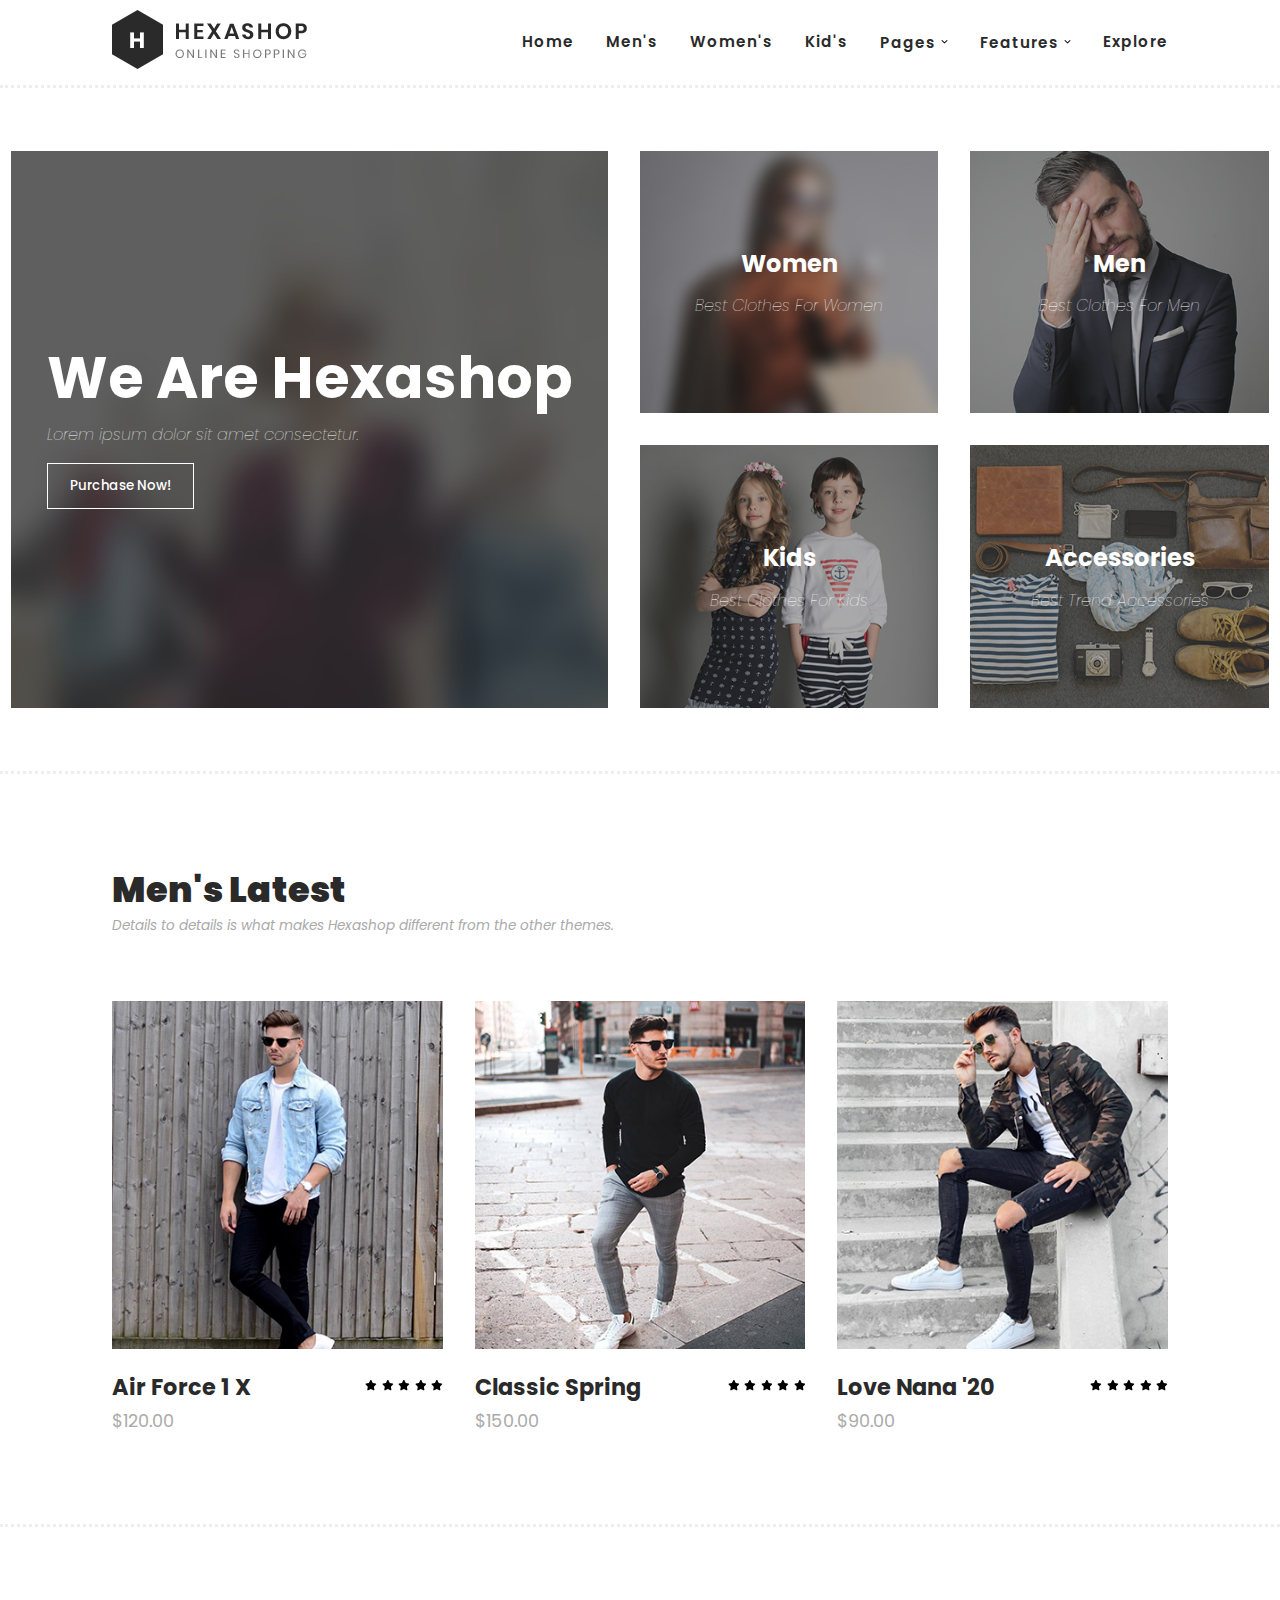
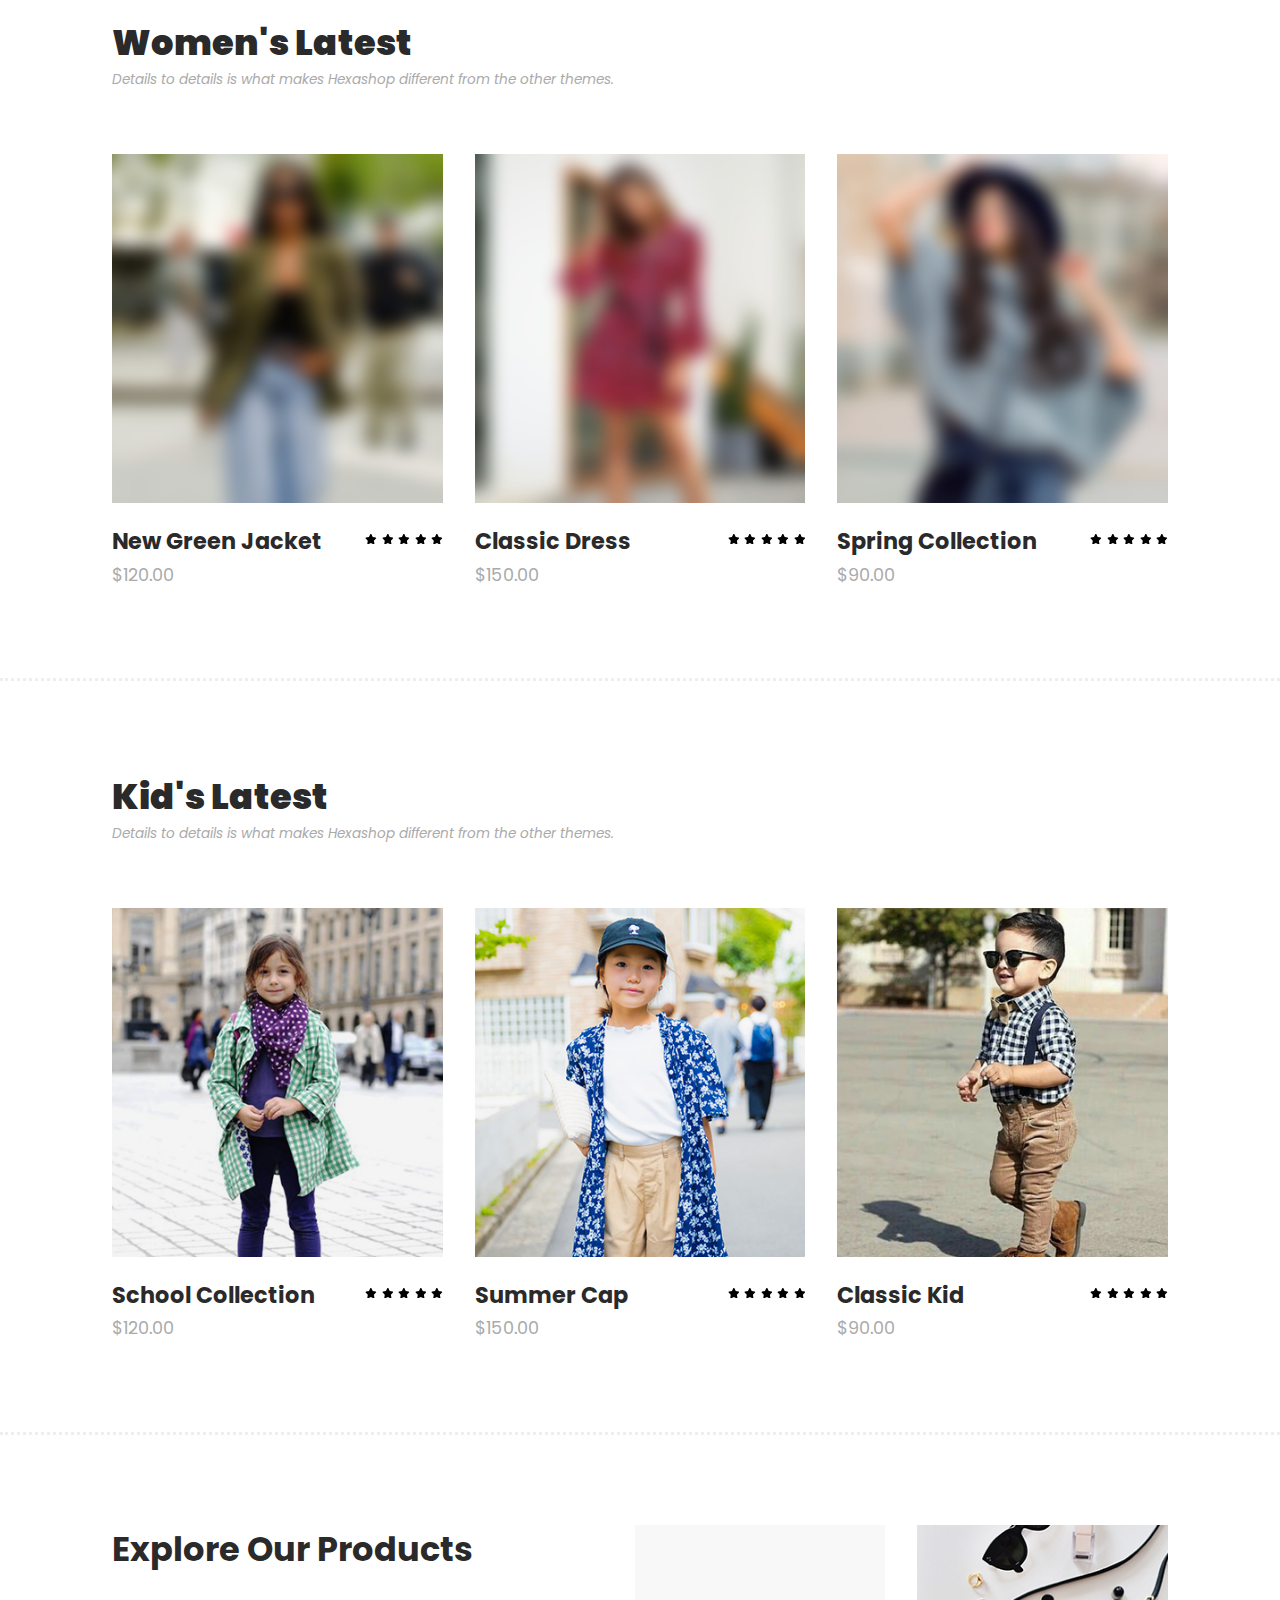
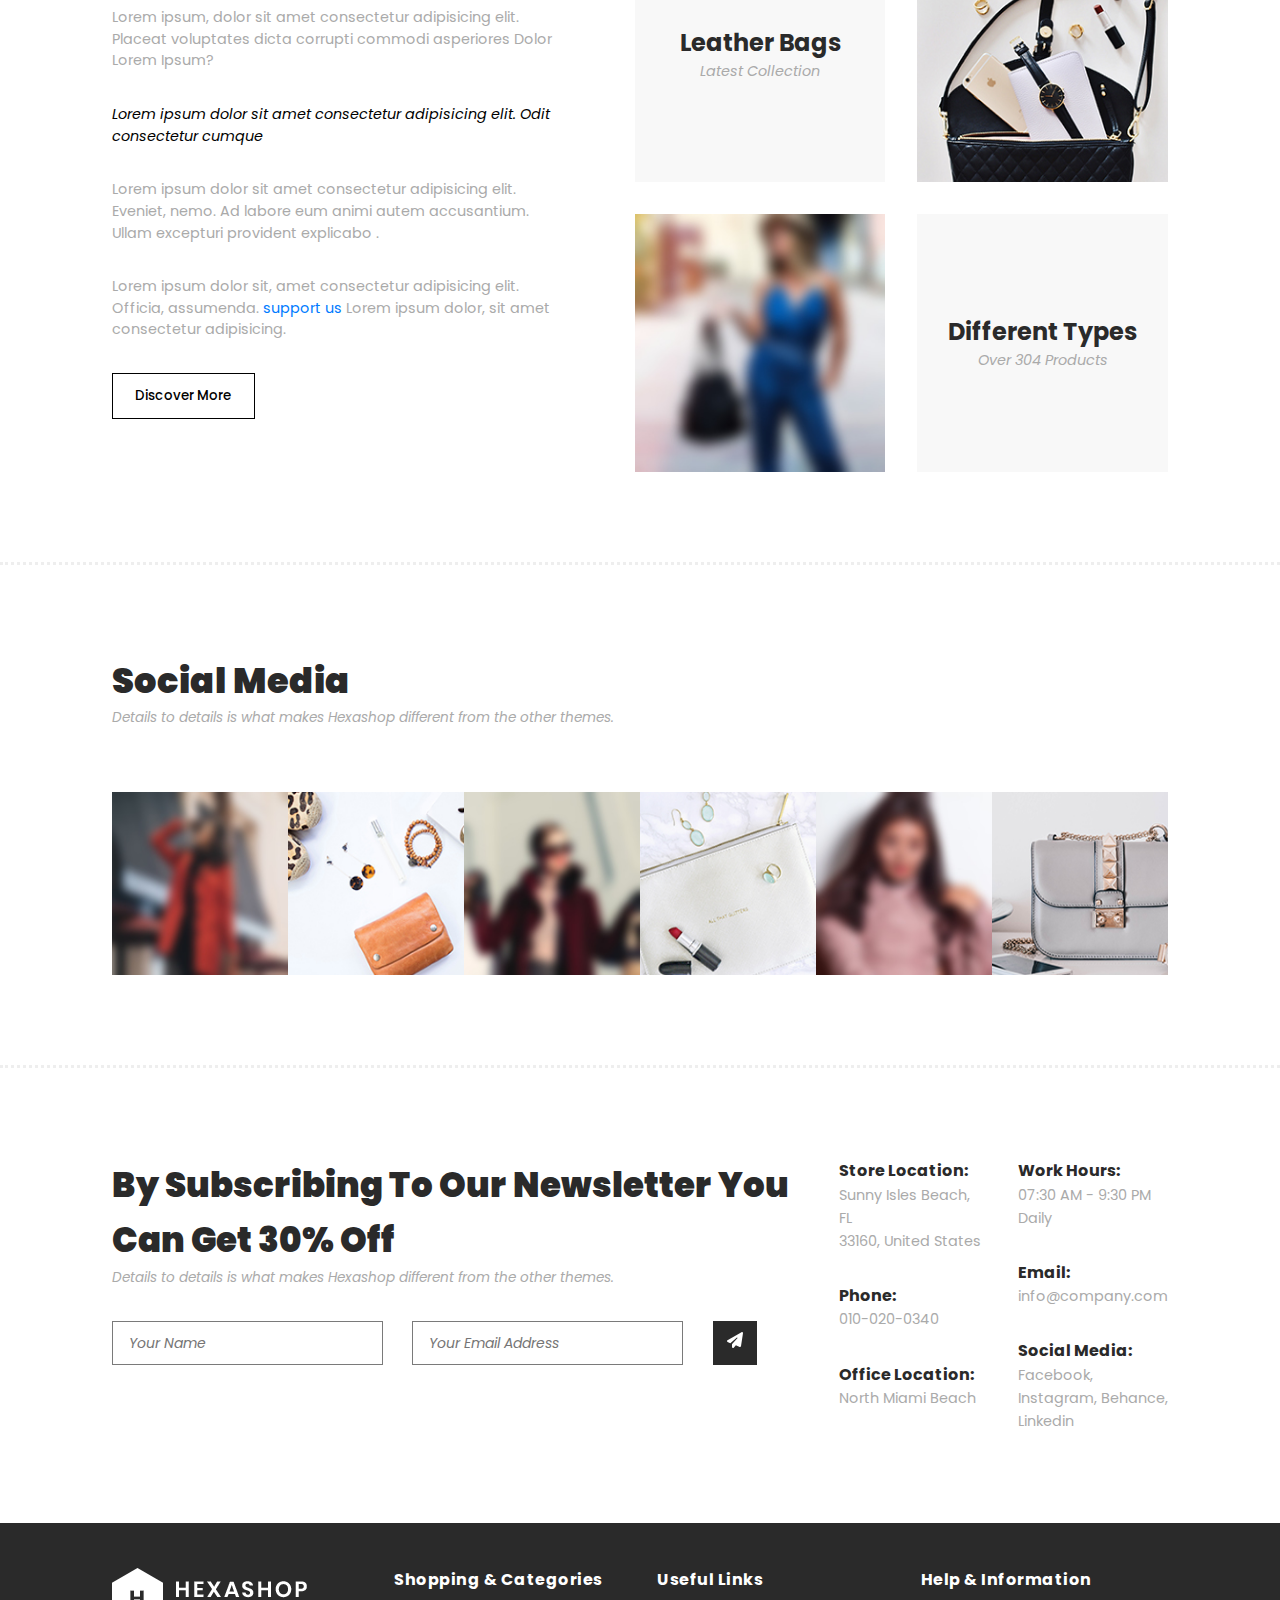
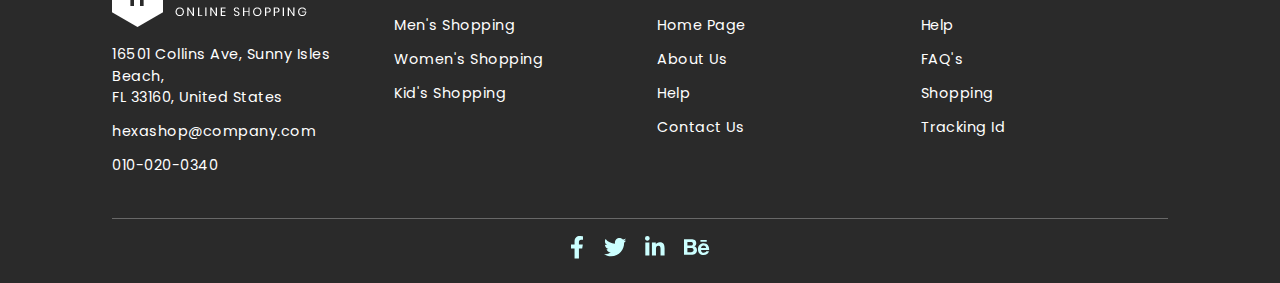
<file: index.html>
<!DOCTYPE html>
<html lang="en">
<head>
    <meta charset="UTF-8">
    <meta name="viewport" content="width=device-width, initial-scale=1.0">

    <link rel="preconnect" href="https://fonts.googleapis.com">
    <link rel="preconnect" href="https://fonts.gstatic.com" crossorigin>
    <link href="https://fonts.googleapis.com/css2?family=Poppins:wght@500&display=swap" rel="stylesheet">

    <link rel="stylesheet" href="style.css">
    <link rel="stylesheet" href="Font Awesome/all.min.css">

    <title>Hexashop Ecommerce</title>
</head>
<body class="dotted-flow-content">
    <div class="container">
        <section>
        <header class="header-section d-flex">
            <a href="#">
                <img src="images/logo.png" alt="Hexashop">
            </a>

            <ul class="header-nav d-flex">
                <li><a href="index.html">Home</a></li>
                <li><a href="#">Men's</a></li>
                <li><a href="#">Women's</a></li>
                <li><a href="#">Kid's</a></li>
                <li>
                    <div class="dropdown">
                        <button class="dropbtn d-flex">Pages<svg xmlns="http://www.w3.org/2000/svg" height="1em" viewBox="0 0 448 512"><!--! Font Awesome Free 6.4.2 by @fontawesome - https://fontawesome.com License - https://fontawesome.com/license (Commercial License) Copyright 2023 Fonticons, Inc. --><path d="M201.4 342.6c12.5 12.5 32.8 12.5 45.3 0l160-160c12.5-12.5 12.5-32.8 0-45.3s-32.8-12.5-45.3 0L224 274.7 86.6 137.4c-12.5-12.5-32.8-12.5-45.3 0s-12.5 32.8 0 45.3l160 160z"/></svg></button>
                        <div class="dropdown-content">
                          <a href="#">About Us</a>
                          <a href="our products.html">Products</a>
                          <a href="#">Single Product</a>
                          <a href="contact us.html">Contact Us</a>
                        </div>
                    </div>
                </li>
                <li>
                    <div class="dropdown">
                        <button class="dropbtn d-flex">Features <svg xmlns="http://www.w3.org/2000/svg" height="1em" viewBox="0 0 448 512"><!--! Font Awesome Free 6.4.2 by @fontawesome - https://fontawesome.com License - https://fontawesome.com/license (Commercial License) Copyright 2023 Fonticons, Inc. --><path d="M201.4 342.6c12.5 12.5 32.8 12.5 45.3 0l160-160c12.5-12.5 12.5-32.8 0-45.3s-32.8-12.5-45.3 0L224 274.7 86.6 137.4c-12.5-12.5-32.8-12.5-45.3 0s-12.5 32.8 0 45.3l160 160z"/></svg></button>
                        <div class="dropdown-content">
                          <a href="#">Features Page 1</a>
                          <a href="#">Features Page 2</a>
                          <a href="#">Features Page 3</a>
                          <a href="#">Features Page 4</a>
                        </div>
                    </div>
                </li>
                <li><a href="#">Explore</a></li>
            </ul>
        </header>
    </section>
    </div>

    <section class="banner-section-grid">
        <div class="banner main-banner">
            <img src="images/left-banner-image.jpg" alt="">
            <div class="banner-content">
                <div class="banner-flow-content">
                    <h1>We Are Hexashop</h1>
                    <p>Lorem ipsum dolor sit amet consectetur.</p>
                    <button class="btn btn-trans">Purchase Now!</button>
                </div> 
            </div> 
        </div>

        <div class="banner side-banner">
            <img src="images/baner-right-image-01.jpg" alt="">
            <div class="banner-content banner-flow-content t-center">
                <h2>Women</h2>
                <p>Best Clothes For Women</p>
            </div>

            <div class="side-banner-hover banner-flow-content t-center">
                    <h2>Women</h2>
                    <p>Lorem ipsum dolor sit amet, conservisii ctetur adipiscing elit incid.</p>
                    <button class="btn btn-trans">Discover More</button>  
            </div>
            
        </div>

        <div class="banner side-banner">
            <img src="images/baner-right-image-02.jpg" alt="">
            <div class="banner-content banner-flow-content t-center">
                <h2>Men</h2>
                <p>Best Clothes For Men</p>
            </div>
            <div class="side-banner-hover banner-flow-content t-center">
                <h2>Men</h2>
                <p>Lorem ipsum dolor sit amet, conservisii ctetur adipiscing elit incid.</p>
                <button class="btn btn-trans">Discover More</button>
            </div> 
        </div>

        <div class="banner side-banner">
            <img src="images/baner-right-image-03.jpg" alt="">
            <div class="banner-content banner-flow-content t-center">
                <h2>Kids</h2>
                <p>Best Clothes For Kids</p>
            </div> 
            <div class="side-banner-hover banner-flow-content t-center">
                <h2>Kids</h2>
                <p>Lorem ipsum dolor sit amet, conservisii ctetur adipiscing elit incid.</p>
                <button class="btn btn-trans">Discover More</button>
            </div>
        </div>

        <div class="banner side-banner">
            <img src="images/baner-right-image-04.jpg" alt="">
            <div class="banner-content banner-flow-content t-center">
                <h2>Accessories</h2>
                <p>Best Trend Accessories</p>
            </div>
            <div class="side-banner-hover banner-flow-content t-center">
                <h2>Accessories</h2>
                <p>Lorem ipsum dolor sit amet, conservisii ctetur adipiscing elit incid.</p>
                <button class="btn btn-trans">Discover More</button>
            </div> 
        </div>
    </section>

    <div class="container">
        <section class="men-clothing-section">
            <div class="men-clothing-heading">
                <h2 class="men-clothing-title">Men's Latest</h2>
                <p class="men-clothing-desc">Details to details is what makes Hexashop different from the other themes.</p>
            </div>
            
            <div class="men-clothing-cards d-flex">
                <div class="men-clothing-card">
                    <div class="men-clothing-card-visiual">
                        <img src="images/men-02.jpg" alt="">
                        <div class="men-clothing-card-visiual-links d-flex">
                            <a class="clothing-card-link" href="#">
                                <svg xmlns="http://www.w3.org/2000/svg" height="1em" viewBox="0 0 576 512"><!--! Font Awesome Free 6.4.2 by @fontawesome - https://fontawesome.com License - https://fontawesome.com/license (Commercial License) Copyright 2023 Fonticons, Inc. --><path d="M288 80c-65.2 0-118.8 29.6-159.9 67.7C89.6 183.5 63 226 49.4 256c13.6 30 40.2 72.5 78.6 108.3C169.2 402.4 222.8 432 288 432s118.8-29.6 159.9-67.7C486.4 328.5 513 286 526.6 256c-13.6-30-40.2-72.5-78.6-108.3C406.8 109.6 353.2 80 288 80zM95.4 112.6C142.5 68.8 207.2 32 288 32s145.5 36.8 192.6 80.6c46.8 43.5 78.1 95.4 93 131.1c3.3 7.9 3.3 16.7 0 24.6c-14.9 35.7-46.2 87.7-93 131.1C433.5 443.2 368.8 480 288 480s-145.5-36.8-192.6-80.6C48.6 356 17.3 304 2.5 268.3c-3.3-7.9-3.3-16.7 0-24.6C17.3 208 48.6 156 95.4 112.6zM288 336c44.2 0 80-35.8 80-80s-35.8-80-80-80c-.7 0-1.3 0-2 0c1.3 5.1 2 10.5 2 16c0 35.3-28.7 64-64 64c-5.5 0-10.9-.7-16-2c0 .7 0 1.3 0 2c0 44.2 35.8 80 80 80zm0-208a128 128 0 1 1 0 256 128 128 0 1 1 0-256z"/></svg>
                            </a>
                            <a class="clothing-card-link" href="#">
                                <svg xmlns="http://www.w3.org/2000/svg" height="1em" viewBox="0 0 576 512"><!--! Font Awesome Free 6.4.2 by @fontawesome - https://fontawesome.com License - https://fontawesome.com/license (Commercial License) Copyright 2023 Fonticons, Inc. --><path d="M316.9 18C311.6 7 300.4 0 288.1 0s-23.4 7-28.8 18L195 150.3 51.4 171.5c-12 1.8-22 10.2-25.7 21.7s-.7 24.2 7.9 32.7L137.8 329 113.2 474.7c-2 12 3 24.2 12.9 31.3s23 8 33.8 2.3l128.3-68.5 128.3 68.5c10.8 5.7 23.9 4.9 33.8-2.3s14.9-19.3 12.9-31.3L438.5 329 542.7 225.9c8.6-8.5 11.7-21.2 7.9-32.7s-13.7-19.9-25.7-21.7L381.2 150.3 316.9 18z"/></svg>
                            </a>
                            <a class="clothing-card-link" href="#">
                                <svg xmlns="http://www.w3.org/2000/svg" height="1em" viewBox="0 0 576 512"><!--! Font Awesome Free 6.4.2 by @fontawesome - https://fontawesome.com License - https://fontawesome.com/license (Commercial License) Copyright 2023 Fonticons, Inc. --><path d="M0 24C0 10.7 10.7 0 24 0H69.5c22 0 41.5 12.8 50.6 32h411c26.3 0 45.5 25 38.6 50.4l-41 152.3c-8.5 31.4-37 53.3-69.5 53.3H170.7l5.4 28.5c2.2 11.3 12.1 19.5 23.6 19.5H488c13.3 0 24 10.7 24 24s-10.7 24-24 24H199.7c-34.6 0-64.3-24.6-70.7-58.5L77.4 54.5c-.7-3.8-4-6.5-7.9-6.5H24C10.7 48 0 37.3 0 24zM128 464a48 48 0 1 1 96 0 48 48 0 1 1 -96 0zm336-48a48 48 0 1 1 0 96 48 48 0 1 1 0-96z"/></svg>
                            </a>
                        </div>
                    </div>
                    <div class="men-clothing-card-details d-flex">
                        <div class="name-price d-flex">
                            <h3>Air Force 1 X</h3>
                            <p>$120.00</p>
                        </div>

                        <div class="rating d-flex">
                            <svg xmlns="http://www.w3.org/2000/svg" height="1em" viewBox="0 0 576 512"><!--! Font Awesome Free 6.4.2 by @fontawesome - https://fontawesome.com License - https://fontawesome.com/license (Commercial License) Copyright 2023 Fonticons, Inc. --><path d="M316.9 18C311.6 7 300.4 0 288.1 0s-23.4 7-28.8 18L195 150.3 51.4 171.5c-12 1.8-22 10.2-25.7 21.7s-.7 24.2 7.9 32.7L137.8 329 113.2 474.7c-2 12 3 24.2 12.9 31.3s23 8 33.8 2.3l128.3-68.5 128.3 68.5c10.8 5.7 23.9 4.9 33.8-2.3s14.9-19.3 12.9-31.3L438.5 329 542.7 225.9c8.6-8.5 11.7-21.2 7.9-32.7s-13.7-19.9-25.7-21.7L381.2 150.3 316.9 18z"/></svg>
                            <svg xmlns="http://www.w3.org/2000/svg" height="1em" viewBox="0 0 576 512"><!--! Font Awesome Free 6.4.2 by @fontawesome - https://fontawesome.com License - https://fontawesome.com/license (Commercial License) Copyright 2023 Fonticons, Inc. --><path d="M316.9 18C311.6 7 300.4 0 288.1 0s-23.4 7-28.8 18L195 150.3 51.4 171.5c-12 1.8-22 10.2-25.7 21.7s-.7 24.2 7.9 32.7L137.8 329 113.2 474.7c-2 12 3 24.2 12.9 31.3s23 8 33.8 2.3l128.3-68.5 128.3 68.5c10.8 5.7 23.9 4.9 33.8-2.3s14.9-19.3 12.9-31.3L438.5 329 542.7 225.9c8.6-8.5 11.7-21.2 7.9-32.7s-13.7-19.9-25.7-21.7L381.2 150.3 316.9 18z"/></svg>
                            <svg xmlns="http://www.w3.org/2000/svg" height="1em" viewBox="0 0 576 512"><!--! Font Awesome Free 6.4.2 by @fontawesome - https://fontawesome.com License - https://fontawesome.com/license (Commercial License) Copyright 2023 Fonticons, Inc. --><path d="M316.9 18C311.6 7 300.4 0 288.1 0s-23.4 7-28.8 18L195 150.3 51.4 171.5c-12 1.8-22 10.2-25.7 21.7s-.7 24.2 7.9 32.7L137.8 329 113.2 474.7c-2 12 3 24.2 12.9 31.3s23 8 33.8 2.3l128.3-68.5 128.3 68.5c10.8 5.7 23.9 4.9 33.8-2.3s14.9-19.3 12.9-31.3L438.5 329 542.7 225.9c8.6-8.5 11.7-21.2 7.9-32.7s-13.7-19.9-25.7-21.7L381.2 150.3 316.9 18z"/></svg>
                            <svg xmlns="http://www.w3.org/2000/svg" height="1em" viewBox="0 0 576 512"><!--! Font Awesome Free 6.4.2 by @fontawesome - https://fontawesome.com License - https://fontawesome.com/license (Commercial License) Copyright 2023 Fonticons, Inc. --><path d="M316.9 18C311.6 7 300.4 0 288.1 0s-23.4 7-28.8 18L195 150.3 51.4 171.5c-12 1.8-22 10.2-25.7 21.7s-.7 24.2 7.9 32.7L137.8 329 113.2 474.7c-2 12 3 24.2 12.9 31.3s23 8 33.8 2.3l128.3-68.5 128.3 68.5c10.8 5.7 23.9 4.9 33.8-2.3s14.9-19.3 12.9-31.3L438.5 329 542.7 225.9c8.6-8.5 11.7-21.2 7.9-32.7s-13.7-19.9-25.7-21.7L381.2 150.3 316.9 18z"/></svg>
                            <svg xmlns="http://www.w3.org/2000/svg" height="1em" viewBox="0 0 576 512"><!--! Font Awesome Free 6.4.2 by @fontawesome - https://fontawesome.com License - https://fontawesome.com/license (Commercial License) Copyright 2023 Fonticons, Inc. --><path d="M316.9 18C311.6 7 300.4 0 288.1 0s-23.4 7-28.8 18L195 150.3 51.4 171.5c-12 1.8-22 10.2-25.7 21.7s-.7 24.2 7.9 32.7L137.8 329 113.2 474.7c-2 12 3 24.2 12.9 31.3s23 8 33.8 2.3l128.3-68.5 128.3 68.5c10.8 5.7 23.9 4.9 33.8-2.3s14.9-19.3 12.9-31.3L438.5 329 542.7 225.9c8.6-8.5 11.7-21.2 7.9-32.7s-13.7-19.9-25.7-21.7L381.2 150.3 316.9 18z"/></svg>
                        </div>
                    </div>
                </div>
                <div class="men-clothing-card">
                    <div class="men-clothing-card-visiual">
                        <img src="images/men-03.jpg" alt="">
                        <div class="men-clothing-card-visiual-links d-flex">
                            <a class="clothing-card-link" href="#">
                                <svg xmlns="http://www.w3.org/2000/svg" height="1em" viewBox="0 0 576 512"><!--! Font Awesome Free 6.4.2 by @fontawesome - https://fontawesome.com License - https://fontawesome.com/license (Commercial License) Copyright 2023 Fonticons, Inc. --><path d="M288 80c-65.2 0-118.8 29.6-159.9 67.7C89.6 183.5 63 226 49.4 256c13.6 30 40.2 72.5 78.6 108.3C169.2 402.4 222.8 432 288 432s118.8-29.6 159.9-67.7C486.4 328.5 513 286 526.6 256c-13.6-30-40.2-72.5-78.6-108.3C406.8 109.6 353.2 80 288 80zM95.4 112.6C142.5 68.8 207.2 32 288 32s145.5 36.8 192.6 80.6c46.8 43.5 78.1 95.4 93 131.1c3.3 7.9 3.3 16.7 0 24.6c-14.9 35.7-46.2 87.7-93 131.1C433.5 443.2 368.8 480 288 480s-145.5-36.8-192.6-80.6C48.6 356 17.3 304 2.5 268.3c-3.3-7.9-3.3-16.7 0-24.6C17.3 208 48.6 156 95.4 112.6zM288 336c44.2 0 80-35.8 80-80s-35.8-80-80-80c-.7 0-1.3 0-2 0c1.3 5.1 2 10.5 2 16c0 35.3-28.7 64-64 64c-5.5 0-10.9-.7-16-2c0 .7 0 1.3 0 2c0 44.2 35.8 80 80 80zm0-208a128 128 0 1 1 0 256 128 128 0 1 1 0-256z"/></svg>
                            </a>
                            <a class="clothing-card-link" href="#">
                                <svg xmlns="http://www.w3.org/2000/svg" height="1em" viewBox="0 0 576 512"><!--! Font Awesome Free 6.4.2 by @fontawesome - https://fontawesome.com License - https://fontawesome.com/license (Commercial License) Copyright 2023 Fonticons, Inc. --><path d="M316.9 18C311.6 7 300.4 0 288.1 0s-23.4 7-28.8 18L195 150.3 51.4 171.5c-12 1.8-22 10.2-25.7 21.7s-.7 24.2 7.9 32.7L137.8 329 113.2 474.7c-2 12 3 24.2 12.9 31.3s23 8 33.8 2.3l128.3-68.5 128.3 68.5c10.8 5.7 23.9 4.9 33.8-2.3s14.9-19.3 12.9-31.3L438.5 329 542.7 225.9c8.6-8.5 11.7-21.2 7.9-32.7s-13.7-19.9-25.7-21.7L381.2 150.3 316.9 18z"/></svg>
                            </a>
                            <a class="clothing-card-link" href="#">
                                <svg xmlns="http://www.w3.org/2000/svg" height="1em" viewBox="0 0 576 512"><!--! Font Awesome Free 6.4.2 by @fontawesome - https://fontawesome.com License - https://fontawesome.com/license (Commercial License) Copyright 2023 Fonticons, Inc. --><path d="M0 24C0 10.7 10.7 0 24 0H69.5c22 0 41.5 12.8 50.6 32h411c26.3 0 45.5 25 38.6 50.4l-41 152.3c-8.5 31.4-37 53.3-69.5 53.3H170.7l5.4 28.5c2.2 11.3 12.1 19.5 23.6 19.5H488c13.3 0 24 10.7 24 24s-10.7 24-24 24H199.7c-34.6 0-64.3-24.6-70.7-58.5L77.4 54.5c-.7-3.8-4-6.5-7.9-6.5H24C10.7 48 0 37.3 0 24zM128 464a48 48 0 1 1 96 0 48 48 0 1 1 -96 0zm336-48a48 48 0 1 1 0 96 48 48 0 1 1 0-96z"/></svg>
                            </a>
                        </div>
                    </div>
                    <div class="men-clothing-card-details d-flex">
                        <div class="name-price d-flex">
                            <h3>Classic Spring</h3>
                            <p>$150.00</p>
                        </div>

                        <div class="rating d-flex">
                            <svg xmlns="http://www.w3.org/2000/svg" height="1em" viewBox="0 0 576 512"><!--! Font Awesome Free 6.4.2 by @fontawesome - https://fontawesome.com License - https://fontawesome.com/license (Commercial License) Copyright 2023 Fonticons, Inc. --><path d="M316.9 18C311.6 7 300.4 0 288.1 0s-23.4 7-28.8 18L195 150.3 51.4 171.5c-12 1.8-22 10.2-25.7 21.7s-.7 24.2 7.9 32.7L137.8 329 113.2 474.7c-2 12 3 24.2 12.9 31.3s23 8 33.8 2.3l128.3-68.5 128.3 68.5c10.8 5.7 23.9 4.9 33.8-2.3s14.9-19.3 12.9-31.3L438.5 329 542.7 225.9c8.6-8.5 11.7-21.2 7.9-32.7s-13.7-19.9-25.7-21.7L381.2 150.3 316.9 18z"/></svg>
                            <svg xmlns="http://www.w3.org/2000/svg" height="1em" viewBox="0 0 576 512"><!--! Font Awesome Free 6.4.2 by @fontawesome - https://fontawesome.com License - https://fontawesome.com/license (Commercial License) Copyright 2023 Fonticons, Inc. --><path d="M316.9 18C311.6 7 300.4 0 288.1 0s-23.4 7-28.8 18L195 150.3 51.4 171.5c-12 1.8-22 10.2-25.7 21.7s-.7 24.2 7.9 32.7L137.8 329 113.2 474.7c-2 12 3 24.2 12.9 31.3s23 8 33.8 2.3l128.3-68.5 128.3 68.5c10.8 5.7 23.9 4.9 33.8-2.3s14.9-19.3 12.9-31.3L438.5 329 542.7 225.9c8.6-8.5 11.7-21.2 7.9-32.7s-13.7-19.9-25.7-21.7L381.2 150.3 316.9 18z"/></svg>
                            <svg xmlns="http://www.w3.org/2000/svg" height="1em" viewBox="0 0 576 512"><!--! Font Awesome Free 6.4.2 by @fontawesome - https://fontawesome.com License - https://fontawesome.com/license (Commercial License) Copyright 2023 Fonticons, Inc. --><path d="M316.9 18C311.6 7 300.4 0 288.1 0s-23.4 7-28.8 18L195 150.3 51.4 171.5c-12 1.8-22 10.2-25.7 21.7s-.7 24.2 7.9 32.7L137.8 329 113.2 474.7c-2 12 3 24.2 12.9 31.3s23 8 33.8 2.3l128.3-68.5 128.3 68.5c10.8 5.7 23.9 4.9 33.8-2.3s14.9-19.3 12.9-31.3L438.5 329 542.7 225.9c8.6-8.5 11.7-21.2 7.9-32.7s-13.7-19.9-25.7-21.7L381.2 150.3 316.9 18z"/></svg>
                            <svg xmlns="http://www.w3.org/2000/svg" height="1em" viewBox="0 0 576 512"><!--! Font Awesome Free 6.4.2 by @fontawesome - https://fontawesome.com License - https://fontawesome.com/license (Commercial License) Copyright 2023 Fonticons, Inc. --><path d="M316.9 18C311.6 7 300.4 0 288.1 0s-23.4 7-28.8 18L195 150.3 51.4 171.5c-12 1.8-22 10.2-25.7 21.7s-.7 24.2 7.9 32.7L137.8 329 113.2 474.7c-2 12 3 24.2 12.9 31.3s23 8 33.8 2.3l128.3-68.5 128.3 68.5c10.8 5.7 23.9 4.9 33.8-2.3s14.9-19.3 12.9-31.3L438.5 329 542.7 225.9c8.6-8.5 11.7-21.2 7.9-32.7s-13.7-19.9-25.7-21.7L381.2 150.3 316.9 18z"/></svg>
                            <svg xmlns="http://www.w3.org/2000/svg" height="1em" viewBox="0 0 576 512"><!--! Font Awesome Free 6.4.2 by @fontawesome - https://fontawesome.com License - https://fontawesome.com/license (Commercial License) Copyright 2023 Fonticons, Inc. --><path d="M316.9 18C311.6 7 300.4 0 288.1 0s-23.4 7-28.8 18L195 150.3 51.4 171.5c-12 1.8-22 10.2-25.7 21.7s-.7 24.2 7.9 32.7L137.8 329 113.2 474.7c-2 12 3 24.2 12.9 31.3s23 8 33.8 2.3l128.3-68.5 128.3 68.5c10.8 5.7 23.9 4.9 33.8-2.3s14.9-19.3 12.9-31.3L438.5 329 542.7 225.9c8.6-8.5 11.7-21.2 7.9-32.7s-13.7-19.9-25.7-21.7L381.2 150.3 316.9 18z"/></svg>
                        </div>
                    </div>
                </div>

                <div class="men-clothing-card">
                    <div class="men-clothing-card-visiual">
                        <img src="images/men-01.jpg" alt="">
                        <div class="men-clothing-card-visiual-links d-flex">
                            <a class="clothing-card-link" href="#">
                                <svg xmlns="http://www.w3.org/2000/svg" height="1em" viewBox="0 0 576 512"><!--! Font Awesome Free 6.4.2 by @fontawesome - https://fontawesome.com License - https://fontawesome.com/license (Commercial License) Copyright 2023 Fonticons, Inc. --><path d="M288 80c-65.2 0-118.8 29.6-159.9 67.7C89.6 183.5 63 226 49.4 256c13.6 30 40.2 72.5 78.6 108.3C169.2 402.4 222.8 432 288 432s118.8-29.6 159.9-67.7C486.4 328.5 513 286 526.6 256c-13.6-30-40.2-72.5-78.6-108.3C406.8 109.6 353.2 80 288 80zM95.4 112.6C142.5 68.8 207.2 32 288 32s145.5 36.8 192.6 80.6c46.8 43.5 78.1 95.4 93 131.1c3.3 7.9 3.3 16.7 0 24.6c-14.9 35.7-46.2 87.7-93 131.1C433.5 443.2 368.8 480 288 480s-145.5-36.8-192.6-80.6C48.6 356 17.3 304 2.5 268.3c-3.3-7.9-3.3-16.7 0-24.6C17.3 208 48.6 156 95.4 112.6zM288 336c44.2 0 80-35.8 80-80s-35.8-80-80-80c-.7 0-1.3 0-2 0c1.3 5.1 2 10.5 2 16c0 35.3-28.7 64-64 64c-5.5 0-10.9-.7-16-2c0 .7 0 1.3 0 2c0 44.2 35.8 80 80 80zm0-208a128 128 0 1 1 0 256 128 128 0 1 1 0-256z"/></svg>
                            </a>
                            <a class="clothing-card-link" href="#">
                                <svg xmlns="http://www.w3.org/2000/svg" height="1em" viewBox="0 0 576 512"><!--! Font Awesome Free 6.4.2 by @fontawesome - https://fontawesome.com License - https://fontawesome.com/license (Commercial License) Copyright 2023 Fonticons, Inc. --><path d="M316.9 18C311.6 7 300.4 0 288.1 0s-23.4 7-28.8 18L195 150.3 51.4 171.5c-12 1.8-22 10.2-25.7 21.7s-.7 24.2 7.9 32.7L137.8 329 113.2 474.7c-2 12 3 24.2 12.9 31.3s23 8 33.8 2.3l128.3-68.5 128.3 68.5c10.8 5.7 23.9 4.9 33.8-2.3s14.9-19.3 12.9-31.3L438.5 329 542.7 225.9c8.6-8.5 11.7-21.2 7.9-32.7s-13.7-19.9-25.7-21.7L381.2 150.3 316.9 18z"/></svg>
                            </a>
                            <a class="clothing-card-link" href="#">
                                <svg xmlns="http://www.w3.org/2000/svg" height="1em" viewBox="0 0 576 512"><!--! Font Awesome Free 6.4.2 by @fontawesome - https://fontawesome.com License - https://fontawesome.com/license (Commercial License) Copyright 2023 Fonticons, Inc. --><path d="M0 24C0 10.7 10.7 0 24 0H69.5c22 0 41.5 12.8 50.6 32h411c26.3 0 45.5 25 38.6 50.4l-41 152.3c-8.5 31.4-37 53.3-69.5 53.3H170.7l5.4 28.5c2.2 11.3 12.1 19.5 23.6 19.5H488c13.3 0 24 10.7 24 24s-10.7 24-24 24H199.7c-34.6 0-64.3-24.6-70.7-58.5L77.4 54.5c-.7-3.8-4-6.5-7.9-6.5H24C10.7 48 0 37.3 0 24zM128 464a48 48 0 1 1 96 0 48 48 0 1 1 -96 0zm336-48a48 48 0 1 1 0 96 48 48 0 1 1 0-96z"/></svg>
                            </a>
                        </div>
                    </div>

                    <div class="men-clothing-card-details d-flex">
                        <div class="name-price d-flex">
                            <h3>Love Nana '20</h3>
                            <p>$90.00</p>
                        </div>

                        <div class="rating d-flex">
                            <svg xmlns="http://www.w3.org/2000/svg" height="1em" viewBox="0 0 576 512"><!--! Font Awesome Free 6.4.2 by @fontawesome - https://fontawesome.com License - https://fontawesome.com/license (Commercial License) Copyright 2023 Fonticons, Inc. --><path d="M316.9 18C311.6 7 300.4 0 288.1 0s-23.4 7-28.8 18L195 150.3 51.4 171.5c-12 1.8-22 10.2-25.7 21.7s-.7 24.2 7.9 32.7L137.8 329 113.2 474.7c-2 12 3 24.2 12.9 31.3s23 8 33.8 2.3l128.3-68.5 128.3 68.5c10.8 5.7 23.9 4.9 33.8-2.3s14.9-19.3 12.9-31.3L438.5 329 542.7 225.9c8.6-8.5 11.7-21.2 7.9-32.7s-13.7-19.9-25.7-21.7L381.2 150.3 316.9 18z"/></svg>
                            <svg xmlns="http://www.w3.org/2000/svg" height="1em" viewBox="0 0 576 512"><!--! Font Awesome Free 6.4.2 by @fontawesome - https://fontawesome.com License - https://fontawesome.com/license (Commercial License) Copyright 2023 Fonticons, Inc. --><path d="M316.9 18C311.6 7 300.4 0 288.1 0s-23.4 7-28.8 18L195 150.3 51.4 171.5c-12 1.8-22 10.2-25.7 21.7s-.7 24.2 7.9 32.7L137.8 329 113.2 474.7c-2 12 3 24.2 12.9 31.3s23 8 33.8 2.3l128.3-68.5 128.3 68.5c10.8 5.7 23.9 4.9 33.8-2.3s14.9-19.3 12.9-31.3L438.5 329 542.7 225.9c8.6-8.5 11.7-21.2 7.9-32.7s-13.7-19.9-25.7-21.7L381.2 150.3 316.9 18z"/></svg>
                            <svg xmlns="http://www.w3.org/2000/svg" height="1em" viewBox="0 0 576 512"><!--! Font Awesome Free 6.4.2 by @fontawesome - https://fontawesome.com License - https://fontawesome.com/license (Commercial License) Copyright 2023 Fonticons, Inc. --><path d="M316.9 18C311.6 7 300.4 0 288.1 0s-23.4 7-28.8 18L195 150.3 51.4 171.5c-12 1.8-22 10.2-25.7 21.7s-.7 24.2 7.9 32.7L137.8 329 113.2 474.7c-2 12 3 24.2 12.9 31.3s23 8 33.8 2.3l128.3-68.5 128.3 68.5c10.8 5.7 23.9 4.9 33.8-2.3s14.9-19.3 12.9-31.3L438.5 329 542.7 225.9c8.6-8.5 11.7-21.2 7.9-32.7s-13.7-19.9-25.7-21.7L381.2 150.3 316.9 18z"/></svg>
                            <svg xmlns="http://www.w3.org/2000/svg" height="1em" viewBox="0 0 576 512"><!--! Font Awesome Free 6.4.2 by @fontawesome - https://fontawesome.com License - https://fontawesome.com/license (Commercial License) Copyright 2023 Fonticons, Inc. --><path d="M316.9 18C311.6 7 300.4 0 288.1 0s-23.4 7-28.8 18L195 150.3 51.4 171.5c-12 1.8-22 10.2-25.7 21.7s-.7 24.2 7.9 32.7L137.8 329 113.2 474.7c-2 12 3 24.2 12.9 31.3s23 8 33.8 2.3l128.3-68.5 128.3 68.5c10.8 5.7 23.9 4.9 33.8-2.3s14.9-19.3 12.9-31.3L438.5 329 542.7 225.9c8.6-8.5 11.7-21.2 7.9-32.7s-13.7-19.9-25.7-21.7L381.2 150.3 316.9 18z"/></svg>
                            <svg xmlns="http://www.w3.org/2000/svg" height="1em" viewBox="0 0 576 512"><!--! Font Awesome Free 6.4.2 by @fontawesome - https://fontawesome.com License - https://fontawesome.com/license (Commercial License) Copyright 2023 Fonticons, Inc. --><path d="M316.9 18C311.6 7 300.4 0 288.1 0s-23.4 7-28.8 18L195 150.3 51.4 171.5c-12 1.8-22 10.2-25.7 21.7s-.7 24.2 7.9 32.7L137.8 329 113.2 474.7c-2 12 3 24.2 12.9 31.3s23 8 33.8 2.3l128.3-68.5 128.3 68.5c10.8 5.7 23.9 4.9 33.8-2.3s14.9-19.3 12.9-31.3L438.5 329 542.7 225.9c8.6-8.5 11.7-21.2 7.9-32.7s-13.7-19.9-25.7-21.7L381.2 150.3 316.9 18z"/></svg>
                        </div>
                    </div>
                </div>
            </div>
        </section>
        
    </div>

    <div class="container">
        <section class="women-clothing-section">
            <div class="women-clothing-heading">
                <h2 class="women-clothing-title">Women's Latest</h2>
                <p class="women-clothing-desc">Details to details is what makes Hexashop different from the other themes.</p>
            </div>
            
            <div class="women-clothing-cards d-flex">
                <div class="women-clothing-card">
                    <div class="women-clothing-card-visiual">
                        <img src="images/women-01.jpg" alt="">
                        <div class="women-clothing-card-visiual-links d-flex">
                            <a class="clothing-card-link" href="#">
                                <svg xmlns="http://www.w3.org/2000/svg" height="1em" viewBox="0 0 576 512"><!--! Font Awesome Free 6.4.2 by @fontawesome - https://fontawesome.com License - https://fontawesome.com/license (Commercial License) Copyright 2023 Fonticons, Inc. --><path d="M288 80c-65.2 0-118.8 29.6-159.9 67.7C89.6 183.5 63 226 49.4 256c13.6 30 40.2 72.5 78.6 108.3C169.2 402.4 222.8 432 288 432s118.8-29.6 159.9-67.7C486.4 328.5 513 286 526.6 256c-13.6-30-40.2-72.5-78.6-108.3C406.8 109.6 353.2 80 288 80zM95.4 112.6C142.5 68.8 207.2 32 288 32s145.5 36.8 192.6 80.6c46.8 43.5 78.1 95.4 93 131.1c3.3 7.9 3.3 16.7 0 24.6c-14.9 35.7-46.2 87.7-93 131.1C433.5 443.2 368.8 480 288 480s-145.5-36.8-192.6-80.6C48.6 356 17.3 304 2.5 268.3c-3.3-7.9-3.3-16.7 0-24.6C17.3 208 48.6 156 95.4 112.6zM288 336c44.2 0 80-35.8 80-80s-35.8-80-80-80c-.7 0-1.3 0-2 0c1.3 5.1 2 10.5 2 16c0 35.3-28.7 64-64 64c-5.5 0-10.9-.7-16-2c0 .7 0 1.3 0 2c0 44.2 35.8 80 80 80zm0-208a128 128 0 1 1 0 256 128 128 0 1 1 0-256z"/></svg>
                            </a>
                            <a class="clothing-card-link" href="#">
                                <svg xmlns="http://www.w3.org/2000/svg" height="1em" viewBox="0 0 576 512"><!--! Font Awesome Free 6.4.2 by @fontawesome - https://fontawesome.com License - https://fontawesome.com/license (Commercial License) Copyright 2023 Fonticons, Inc. --><path d="M316.9 18C311.6 7 300.4 0 288.1 0s-23.4 7-28.8 18L195 150.3 51.4 171.5c-12 1.8-22 10.2-25.7 21.7s-.7 24.2 7.9 32.7L137.8 329 113.2 474.7c-2 12 3 24.2 12.9 31.3s23 8 33.8 2.3l128.3-68.5 128.3 68.5c10.8 5.7 23.9 4.9 33.8-2.3s14.9-19.3 12.9-31.3L438.5 329 542.7 225.9c8.6-8.5 11.7-21.2 7.9-32.7s-13.7-19.9-25.7-21.7L381.2 150.3 316.9 18z"/></svg>
                            </a>
                            <a class="clothing-card-link" href="#">
                                <svg xmlns="http://www.w3.org/2000/svg" height="1em" viewBox="0 0 576 512"><!--! Font Awesome Free 6.4.2 by @fontawesome - https://fontawesome.com License - https://fontawesome.com/license (Commercial License) Copyright 2023 Fonticons, Inc. --><path d="M0 24C0 10.7 10.7 0 24 0H69.5c22 0 41.5 12.8 50.6 32h411c26.3 0 45.5 25 38.6 50.4l-41 152.3c-8.5 31.4-37 53.3-69.5 53.3H170.7l5.4 28.5c2.2 11.3 12.1 19.5 23.6 19.5H488c13.3 0 24 10.7 24 24s-10.7 24-24 24H199.7c-34.6 0-64.3-24.6-70.7-58.5L77.4 54.5c-.7-3.8-4-6.5-7.9-6.5H24C10.7 48 0 37.3 0 24zM128 464a48 48 0 1 1 96 0 48 48 0 1 1 -96 0zm336-48a48 48 0 1 1 0 96 48 48 0 1 1 0-96z"/></svg>
                            </a>
                        </div>
                    </div>
                    <div class="women-clothing-card-details d-flex">
                        <div class="name-price d-flex">
                            <h3>New Green Jacket</h3>
                            <p>$120.00</p>
                        </div>

                        <div class="rating d-flex">
                            <svg xmlns="http://www.w3.org/2000/svg" height="1em" viewBox="0 0 576 512"><!--! Font Awesome Free 6.4.2 by @fontawesome - https://fontawesome.com License - https://fontawesome.com/license (Commercial License) Copyright 2023 Fonticons, Inc. --><path d="M316.9 18C311.6 7 300.4 0 288.1 0s-23.4 7-28.8 18L195 150.3 51.4 171.5c-12 1.8-22 10.2-25.7 21.7s-.7 24.2 7.9 32.7L137.8 329 113.2 474.7c-2 12 3 24.2 12.9 31.3s23 8 33.8 2.3l128.3-68.5 128.3 68.5c10.8 5.7 23.9 4.9 33.8-2.3s14.9-19.3 12.9-31.3L438.5 329 542.7 225.9c8.6-8.5 11.7-21.2 7.9-32.7s-13.7-19.9-25.7-21.7L381.2 150.3 316.9 18z"/></svg>
                            <svg xmlns="http://www.w3.org/2000/svg" height="1em" viewBox="0 0 576 512"><!--! Font Awesome Free 6.4.2 by @fontawesome - https://fontawesome.com License - https://fontawesome.com/license (Commercial License) Copyright 2023 Fonticons, Inc. --><path d="M316.9 18C311.6 7 300.4 0 288.1 0s-23.4 7-28.8 18L195 150.3 51.4 171.5c-12 1.8-22 10.2-25.7 21.7s-.7 24.2 7.9 32.7L137.8 329 113.2 474.7c-2 12 3 24.2 12.9 31.3s23 8 33.8 2.3l128.3-68.5 128.3 68.5c10.8 5.7 23.9 4.9 33.8-2.3s14.9-19.3 12.9-31.3L438.5 329 542.7 225.9c8.6-8.5 11.7-21.2 7.9-32.7s-13.7-19.9-25.7-21.7L381.2 150.3 316.9 18z"/></svg>
                            <svg xmlns="http://www.w3.org/2000/svg" height="1em" viewBox="0 0 576 512"><!--! Font Awesome Free 6.4.2 by @fontawesome - https://fontawesome.com License - https://fontawesome.com/license (Commercial License) Copyright 2023 Fonticons, Inc. --><path d="M316.9 18C311.6 7 300.4 0 288.1 0s-23.4 7-28.8 18L195 150.3 51.4 171.5c-12 1.8-22 10.2-25.7 21.7s-.7 24.2 7.9 32.7L137.8 329 113.2 474.7c-2 12 3 24.2 12.9 31.3s23 8 33.8 2.3l128.3-68.5 128.3 68.5c10.8 5.7 23.9 4.9 33.8-2.3s14.9-19.3 12.9-31.3L438.5 329 542.7 225.9c8.6-8.5 11.7-21.2 7.9-32.7s-13.7-19.9-25.7-21.7L381.2 150.3 316.9 18z"/></svg>
                            <svg xmlns="http://www.w3.org/2000/svg" height="1em" viewBox="0 0 576 512"><!--! Font Awesome Free 6.4.2 by @fontawesome - https://fontawesome.com License - https://fontawesome.com/license (Commercial License) Copyright 2023 Fonticons, Inc. --><path d="M316.9 18C311.6 7 300.4 0 288.1 0s-23.4 7-28.8 18L195 150.3 51.4 171.5c-12 1.8-22 10.2-25.7 21.7s-.7 24.2 7.9 32.7L137.8 329 113.2 474.7c-2 12 3 24.2 12.9 31.3s23 8 33.8 2.3l128.3-68.5 128.3 68.5c10.8 5.7 23.9 4.9 33.8-2.3s14.9-19.3 12.9-31.3L438.5 329 542.7 225.9c8.6-8.5 11.7-21.2 7.9-32.7s-13.7-19.9-25.7-21.7L381.2 150.3 316.9 18z"/></svg>
                            <svg xmlns="http://www.w3.org/2000/svg" height="1em" viewBox="0 0 576 512"><!--! Font Awesome Free 6.4.2 by @fontawesome - https://fontawesome.com License - https://fontawesome.com/license (Commercial License) Copyright 2023 Fonticons, Inc. --><path d="M316.9 18C311.6 7 300.4 0 288.1 0s-23.4 7-28.8 18L195 150.3 51.4 171.5c-12 1.8-22 10.2-25.7 21.7s-.7 24.2 7.9 32.7L137.8 329 113.2 474.7c-2 12 3 24.2 12.9 31.3s23 8 33.8 2.3l128.3-68.5 128.3 68.5c10.8 5.7 23.9 4.9 33.8-2.3s14.9-19.3 12.9-31.3L438.5 329 542.7 225.9c8.6-8.5 11.7-21.2 7.9-32.7s-13.7-19.9-25.7-21.7L381.2 150.3 316.9 18z"/></svg>
                        </div>
                    </div>
                </div>
                <div class="women-clothing-card">
                    <div class="women-clothing-card-visiual">
                        <img src="images/women-02.jpg" alt="">
                        <div class="women-clothing-card-visiual-links d-flex">
                            <a class="clothing-card-link" href="#">
                                <svg xmlns="http://www.w3.org/2000/svg" height="1em" viewBox="0 0 576 512"><!--! Font Awesome Free 6.4.2 by @fontawesome - https://fontawesome.com License - https://fontawesome.com/license (Commercial License) Copyright 2023 Fonticons, Inc. --><path d="M288 80c-65.2 0-118.8 29.6-159.9 67.7C89.6 183.5 63 226 49.4 256c13.6 30 40.2 72.5 78.6 108.3C169.2 402.4 222.8 432 288 432s118.8-29.6 159.9-67.7C486.4 328.5 513 286 526.6 256c-13.6-30-40.2-72.5-78.6-108.3C406.8 109.6 353.2 80 288 80zM95.4 112.6C142.5 68.8 207.2 32 288 32s145.5 36.8 192.6 80.6c46.8 43.5 78.1 95.4 93 131.1c3.3 7.9 3.3 16.7 0 24.6c-14.9 35.7-46.2 87.7-93 131.1C433.5 443.2 368.8 480 288 480s-145.5-36.8-192.6-80.6C48.6 356 17.3 304 2.5 268.3c-3.3-7.9-3.3-16.7 0-24.6C17.3 208 48.6 156 95.4 112.6zM288 336c44.2 0 80-35.8 80-80s-35.8-80-80-80c-.7 0-1.3 0-2 0c1.3 5.1 2 10.5 2 16c0 35.3-28.7 64-64 64c-5.5 0-10.9-.7-16-2c0 .7 0 1.3 0 2c0 44.2 35.8 80 80 80zm0-208a128 128 0 1 1 0 256 128 128 0 1 1 0-256z"/></svg>
                            </a>
                            <a class="clothing-card-link" href="#">
                                <svg xmlns="http://www.w3.org/2000/svg" height="1em" viewBox="0 0 576 512"><!--! Font Awesome Free 6.4.2 by @fontawesome - https://fontawesome.com License - https://fontawesome.com/license (Commercial License) Copyright 2023 Fonticons, Inc. --><path d="M316.9 18C311.6 7 300.4 0 288.1 0s-23.4 7-28.8 18L195 150.3 51.4 171.5c-12 1.8-22 10.2-25.7 21.7s-.7 24.2 7.9 32.7L137.8 329 113.2 474.7c-2 12 3 24.2 12.9 31.3s23 8 33.8 2.3l128.3-68.5 128.3 68.5c10.8 5.7 23.9 4.9 33.8-2.3s14.9-19.3 12.9-31.3L438.5 329 542.7 225.9c8.6-8.5 11.7-21.2 7.9-32.7s-13.7-19.9-25.7-21.7L381.2 150.3 316.9 18z"/></svg>
                            </a>
                            <a class="clothing-card-link" href="#">
                                <svg xmlns="http://www.w3.org/2000/svg" height="1em" viewBox="0 0 576 512"><!--! Font Awesome Free 6.4.2 by @fontawesome - https://fontawesome.com License - https://fontawesome.com/license (Commercial License) Copyright 2023 Fonticons, Inc. --><path d="M0 24C0 10.7 10.7 0 24 0H69.5c22 0 41.5 12.8 50.6 32h411c26.3 0 45.5 25 38.6 50.4l-41 152.3c-8.5 31.4-37 53.3-69.5 53.3H170.7l5.4 28.5c2.2 11.3 12.1 19.5 23.6 19.5H488c13.3 0 24 10.7 24 24s-10.7 24-24 24H199.7c-34.6 0-64.3-24.6-70.7-58.5L77.4 54.5c-.7-3.8-4-6.5-7.9-6.5H24C10.7 48 0 37.3 0 24zM128 464a48 48 0 1 1 96 0 48 48 0 1 1 -96 0zm336-48a48 48 0 1 1 0 96 48 48 0 1 1 0-96z"/></svg>
                            </a>
                        </div>
                    </div>
                    <div class="women-clothing-card-details d-flex">
                        <div class="name-price d-flex">
                            <h3>Classic Dress</h3>
                            <p>$150.00</p>
                        </div>

                        <div class="rating d-flex">
                            <svg xmlns="http://www.w3.org/2000/svg" height="1em" viewBox="0 0 576 512"><!--! Font Awesome Free 6.4.2 by @fontawesome - https://fontawesome.com License - https://fontawesome.com/license (Commercial License) Copyright 2023 Fonticons, Inc. --><path d="M316.9 18C311.6 7 300.4 0 288.1 0s-23.4 7-28.8 18L195 150.3 51.4 171.5c-12 1.8-22 10.2-25.7 21.7s-.7 24.2 7.9 32.7L137.8 329 113.2 474.7c-2 12 3 24.2 12.9 31.3s23 8 33.8 2.3l128.3-68.5 128.3 68.5c10.8 5.7 23.9 4.9 33.8-2.3s14.9-19.3 12.9-31.3L438.5 329 542.7 225.9c8.6-8.5 11.7-21.2 7.9-32.7s-13.7-19.9-25.7-21.7L381.2 150.3 316.9 18z"/></svg>
                            <svg xmlns="http://www.w3.org/2000/svg" height="1em" viewBox="0 0 576 512"><!--! Font Awesome Free 6.4.2 by @fontawesome - https://fontawesome.com License - https://fontawesome.com/license (Commercial License) Copyright 2023 Fonticons, Inc. --><path d="M316.9 18C311.6 7 300.4 0 288.1 0s-23.4 7-28.8 18L195 150.3 51.4 171.5c-12 1.8-22 10.2-25.7 21.7s-.7 24.2 7.9 32.7L137.8 329 113.2 474.7c-2 12 3 24.2 12.9 31.3s23 8 33.8 2.3l128.3-68.5 128.3 68.5c10.8 5.7 23.9 4.9 33.8-2.3s14.9-19.3 12.9-31.3L438.5 329 542.7 225.9c8.6-8.5 11.7-21.2 7.9-32.7s-13.7-19.9-25.7-21.7L381.2 150.3 316.9 18z"/></svg>
                            <svg xmlns="http://www.w3.org/2000/svg" height="1em" viewBox="0 0 576 512"><!--! Font Awesome Free 6.4.2 by @fontawesome - https://fontawesome.com License - https://fontawesome.com/license (Commercial License) Copyright 2023 Fonticons, Inc. --><path d="M316.9 18C311.6 7 300.4 0 288.1 0s-23.4 7-28.8 18L195 150.3 51.4 171.5c-12 1.8-22 10.2-25.7 21.7s-.7 24.2 7.9 32.7L137.8 329 113.2 474.7c-2 12 3 24.2 12.9 31.3s23 8 33.8 2.3l128.3-68.5 128.3 68.5c10.8 5.7 23.9 4.9 33.8-2.3s14.9-19.3 12.9-31.3L438.5 329 542.7 225.9c8.6-8.5 11.7-21.2 7.9-32.7s-13.7-19.9-25.7-21.7L381.2 150.3 316.9 18z"/></svg>
                            <svg xmlns="http://www.w3.org/2000/svg" height="1em" viewBox="0 0 576 512"><!--! Font Awesome Free 6.4.2 by @fontawesome - https://fontawesome.com License - https://fontawesome.com/license (Commercial License) Copyright 2023 Fonticons, Inc. --><path d="M316.9 18C311.6 7 300.4 0 288.1 0s-23.4 7-28.8 18L195 150.3 51.4 171.5c-12 1.8-22 10.2-25.7 21.7s-.7 24.2 7.9 32.7L137.8 329 113.2 474.7c-2 12 3 24.2 12.9 31.3s23 8 33.8 2.3l128.3-68.5 128.3 68.5c10.8 5.7 23.9 4.9 33.8-2.3s14.9-19.3 12.9-31.3L438.5 329 542.7 225.9c8.6-8.5 11.7-21.2 7.9-32.7s-13.7-19.9-25.7-21.7L381.2 150.3 316.9 18z"/></svg>
                            <svg xmlns="http://www.w3.org/2000/svg" height="1em" viewBox="0 0 576 512"><!--! Font Awesome Free 6.4.2 by @fontawesome - https://fontawesome.com License - https://fontawesome.com/license (Commercial License) Copyright 2023 Fonticons, Inc. --><path d="M316.9 18C311.6 7 300.4 0 288.1 0s-23.4 7-28.8 18L195 150.3 51.4 171.5c-12 1.8-22 10.2-25.7 21.7s-.7 24.2 7.9 32.7L137.8 329 113.2 474.7c-2 12 3 24.2 12.9 31.3s23 8 33.8 2.3l128.3-68.5 128.3 68.5c10.8 5.7 23.9 4.9 33.8-2.3s14.9-19.3 12.9-31.3L438.5 329 542.7 225.9c8.6-8.5 11.7-21.2 7.9-32.7s-13.7-19.9-25.7-21.7L381.2 150.3 316.9 18z"/></svg>
                        </div>
                    </div>
                </div>

                <div class="women-clothing-card">
                    <div class="women-clothing-card-visiual">
                        <img src="images/women-03.jpg" alt="">
                        <div class="women-clothing-card-visiual-links d-flex">
                            <a class="clothing-card-link" href="#">
                                <svg xmlns="http://www.w3.org/2000/svg" height="1em" viewBox="0 0 576 512"><!--! Font Awesome Free 6.4.2 by @fontawesome - https://fontawesome.com License - https://fontawesome.com/license (Commercial License) Copyright 2023 Fonticons, Inc. --><path d="M288 80c-65.2 0-118.8 29.6-159.9 67.7C89.6 183.5 63 226 49.4 256c13.6 30 40.2 72.5 78.6 108.3C169.2 402.4 222.8 432 288 432s118.8-29.6 159.9-67.7C486.4 328.5 513 286 526.6 256c-13.6-30-40.2-72.5-78.6-108.3C406.8 109.6 353.2 80 288 80zM95.4 112.6C142.5 68.8 207.2 32 288 32s145.5 36.8 192.6 80.6c46.8 43.5 78.1 95.4 93 131.1c3.3 7.9 3.3 16.7 0 24.6c-14.9 35.7-46.2 87.7-93 131.1C433.5 443.2 368.8 480 288 480s-145.5-36.8-192.6-80.6C48.6 356 17.3 304 2.5 268.3c-3.3-7.9-3.3-16.7 0-24.6C17.3 208 48.6 156 95.4 112.6zM288 336c44.2 0 80-35.8 80-80s-35.8-80-80-80c-.7 0-1.3 0-2 0c1.3 5.1 2 10.5 2 16c0 35.3-28.7 64-64 64c-5.5 0-10.9-.7-16-2c0 .7 0 1.3 0 2c0 44.2 35.8 80 80 80zm0-208a128 128 0 1 1 0 256 128 128 0 1 1 0-256z"/></svg>
                            </a>
                            <a class="clothing-card-link" href="#">
                                <svg xmlns="http://www.w3.org/2000/svg" height="1em" viewBox="0 0 576 512"><!--! Font Awesome Free 6.4.2 by @fontawesome - https://fontawesome.com License - https://fontawesome.com/license (Commercial License) Copyright 2023 Fonticons, Inc. --><path d="M316.9 18C311.6 7 300.4 0 288.1 0s-23.4 7-28.8 18L195 150.3 51.4 171.5c-12 1.8-22 10.2-25.7 21.7s-.7 24.2 7.9 32.7L137.8 329 113.2 474.7c-2 12 3 24.2 12.9 31.3s23 8 33.8 2.3l128.3-68.5 128.3 68.5c10.8 5.7 23.9 4.9 33.8-2.3s14.9-19.3 12.9-31.3L438.5 329 542.7 225.9c8.6-8.5 11.7-21.2 7.9-32.7s-13.7-19.9-25.7-21.7L381.2 150.3 316.9 18z"/></svg>
                            </a>
                            <a class="clothing-card-link" href="#">
                                <svg xmlns="http://www.w3.org/2000/svg" height="1em" viewBox="0 0 576 512"><!--! Font Awesome Free 6.4.2 by @fontawesome - https://fontawesome.com License - https://fontawesome.com/license (Commercial License) Copyright 2023 Fonticons, Inc. --><path d="M0 24C0 10.7 10.7 0 24 0H69.5c22 0 41.5 12.8 50.6 32h411c26.3 0 45.5 25 38.6 50.4l-41 152.3c-8.5 31.4-37 53.3-69.5 53.3H170.7l5.4 28.5c2.2 11.3 12.1 19.5 23.6 19.5H488c13.3 0 24 10.7 24 24s-10.7 24-24 24H199.7c-34.6 0-64.3-24.6-70.7-58.5L77.4 54.5c-.7-3.8-4-6.5-7.9-6.5H24C10.7 48 0 37.3 0 24zM128 464a48 48 0 1 1 96 0 48 48 0 1 1 -96 0zm336-48a48 48 0 1 1 0 96 48 48 0 1 1 0-96z"/></svg>
                            </a>
                        </div>
                    </div>

                    <div class="women-clothing-card-details d-flex">
                        <div class="name-price d-flex">
                            <h3>Spring Collection</h3>
                            <p>$90.00</p>
                        </div>

                        <div class="rating d-flex">
                            <svg xmlns="http://www.w3.org/2000/svg" height="1em" viewBox="0 0 576 512"><!--! Font Awesome Free 6.4.2 by @fontawesome - https://fontawesome.com License - https://fontawesome.com/license (Commercial License) Copyright 2023 Fonticons, Inc. --><path d="M316.9 18C311.6 7 300.4 0 288.1 0s-23.4 7-28.8 18L195 150.3 51.4 171.5c-12 1.8-22 10.2-25.7 21.7s-.7 24.2 7.9 32.7L137.8 329 113.2 474.7c-2 12 3 24.2 12.9 31.3s23 8 33.8 2.3l128.3-68.5 128.3 68.5c10.8 5.7 23.9 4.9 33.8-2.3s14.9-19.3 12.9-31.3L438.5 329 542.7 225.9c8.6-8.5 11.7-21.2 7.9-32.7s-13.7-19.9-25.7-21.7L381.2 150.3 316.9 18z"/></svg>
                            <svg xmlns="http://www.w3.org/2000/svg" height="1em" viewBox="0 0 576 512"><!--! Font Awesome Free 6.4.2 by @fontawesome - https://fontawesome.com License - https://fontawesome.com/license (Commercial License) Copyright 2023 Fonticons, Inc. --><path d="M316.9 18C311.6 7 300.4 0 288.1 0s-23.4 7-28.8 18L195 150.3 51.4 171.5c-12 1.8-22 10.2-25.7 21.7s-.7 24.2 7.9 32.7L137.8 329 113.2 474.7c-2 12 3 24.2 12.9 31.3s23 8 33.8 2.3l128.3-68.5 128.3 68.5c10.8 5.7 23.9 4.9 33.8-2.3s14.9-19.3 12.9-31.3L438.5 329 542.7 225.9c8.6-8.5 11.7-21.2 7.9-32.7s-13.7-19.9-25.7-21.7L381.2 150.3 316.9 18z"/></svg>
                            <svg xmlns="http://www.w3.org/2000/svg" height="1em" viewBox="0 0 576 512"><!--! Font Awesome Free 6.4.2 by @fontawesome - https://fontawesome.com License - https://fontawesome.com/license (Commercial License) Copyright 2023 Fonticons, Inc. --><path d="M316.9 18C311.6 7 300.4 0 288.1 0s-23.4 7-28.8 18L195 150.3 51.4 171.5c-12 1.8-22 10.2-25.7 21.7s-.7 24.2 7.9 32.7L137.8 329 113.2 474.7c-2 12 3 24.2 12.9 31.3s23 8 33.8 2.3l128.3-68.5 128.3 68.5c10.8 5.7 23.9 4.9 33.8-2.3s14.9-19.3 12.9-31.3L438.5 329 542.7 225.9c8.6-8.5 11.7-21.2 7.9-32.7s-13.7-19.9-25.7-21.7L381.2 150.3 316.9 18z"/></svg>
                            <svg xmlns="http://www.w3.org/2000/svg" height="1em" viewBox="0 0 576 512"><!--! Font Awesome Free 6.4.2 by @fontawesome - https://fontawesome.com License - https://fontawesome.com/license (Commercial License) Copyright 2023 Fonticons, Inc. --><path d="M316.9 18C311.6 7 300.4 0 288.1 0s-23.4 7-28.8 18L195 150.3 51.4 171.5c-12 1.8-22 10.2-25.7 21.7s-.7 24.2 7.9 32.7L137.8 329 113.2 474.7c-2 12 3 24.2 12.9 31.3s23 8 33.8 2.3l128.3-68.5 128.3 68.5c10.8 5.7 23.9 4.9 33.8-2.3s14.9-19.3 12.9-31.3L438.5 329 542.7 225.9c8.6-8.5 11.7-21.2 7.9-32.7s-13.7-19.9-25.7-21.7L381.2 150.3 316.9 18z"/></svg>
                            <svg xmlns="http://www.w3.org/2000/svg" height="1em" viewBox="0 0 576 512"><!--! Font Awesome Free 6.4.2 by @fontawesome - https://fontawesome.com License - https://fontawesome.com/license (Commercial License) Copyright 2023 Fonticons, Inc. --><path d="M316.9 18C311.6 7 300.4 0 288.1 0s-23.4 7-28.8 18L195 150.3 51.4 171.5c-12 1.8-22 10.2-25.7 21.7s-.7 24.2 7.9 32.7L137.8 329 113.2 474.7c-2 12 3 24.2 12.9 31.3s23 8 33.8 2.3l128.3-68.5 128.3 68.5c10.8 5.7 23.9 4.9 33.8-2.3s14.9-19.3 12.9-31.3L438.5 329 542.7 225.9c8.6-8.5 11.7-21.2 7.9-32.7s-13.7-19.9-25.7-21.7L381.2 150.3 316.9 18z"/></svg>
                        </div>
                    </div>
                </div>
            </div>
        </section>
        
    </div>

    <div class="container">
        <section class="kids-clothing-section">
            <div class="kids-clothing-heading">
                <h2 class="kids-clothing-title">Kid's Latest</h2>
                <p class="kids-clothing-desc">Details to details is what makes Hexashop different from the other themes.</p>
            </div>
            
            <div class="kids-clothing-cards d-flex">
                <div class="kids-clothing-card">
                    <div class="kids-clothing-card-visiual">
                        <img src="images/kid-01.jpg" alt="">
                        <div class="kids-clothing-card-visiual-links d-flex">
                            <a class="clothing-card-link" href="#">
                                <svg xmlns="http://www.w3.org/2000/svg" height="1em" viewBox="0 0 576 512"><!--! Font Awesome Free 6.4.2 by @fontawesome - https://fontawesome.com License - https://fontawesome.com/license (Commercial License) Copyright 2023 Fonticons, Inc. --><path d="M288 80c-65.2 0-118.8 29.6-159.9 67.7C89.6 183.5 63 226 49.4 256c13.6 30 40.2 72.5 78.6 108.3C169.2 402.4 222.8 432 288 432s118.8-29.6 159.9-67.7C486.4 328.5 513 286 526.6 256c-13.6-30-40.2-72.5-78.6-108.3C406.8 109.6 353.2 80 288 80zM95.4 112.6C142.5 68.8 207.2 32 288 32s145.5 36.8 192.6 80.6c46.8 43.5 78.1 95.4 93 131.1c3.3 7.9 3.3 16.7 0 24.6c-14.9 35.7-46.2 87.7-93 131.1C433.5 443.2 368.8 480 288 480s-145.5-36.8-192.6-80.6C48.6 356 17.3 304 2.5 268.3c-3.3-7.9-3.3-16.7 0-24.6C17.3 208 48.6 156 95.4 112.6zM288 336c44.2 0 80-35.8 80-80s-35.8-80-80-80c-.7 0-1.3 0-2 0c1.3 5.1 2 10.5 2 16c0 35.3-28.7 64-64 64c-5.5 0-10.9-.7-16-2c0 .7 0 1.3 0 2c0 44.2 35.8 80 80 80zm0-208a128 128 0 1 1 0 256 128 128 0 1 1 0-256z"/></svg>
                            </a>
                            <a class="clothing-card-link" href="#">
                                <svg xmlns="http://www.w3.org/2000/svg" height="1em" viewBox="0 0 576 512"><!--! Font Awesome Free 6.4.2 by @fontawesome - https://fontawesome.com License - https://fontawesome.com/license (Commercial License) Copyright 2023 Fonticons, Inc. --><path d="M316.9 18C311.6 7 300.4 0 288.1 0s-23.4 7-28.8 18L195 150.3 51.4 171.5c-12 1.8-22 10.2-25.7 21.7s-.7 24.2 7.9 32.7L137.8 329 113.2 474.7c-2 12 3 24.2 12.9 31.3s23 8 33.8 2.3l128.3-68.5 128.3 68.5c10.8 5.7 23.9 4.9 33.8-2.3s14.9-19.3 12.9-31.3L438.5 329 542.7 225.9c8.6-8.5 11.7-21.2 7.9-32.7s-13.7-19.9-25.7-21.7L381.2 150.3 316.9 18z"/></svg>
                            </a>
                            <a class="clothing-card-link" href="#">
                                <svg xmlns="http://www.w3.org/2000/svg" height="1em" viewBox="0 0 576 512"><!--! Font Awesome Free 6.4.2 by @fontawesome - https://fontawesome.com License - https://fontawesome.com/license (Commercial License) Copyright 2023 Fonticons, Inc. --><path d="M0 24C0 10.7 10.7 0 24 0H69.5c22 0 41.5 12.8 50.6 32h411c26.3 0 45.5 25 38.6 50.4l-41 152.3c-8.5 31.4-37 53.3-69.5 53.3H170.7l5.4 28.5c2.2 11.3 12.1 19.5 23.6 19.5H488c13.3 0 24 10.7 24 24s-10.7 24-24 24H199.7c-34.6 0-64.3-24.6-70.7-58.5L77.4 54.5c-.7-3.8-4-6.5-7.9-6.5H24C10.7 48 0 37.3 0 24zM128 464a48 48 0 1 1 96 0 48 48 0 1 1 -96 0zm336-48a48 48 0 1 1 0 96 48 48 0 1 1 0-96z"/></svg>
                            </a>
                        </div>
                    </div>
                    <div class="kids-clothing-card-details d-flex">
                        <div class="name-price d-flex">
                            <h3>School Collection</h3>
                            <p>$120.00</p>
                        </div>

                        <div class="rating d-flex">
                            <svg xmlns="http://www.w3.org/2000/svg" height="1em" viewBox="0 0 576 512"><!--! Font Awesome Free 6.4.2 by @fontawesome - https://fontawesome.com License - https://fontawesome.com/license (Commercial License) Copyright 2023 Fonticons, Inc. --><path d="M316.9 18C311.6 7 300.4 0 288.1 0s-23.4 7-28.8 18L195 150.3 51.4 171.5c-12 1.8-22 10.2-25.7 21.7s-.7 24.2 7.9 32.7L137.8 329 113.2 474.7c-2 12 3 24.2 12.9 31.3s23 8 33.8 2.3l128.3-68.5 128.3 68.5c10.8 5.7 23.9 4.9 33.8-2.3s14.9-19.3 12.9-31.3L438.5 329 542.7 225.9c8.6-8.5 11.7-21.2 7.9-32.7s-13.7-19.9-25.7-21.7L381.2 150.3 316.9 18z"/></svg>
                            <svg xmlns="http://www.w3.org/2000/svg" height="1em" viewBox="0 0 576 512"><!--! Font Awesome Free 6.4.2 by @fontawesome - https://fontawesome.com License - https://fontawesome.com/license (Commercial License) Copyright 2023 Fonticons, Inc. --><path d="M316.9 18C311.6 7 300.4 0 288.1 0s-23.4 7-28.8 18L195 150.3 51.4 171.5c-12 1.8-22 10.2-25.7 21.7s-.7 24.2 7.9 32.7L137.8 329 113.2 474.7c-2 12 3 24.2 12.9 31.3s23 8 33.8 2.3l128.3-68.5 128.3 68.5c10.8 5.7 23.9 4.9 33.8-2.3s14.9-19.3 12.9-31.3L438.5 329 542.7 225.9c8.6-8.5 11.7-21.2 7.9-32.7s-13.7-19.9-25.7-21.7L381.2 150.3 316.9 18z"/></svg>
                            <svg xmlns="http://www.w3.org/2000/svg" height="1em" viewBox="0 0 576 512"><!--! Font Awesome Free 6.4.2 by @fontawesome - https://fontawesome.com License - https://fontawesome.com/license (Commercial License) Copyright 2023 Fonticons, Inc. --><path d="M316.9 18C311.6 7 300.4 0 288.1 0s-23.4 7-28.8 18L195 150.3 51.4 171.5c-12 1.8-22 10.2-25.7 21.7s-.7 24.2 7.9 32.7L137.8 329 113.2 474.7c-2 12 3 24.2 12.9 31.3s23 8 33.8 2.3l128.3-68.5 128.3 68.5c10.8 5.7 23.9 4.9 33.8-2.3s14.9-19.3 12.9-31.3L438.5 329 542.7 225.9c8.6-8.5 11.7-21.2 7.9-32.7s-13.7-19.9-25.7-21.7L381.2 150.3 316.9 18z"/></svg>
                            <svg xmlns="http://www.w3.org/2000/svg" height="1em" viewBox="0 0 576 512"><!--! Font Awesome Free 6.4.2 by @fontawesome - https://fontawesome.com License - https://fontawesome.com/license (Commercial License) Copyright 2023 Fonticons, Inc. --><path d="M316.9 18C311.6 7 300.4 0 288.1 0s-23.4 7-28.8 18L195 150.3 51.4 171.5c-12 1.8-22 10.2-25.7 21.7s-.7 24.2 7.9 32.7L137.8 329 113.2 474.7c-2 12 3 24.2 12.9 31.3s23 8 33.8 2.3l128.3-68.5 128.3 68.5c10.8 5.7 23.9 4.9 33.8-2.3s14.9-19.3 12.9-31.3L438.5 329 542.7 225.9c8.6-8.5 11.7-21.2 7.9-32.7s-13.7-19.9-25.7-21.7L381.2 150.3 316.9 18z"/></svg>
                            <svg xmlns="http://www.w3.org/2000/svg" height="1em" viewBox="0 0 576 512"><!--! Font Awesome Free 6.4.2 by @fontawesome - https://fontawesome.com License - https://fontawesome.com/license (Commercial License) Copyright 2023 Fonticons, Inc. --><path d="M316.9 18C311.6 7 300.4 0 288.1 0s-23.4 7-28.8 18L195 150.3 51.4 171.5c-12 1.8-22 10.2-25.7 21.7s-.7 24.2 7.9 32.7L137.8 329 113.2 474.7c-2 12 3 24.2 12.9 31.3s23 8 33.8 2.3l128.3-68.5 128.3 68.5c10.8 5.7 23.9 4.9 33.8-2.3s14.9-19.3 12.9-31.3L438.5 329 542.7 225.9c8.6-8.5 11.7-21.2 7.9-32.7s-13.7-19.9-25.7-21.7L381.2 150.3 316.9 18z"/></svg>
                        </div>
                    </div>
                </div>
                <div class="kids-clothing-card">
                    <div class="kids-clothing-card-visiual">
                        <img src="images/kid-02.jpg" alt="">
                        <div class="kids-clothing-card-visiual-links d-flex">
                            <a class="clothing-card-link" href="#">
                                <svg xmlns="http://www.w3.org/2000/svg" height="1em" viewBox="0 0 576 512"><!--! Font Awesome Free 6.4.2 by @fontawesome - https://fontawesome.com License - https://fontawesome.com/license (Commercial License) Copyright 2023 Fonticons, Inc. --><path d="M288 80c-65.2 0-118.8 29.6-159.9 67.7C89.6 183.5 63 226 49.4 256c13.6 30 40.2 72.5 78.6 108.3C169.2 402.4 222.8 432 288 432s118.8-29.6 159.9-67.7C486.4 328.5 513 286 526.6 256c-13.6-30-40.2-72.5-78.6-108.3C406.8 109.6 353.2 80 288 80zM95.4 112.6C142.5 68.8 207.2 32 288 32s145.5 36.8 192.6 80.6c46.8 43.5 78.1 95.4 93 131.1c3.3 7.9 3.3 16.7 0 24.6c-14.9 35.7-46.2 87.7-93 131.1C433.5 443.2 368.8 480 288 480s-145.5-36.8-192.6-80.6C48.6 356 17.3 304 2.5 268.3c-3.3-7.9-3.3-16.7 0-24.6C17.3 208 48.6 156 95.4 112.6zM288 336c44.2 0 80-35.8 80-80s-35.8-80-80-80c-.7 0-1.3 0-2 0c1.3 5.1 2 10.5 2 16c0 35.3-28.7 64-64 64c-5.5 0-10.9-.7-16-2c0 .7 0 1.3 0 2c0 44.2 35.8 80 80 80zm0-208a128 128 0 1 1 0 256 128 128 0 1 1 0-256z"/></svg>
                            </a>
                            <a class="clothing-card-link" href="#">
                                <svg xmlns="http://www.w3.org/2000/svg" height="1em" viewBox="0 0 576 512"><!--! Font Awesome Free 6.4.2 by @fontawesome - https://fontawesome.com License - https://fontawesome.com/license (Commercial License) Copyright 2023 Fonticons, Inc. --><path d="M316.9 18C311.6 7 300.4 0 288.1 0s-23.4 7-28.8 18L195 150.3 51.4 171.5c-12 1.8-22 10.2-25.7 21.7s-.7 24.2 7.9 32.7L137.8 329 113.2 474.7c-2 12 3 24.2 12.9 31.3s23 8 33.8 2.3l128.3-68.5 128.3 68.5c10.8 5.7 23.9 4.9 33.8-2.3s14.9-19.3 12.9-31.3L438.5 329 542.7 225.9c8.6-8.5 11.7-21.2 7.9-32.7s-13.7-19.9-25.7-21.7L381.2 150.3 316.9 18z"/></svg>
                            </a>
                            <a class="clothing-card-link" href="#">
                                <svg xmlns="http://www.w3.org/2000/svg" height="1em" viewBox="0 0 576 512"><!--! Font Awesome Free 6.4.2 by @fontawesome - https://fontawesome.com License - https://fontawesome.com/license (Commercial License) Copyright 2023 Fonticons, Inc. --><path d="M0 24C0 10.7 10.7 0 24 0H69.5c22 0 41.5 12.8 50.6 32h411c26.3 0 45.5 25 38.6 50.4l-41 152.3c-8.5 31.4-37 53.3-69.5 53.3H170.7l5.4 28.5c2.2 11.3 12.1 19.5 23.6 19.5H488c13.3 0 24 10.7 24 24s-10.7 24-24 24H199.7c-34.6 0-64.3-24.6-70.7-58.5L77.4 54.5c-.7-3.8-4-6.5-7.9-6.5H24C10.7 48 0 37.3 0 24zM128 464a48 48 0 1 1 96 0 48 48 0 1 1 -96 0zm336-48a48 48 0 1 1 0 96 48 48 0 1 1 0-96z"/></svg>
                            </a>
                        </div>
                    </div>
                    <div class="kids-clothing-card-details d-flex">
                        <div class="name-price d-flex">
                            <h3>Summer Cap</h3>
                            <p>$150.00</p>
                        </div>

                        <div class="rating d-flex">
                            <svg xmlns="http://www.w3.org/2000/svg" height="1em" viewBox="0 0 576 512"><!--! Font Awesome Free 6.4.2 by @fontawesome - https://fontawesome.com License - https://fontawesome.com/license (Commercial License) Copyright 2023 Fonticons, Inc. --><path d="M316.9 18C311.6 7 300.4 0 288.1 0s-23.4 7-28.8 18L195 150.3 51.4 171.5c-12 1.8-22 10.2-25.7 21.7s-.7 24.2 7.9 32.7L137.8 329 113.2 474.7c-2 12 3 24.2 12.9 31.3s23 8 33.8 2.3l128.3-68.5 128.3 68.5c10.8 5.7 23.9 4.9 33.8-2.3s14.9-19.3 12.9-31.3L438.5 329 542.7 225.9c8.6-8.5 11.7-21.2 7.9-32.7s-13.7-19.9-25.7-21.7L381.2 150.3 316.9 18z"/></svg>
                            <svg xmlns="http://www.w3.org/2000/svg" height="1em" viewBox="0 0 576 512"><!--! Font Awesome Free 6.4.2 by @fontawesome - https://fontawesome.com License - https://fontawesome.com/license (Commercial License) Copyright 2023 Fonticons, Inc. --><path d="M316.9 18C311.6 7 300.4 0 288.1 0s-23.4 7-28.8 18L195 150.3 51.4 171.5c-12 1.8-22 10.2-25.7 21.7s-.7 24.2 7.9 32.7L137.8 329 113.2 474.7c-2 12 3 24.2 12.9 31.3s23 8 33.8 2.3l128.3-68.5 128.3 68.5c10.8 5.7 23.9 4.9 33.8-2.3s14.9-19.3 12.9-31.3L438.5 329 542.7 225.9c8.6-8.5 11.7-21.2 7.9-32.7s-13.7-19.9-25.7-21.7L381.2 150.3 316.9 18z"/></svg>
                            <svg xmlns="http://www.w3.org/2000/svg" height="1em" viewBox="0 0 576 512"><!--! Font Awesome Free 6.4.2 by @fontawesome - https://fontawesome.com License - https://fontawesome.com/license (Commercial License) Copyright 2023 Fonticons, Inc. --><path d="M316.9 18C311.6 7 300.4 0 288.1 0s-23.4 7-28.8 18L195 150.3 51.4 171.5c-12 1.8-22 10.2-25.7 21.7s-.7 24.2 7.9 32.7L137.8 329 113.2 474.7c-2 12 3 24.2 12.9 31.3s23 8 33.8 2.3l128.3-68.5 128.3 68.5c10.8 5.7 23.9 4.9 33.8-2.3s14.9-19.3 12.9-31.3L438.5 329 542.7 225.9c8.6-8.5 11.7-21.2 7.9-32.7s-13.7-19.9-25.7-21.7L381.2 150.3 316.9 18z"/></svg>
                            <svg xmlns="http://www.w3.org/2000/svg" height="1em" viewBox="0 0 576 512"><!--! Font Awesome Free 6.4.2 by @fontawesome - https://fontawesome.com License - https://fontawesome.com/license (Commercial License) Copyright 2023 Fonticons, Inc. --><path d="M316.9 18C311.6 7 300.4 0 288.1 0s-23.4 7-28.8 18L195 150.3 51.4 171.5c-12 1.8-22 10.2-25.7 21.7s-.7 24.2 7.9 32.7L137.8 329 113.2 474.7c-2 12 3 24.2 12.9 31.3s23 8 33.8 2.3l128.3-68.5 128.3 68.5c10.8 5.7 23.9 4.9 33.8-2.3s14.9-19.3 12.9-31.3L438.5 329 542.7 225.9c8.6-8.5 11.7-21.2 7.9-32.7s-13.7-19.9-25.7-21.7L381.2 150.3 316.9 18z"/></svg>
                            <svg xmlns="http://www.w3.org/2000/svg" height="1em" viewBox="0 0 576 512"><!--! Font Awesome Free 6.4.2 by @fontawesome - https://fontawesome.com License - https://fontawesome.com/license (Commercial License) Copyright 2023 Fonticons, Inc. --><path d="M316.9 18C311.6 7 300.4 0 288.1 0s-23.4 7-28.8 18L195 150.3 51.4 171.5c-12 1.8-22 10.2-25.7 21.7s-.7 24.2 7.9 32.7L137.8 329 113.2 474.7c-2 12 3 24.2 12.9 31.3s23 8 33.8 2.3l128.3-68.5 128.3 68.5c10.8 5.7 23.9 4.9 33.8-2.3s14.9-19.3 12.9-31.3L438.5 329 542.7 225.9c8.6-8.5 11.7-21.2 7.9-32.7s-13.7-19.9-25.7-21.7L381.2 150.3 316.9 18z"/></svg>
                        </div>
                    </div>
                </div>

                <div class="kids-clothing-card">
                    <div class="kids-clothing-card-visiual">
                        <img src="images/kid-03.jpg" alt="">
                        <div class="kids-clothing-card-visiual-links d-flex">
                            <a class="clothing-card-link" href="#">
                                <svg xmlns="http://www.w3.org/2000/svg" height="1em" viewBox="0 0 576 512"><!--! Font Awesome Free 6.4.2 by @fontawesome - https://fontawesome.com License - https://fontawesome.com/license (Commercial License) Copyright 2023 Fonticons, Inc. --><path d="M288 80c-65.2 0-118.8 29.6-159.9 67.7C89.6 183.5 63 226 49.4 256c13.6 30 40.2 72.5 78.6 108.3C169.2 402.4 222.8 432 288 432s118.8-29.6 159.9-67.7C486.4 328.5 513 286 526.6 256c-13.6-30-40.2-72.5-78.6-108.3C406.8 109.6 353.2 80 288 80zM95.4 112.6C142.5 68.8 207.2 32 288 32s145.5 36.8 192.6 80.6c46.8 43.5 78.1 95.4 93 131.1c3.3 7.9 3.3 16.7 0 24.6c-14.9 35.7-46.2 87.7-93 131.1C433.5 443.2 368.8 480 288 480s-145.5-36.8-192.6-80.6C48.6 356 17.3 304 2.5 268.3c-3.3-7.9-3.3-16.7 0-24.6C17.3 208 48.6 156 95.4 112.6zM288 336c44.2 0 80-35.8 80-80s-35.8-80-80-80c-.7 0-1.3 0-2 0c1.3 5.1 2 10.5 2 16c0 35.3-28.7 64-64 64c-5.5 0-10.9-.7-16-2c0 .7 0 1.3 0 2c0 44.2 35.8 80 80 80zm0-208a128 128 0 1 1 0 256 128 128 0 1 1 0-256z"/></svg>
                            </a>
                            <a class="clothing-card-link" href="#">
                                <svg xmlns="http://www.w3.org/2000/svg" height="1em" viewBox="0 0 576 512"><!--! Font Awesome Free 6.4.2 by @fontawesome - https://fontawesome.com License - https://fontawesome.com/license (Commercial License) Copyright 2023 Fonticons, Inc. --><path d="M316.9 18C311.6 7 300.4 0 288.1 0s-23.4 7-28.8 18L195 150.3 51.4 171.5c-12 1.8-22 10.2-25.7 21.7s-.7 24.2 7.9 32.7L137.8 329 113.2 474.7c-2 12 3 24.2 12.9 31.3s23 8 33.8 2.3l128.3-68.5 128.3 68.5c10.8 5.7 23.9 4.9 33.8-2.3s14.9-19.3 12.9-31.3L438.5 329 542.7 225.9c8.6-8.5 11.7-21.2 7.9-32.7s-13.7-19.9-25.7-21.7L381.2 150.3 316.9 18z"/></svg>
                            </a>
                            <a class="clothing-card-link" href="#">
                                <svg xmlns="http://www.w3.org/2000/svg" height="1em" viewBox="0 0 576 512"><!--! Font Awesome Free 6.4.2 by @fontawesome - https://fontawesome.com License - https://fontawesome.com/license (Commercial License) Copyright 2023 Fonticons, Inc. --><path d="M0 24C0 10.7 10.7 0 24 0H69.5c22 0 41.5 12.8 50.6 32h411c26.3 0 45.5 25 38.6 50.4l-41 152.3c-8.5 31.4-37 53.3-69.5 53.3H170.7l5.4 28.5c2.2 11.3 12.1 19.5 23.6 19.5H488c13.3 0 24 10.7 24 24s-10.7 24-24 24H199.7c-34.6 0-64.3-24.6-70.7-58.5L77.4 54.5c-.7-3.8-4-6.5-7.9-6.5H24C10.7 48 0 37.3 0 24zM128 464a48 48 0 1 1 96 0 48 48 0 1 1 -96 0zm336-48a48 48 0 1 1 0 96 48 48 0 1 1 0-96z"/></svg>
                            </a>
                        </div>
                    </div>

                    <div class="kids-clothing-card-details d-flex">
                        <div class="name-price d-flex">
                            <h3>Classic Kid</h3>
                            <p>$90.00</p>
                        </div>

                        <div class="rating d-flex">
                            <svg xmlns="http://www.w3.org/2000/svg" height="1em" viewBox="0 0 576 512"><!--! Font Awesome Free 6.4.2 by @fontawesome - https://fontawesome.com License - https://fontawesome.com/license (Commercial License) Copyright 2023 Fonticons, Inc. --><path d="M316.9 18C311.6 7 300.4 0 288.1 0s-23.4 7-28.8 18L195 150.3 51.4 171.5c-12 1.8-22 10.2-25.7 21.7s-.7 24.2 7.9 32.7L137.8 329 113.2 474.7c-2 12 3 24.2 12.9 31.3s23 8 33.8 2.3l128.3-68.5 128.3 68.5c10.8 5.7 23.9 4.9 33.8-2.3s14.9-19.3 12.9-31.3L438.5 329 542.7 225.9c8.6-8.5 11.7-21.2 7.9-32.7s-13.7-19.9-25.7-21.7L381.2 150.3 316.9 18z"/></svg>
                            <svg xmlns="http://www.w3.org/2000/svg" height="1em" viewBox="0 0 576 512"><!--! Font Awesome Free 6.4.2 by @fontawesome - https://fontawesome.com License - https://fontawesome.com/license (Commercial License) Copyright 2023 Fonticons, Inc. --><path d="M316.9 18C311.6 7 300.4 0 288.1 0s-23.4 7-28.8 18L195 150.3 51.4 171.5c-12 1.8-22 10.2-25.7 21.7s-.7 24.2 7.9 32.7L137.8 329 113.2 474.7c-2 12 3 24.2 12.9 31.3s23 8 33.8 2.3l128.3-68.5 128.3 68.5c10.8 5.7 23.9 4.9 33.8-2.3s14.9-19.3 12.9-31.3L438.5 329 542.7 225.9c8.6-8.5 11.7-21.2 7.9-32.7s-13.7-19.9-25.7-21.7L381.2 150.3 316.9 18z"/></svg>
                            <svg xmlns="http://www.w3.org/2000/svg" height="1em" viewBox="0 0 576 512"><!--! Font Awesome Free 6.4.2 by @fontawesome - https://fontawesome.com License - https://fontawesome.com/license (Commercial License) Copyright 2023 Fonticons, Inc. --><path d="M316.9 18C311.6 7 300.4 0 288.1 0s-23.4 7-28.8 18L195 150.3 51.4 171.5c-12 1.8-22 10.2-25.7 21.7s-.7 24.2 7.9 32.7L137.8 329 113.2 474.7c-2 12 3 24.2 12.9 31.3s23 8 33.8 2.3l128.3-68.5 128.3 68.5c10.8 5.7 23.9 4.9 33.8-2.3s14.9-19.3 12.9-31.3L438.5 329 542.7 225.9c8.6-8.5 11.7-21.2 7.9-32.7s-13.7-19.9-25.7-21.7L381.2 150.3 316.9 18z"/></svg>
                            <svg xmlns="http://www.w3.org/2000/svg" height="1em" viewBox="0 0 576 512"><!--! Font Awesome Free 6.4.2 by @fontawesome - https://fontawesome.com License - https://fontawesome.com/license (Commercial License) Copyright 2023 Fonticons, Inc. --><path d="M316.9 18C311.6 7 300.4 0 288.1 0s-23.4 7-28.8 18L195 150.3 51.4 171.5c-12 1.8-22 10.2-25.7 21.7s-.7 24.2 7.9 32.7L137.8 329 113.2 474.7c-2 12 3 24.2 12.9 31.3s23 8 33.8 2.3l128.3-68.5 128.3 68.5c10.8 5.7 23.9 4.9 33.8-2.3s14.9-19.3 12.9-31.3L438.5 329 542.7 225.9c8.6-8.5 11.7-21.2 7.9-32.7s-13.7-19.9-25.7-21.7L381.2 150.3 316.9 18z"/></svg>
                            <svg xmlns="http://www.w3.org/2000/svg" height="1em" viewBox="0 0 576 512"><!--! Font Awesome Free 6.4.2 by @fontawesome - https://fontawesome.com License - https://fontawesome.com/license (Commercial License) Copyright 2023 Fonticons, Inc. --><path d="M316.9 18C311.6 7 300.4 0 288.1 0s-23.4 7-28.8 18L195 150.3 51.4 171.5c-12 1.8-22 10.2-25.7 21.7s-.7 24.2 7.9 32.7L137.8 329 113.2 474.7c-2 12 3 24.2 12.9 31.3s23 8 33.8 2.3l128.3-68.5 128.3 68.5c10.8 5.7 23.9 4.9 33.8-2.3s14.9-19.3 12.9-31.3L438.5 329 542.7 225.9c8.6-8.5 11.7-21.2 7.9-32.7s-13.7-19.9-25.7-21.7L381.2 150.3 316.9 18z"/></svg>
                        </div>
                    </div>
                </div>
            </div>
        </section>
        
    </div>

    <div class="container">
        <div class="explore-our-products-main d-flex">
             <div class="explore-our-products-info">
                <h2>Explore Our Products</h2>
                <p>Lorem ipsum, dolor sit amet consectetur adipisicing elit. Placeat voluptates dicta corrupti commodi asperiores Dolor Lorem Ipsum?</p>
                <p>Lorem ipsum dolor sit amet consectetur adipisicing elit. Odit consectetur cumque</p>
                <p>Lorem ipsum dolor sit amet consectetur adipisicing elit. Eveniet, nemo. Ad labore eum animi autem accusantium. Ullam excepturi provident explicabo .</p>
                <p>Lorem ipsum dolor sit, amet consectetur adipisicing elit. Officia, assumenda. <a href="#">support us</a> Lorem ipsum dolor, sit amet consectetur adipisicing.</p>
                <button class="btn btn-light">Discover More</button>
            </div>

            <section class="explore-our-products-grid">
                <div class="grid-styling-div d-flex t-center">
                    <div>
                        <h3>Leather Bags</h3>
                        <p>Latest Collection</p>
                    </div>   
                </div>
                <div class="grid-styling-img">
                    <img src="images/explore-image-01.jpg" alt="Leather Bag">
                </div>
                <div class="grid-styling-img">
                    <img src="images/explore-image-02.jpg" alt="model holding a bag">
                </div>
                <div class="grid-styling-div d-flex t-center">
                    <div>
                        <h3>Different Types</h3>
                        <p>Over 304 Products</p>
                    </div>
                </div>
            </section>
        </div>
        
    </div>

    <div class="container">
        <section class="social-media-section">
            <div class="social-media-heading">
                <h2>Social Media</h2>
                <p>Details to details is what makes Hexashop different from the other themes.</p>
            </div>

            <div class="social-media-content-cont d-flex">
                <div class="social-media-content">
                    <img src="images/instagram-01.jpg" alt="">
                    <div class="social-media-hover d-flex">
                        <h3>Fashion</h3>
                        <svg xmlns="http://www.w3.org/2000/svg" height="1em" viewBox="0 0 448 512"><!--! Font Awesome Free 6.4.2 by @fontawesome - https://fontawesome.com License - https://fontawesome.com/license (Commercial License) Copyright 2023 Fonticons, Inc. --><path d="M224.1 141c-63.6 0-114.9 51.3-114.9 114.9s51.3 114.9 114.9 114.9S339 319.5 339 255.9 287.7 141 224.1 141zm0 189.6c-41.1 0-74.7-33.5-74.7-74.7s33.5-74.7 74.7-74.7 74.7 33.5 74.7 74.7-33.6 74.7-74.7 74.7zm146.4-194.3c0 14.9-12 26.8-26.8 26.8-14.9 0-26.8-12-26.8-26.8s12-26.8 26.8-26.8 26.8 12 26.8 26.8zm76.1 27.2c-1.7-35.9-9.9-67.7-36.2-93.9-26.2-26.2-58-34.4-93.9-36.2-37-2.1-147.9-2.1-184.9 0-35.8 1.7-67.6 9.9-93.9 36.1s-34.4 58-36.2 93.9c-2.1 37-2.1 147.9 0 184.9 1.7 35.9 9.9 67.7 36.2 93.9s58 34.4 93.9 36.2c37 2.1 147.9 2.1 184.9 0 35.9-1.7 67.7-9.9 93.9-36.2 26.2-26.2 34.4-58 36.2-93.9 2.1-37 2.1-147.8 0-184.8zM398.8 388c-7.8 19.6-22.9 34.7-42.6 42.6-29.5 11.7-99.5 9-132.1 9s-102.7 2.6-132.1-9c-19.6-7.8-34.7-22.9-42.6-42.6-11.7-29.5-9-99.5-9-132.1s-2.6-102.7 9-132.1c7.8-19.6 22.9-34.7 42.6-42.6 29.5-11.7 99.5-9 132.1-9s102.7-2.6 132.1 9c19.6 7.8 34.7 22.9 42.6 42.6 11.7 29.5 9 99.5 9 132.1s2.7 102.7-9 132.1z"/></svg>
                    </div>
                </div>
                <div class="social-media-content">
                    <img src="images/instagram-02.jpg" alt="">
                    <div class="social-media-hover d-flex">
                        <h3>New</h3>
                        <svg xmlns="http://www.w3.org/2000/svg" height="1em" viewBox="0 0 448 512"><!--! Font Awesome Free 6.4.2 by @fontawesome - https://fontawesome.com License - https://fontawesome.com/license (Commercial License) Copyright 2023 Fonticons, Inc. --><path d="M224.1 141c-63.6 0-114.9 51.3-114.9 114.9s51.3 114.9 114.9 114.9S339 319.5 339 255.9 287.7 141 224.1 141zm0 189.6c-41.1 0-74.7-33.5-74.7-74.7s33.5-74.7 74.7-74.7 74.7 33.5 74.7 74.7-33.6 74.7-74.7 74.7zm146.4-194.3c0 14.9-12 26.8-26.8 26.8-14.9 0-26.8-12-26.8-26.8s12-26.8 26.8-26.8 26.8 12 26.8 26.8zm76.1 27.2c-1.7-35.9-9.9-67.7-36.2-93.9-26.2-26.2-58-34.4-93.9-36.2-37-2.1-147.9-2.1-184.9 0-35.8 1.7-67.6 9.9-93.9 36.1s-34.4 58-36.2 93.9c-2.1 37-2.1 147.9 0 184.9 1.7 35.9 9.9 67.7 36.2 93.9s58 34.4 93.9 36.2c37 2.1 147.9 2.1 184.9 0 35.9-1.7 67.7-9.9 93.9-36.2 26.2-26.2 34.4-58 36.2-93.9 2.1-37 2.1-147.8 0-184.8zM398.8 388c-7.8 19.6-22.9 34.7-42.6 42.6-29.5 11.7-99.5 9-132.1 9s-102.7 2.6-132.1-9c-19.6-7.8-34.7-22.9-42.6-42.6-11.7-29.5-9-99.5-9-132.1s-2.6-102.7 9-132.1c7.8-19.6 22.9-34.7 42.6-42.6 29.5-11.7 99.5-9 132.1-9s102.7-2.6 132.1 9c19.6 7.8 34.7 22.9 42.6 42.6 11.7 29.5 9 99.5 9 132.1s2.7 102.7-9 132.1z"/></svg>
                    </div>
                </div>
                <div class="social-media-content">
                    <img src="images/instagram-03.jpg" alt="">
                    <div class="social-media-hover d-flex">
                        <h3>Brand</h3>
                        <svg xmlns="http://www.w3.org/2000/svg" height="1em" viewBox="0 0 448 512"><!--! Font Awesome Free 6.4.2 by @fontawesome - https://fontawesome.com License - https://fontawesome.com/license (Commercial License) Copyright 2023 Fonticons, Inc. --><path d="M224.1 141c-63.6 0-114.9 51.3-114.9 114.9s51.3 114.9 114.9 114.9S339 319.5 339 255.9 287.7 141 224.1 141zm0 189.6c-41.1 0-74.7-33.5-74.7-74.7s33.5-74.7 74.7-74.7 74.7 33.5 74.7 74.7-33.6 74.7-74.7 74.7zm146.4-194.3c0 14.9-12 26.8-26.8 26.8-14.9 0-26.8-12-26.8-26.8s12-26.8 26.8-26.8 26.8 12 26.8 26.8zm76.1 27.2c-1.7-35.9-9.9-67.7-36.2-93.9-26.2-26.2-58-34.4-93.9-36.2-37-2.1-147.9-2.1-184.9 0-35.8 1.7-67.6 9.9-93.9 36.1s-34.4 58-36.2 93.9c-2.1 37-2.1 147.9 0 184.9 1.7 35.9 9.9 67.7 36.2 93.9s58 34.4 93.9 36.2c37 2.1 147.9 2.1 184.9 0 35.9-1.7 67.7-9.9 93.9-36.2 26.2-26.2 34.4-58 36.2-93.9 2.1-37 2.1-147.8 0-184.8zM398.8 388c-7.8 19.6-22.9 34.7-42.6 42.6-29.5 11.7-99.5 9-132.1 9s-102.7 2.6-132.1-9c-19.6-7.8-34.7-22.9-42.6-42.6-11.7-29.5-9-99.5-9-132.1s-2.6-102.7 9-132.1c7.8-19.6 22.9-34.7 42.6-42.6 29.5-11.7 99.5-9 132.1-9s102.7-2.6 132.1 9c19.6 7.8 34.7 22.9 42.6 42.6 11.7 29.5 9 99.5 9 132.1s2.7 102.7-9 132.1z"/></svg>
                    </div>
                </div>
                <div class="social-media-content">
                    <img src="images/instagram-04.jpg" alt="">
                    <div class="social-media-hover d-flex">
                        <h3>Makeup</h3>
                        <svg xmlns="http://www.w3.org/2000/svg" height="1em" viewBox="0 0 448 512"><!--! Font Awesome Free 6.4.2 by @fontawesome - https://fontawesome.com License - https://fontawesome.com/license (Commercial License) Copyright 2023 Fonticons, Inc. --><path d="M224.1 141c-63.6 0-114.9 51.3-114.9 114.9s51.3 114.9 114.9 114.9S339 319.5 339 255.9 287.7 141 224.1 141zm0 189.6c-41.1 0-74.7-33.5-74.7-74.7s33.5-74.7 74.7-74.7 74.7 33.5 74.7 74.7-33.6 74.7-74.7 74.7zm146.4-194.3c0 14.9-12 26.8-26.8 26.8-14.9 0-26.8-12-26.8-26.8s12-26.8 26.8-26.8 26.8 12 26.8 26.8zm76.1 27.2c-1.7-35.9-9.9-67.7-36.2-93.9-26.2-26.2-58-34.4-93.9-36.2-37-2.1-147.9-2.1-184.9 0-35.8 1.7-67.6 9.9-93.9 36.1s-34.4 58-36.2 93.9c-2.1 37-2.1 147.9 0 184.9 1.7 35.9 9.9 67.7 36.2 93.9s58 34.4 93.9 36.2c37 2.1 147.9 2.1 184.9 0 35.9-1.7 67.7-9.9 93.9-36.2 26.2-26.2 34.4-58 36.2-93.9 2.1-37 2.1-147.8 0-184.8zM398.8 388c-7.8 19.6-22.9 34.7-42.6 42.6-29.5 11.7-99.5 9-132.1 9s-102.7 2.6-132.1-9c-19.6-7.8-34.7-22.9-42.6-42.6-11.7-29.5-9-99.5-9-132.1s-2.6-102.7 9-132.1c7.8-19.6 22.9-34.7 42.6-42.6 29.5-11.7 99.5-9 132.1-9s102.7-2.6 132.1 9c19.6 7.8 34.7 22.9 42.6 42.6 11.7 29.5 9 99.5 9 132.1s2.7 102.7-9 132.1z"/></svg>
                    </div>
                </div>
                <div class="social-media-content">
                    <img src="images/instagram-05.jpg" alt="">
                    <div class="social-media-hover d-flex">
                        <h3>Leather</h3>
                        <svg xmlns="http://www.w3.org/2000/svg" height="1em" viewBox="0 0 448 512"><!--! Font Awesome Free 6.4.2 by @fontawesome - https://fontawesome.com License - https://fontawesome.com/license (Commercial License) Copyright 2023 Fonticons, Inc. --><path d="M224.1 141c-63.6 0-114.9 51.3-114.9 114.9s51.3 114.9 114.9 114.9S339 319.5 339 255.9 287.7 141 224.1 141zm0 189.6c-41.1 0-74.7-33.5-74.7-74.7s33.5-74.7 74.7-74.7 74.7 33.5 74.7 74.7-33.6 74.7-74.7 74.7zm146.4-194.3c0 14.9-12 26.8-26.8 26.8-14.9 0-26.8-12-26.8-26.8s12-26.8 26.8-26.8 26.8 12 26.8 26.8zm76.1 27.2c-1.7-35.9-9.9-67.7-36.2-93.9-26.2-26.2-58-34.4-93.9-36.2-37-2.1-147.9-2.1-184.9 0-35.8 1.7-67.6 9.9-93.9 36.1s-34.4 58-36.2 93.9c-2.1 37-2.1 147.9 0 184.9 1.7 35.9 9.9 67.7 36.2 93.9s58 34.4 93.9 36.2c37 2.1 147.9 2.1 184.9 0 35.9-1.7 67.7-9.9 93.9-36.2 26.2-26.2 34.4-58 36.2-93.9 2.1-37 2.1-147.8 0-184.8zM398.8 388c-7.8 19.6-22.9 34.7-42.6 42.6-29.5 11.7-99.5 9-132.1 9s-102.7 2.6-132.1-9c-19.6-7.8-34.7-22.9-42.6-42.6-11.7-29.5-9-99.5-9-132.1s-2.6-102.7 9-132.1c7.8-19.6 22.9-34.7 42.6-42.6 29.5-11.7 99.5-9 132.1-9s102.7-2.6 132.1 9c19.6 7.8 34.7 22.9 42.6 42.6 11.7 29.5 9 99.5 9 132.1s2.7 102.7-9 132.1z"/></svg>
                    </div>
                </div>
                <div class="social-media-content">
                    <img src="images/instagram-06.jpg" alt="">
                    <div class="social-media-hover d-flex">
                        <h3>Bag</h3>
                        <svg xmlns="http://www.w3.org/2000/svg" height="1em" viewBox="0 0 448 512"><!--! Font Awesome Free 6.4.2 by @fontawesome - https://fontawesome.com License - https://fontawesome.com/license (Commercial License) Copyright 2023 Fonticons, Inc. --> <path d="M224.1 141c-63.6 0-114.9 51.3-114.9 114.9s51.3 114.9 114.9 114.9S339 319.5 339 255.9 287.7 141 224.1 141zm0 189.6c-41.1 0-74.7-33.5-74.7-74.7s33.5-74.7 74.7-74.7 74.7 33.5 74.7 74.7-33.6 74.7-74.7 74.7zm146.4-194.3c0 14.9-12 26.8-26.8 26.8-14.9 0-26.8-12-26.8-26.8s12-26.8 26.8-26.8 26.8 12 26.8 26.8zm76.1 27.2c-1.7-35.9-9.9-67.7-36.2-93.9-26.2-26.2-58-34.4-93.9-36.2-37-2.1-147.9-2.1-184.9 0-35.8 1.7-67.6 9.9-93.9 36.1s-34.4 58-36.2 93.9c-2.1 37-2.1 147.9 0 184.9 1.7 35.9 9.9 67.7 36.2 93.9s58 34.4 93.9 36.2c37 2.1 147.9 2.1 184.9 0 35.9-1.7 67.7-9.9 93.9-36.2 26.2-26.2 34.4-58 36.2-93.9 2.1-37 2.1-147.8 0-184.8zM398.8 388c-7.8 19.6-22.9 34.7-42.6 42.6-29.5 11.7-99.5 9-132.1 9s-102.7 2.6-132.1-9c-19.6-7.8-34.7-22.9-42.6-42.6-11.7-29.5-9-99.5-9-132.1s-2.6-102.7 9-132.1c7.8-19.6 22.9-34.7 42.6-42.6 29.5-11.7 99.5-9 132.1-9s102.7-2.6 132.1 9c19.6 7.8 34.7 22.9 42.6 42.6 11.7 29.5 9 99.5 9 132.1s2.7 102.7-9 132.1z"/></svg>
                    </div>
                </div>
            
            </div>
        </section>
    </div>
    
    <div class="container">
        <section class="cta-section d-flex">
            <div class="cta-main">
                <div class="cta-heading">
                    <h2>By Subscribing To Our Newsletter You Can Get 30% Off</h2>
                    <p>Details to details is what makes Hexashop different from the other themes.</p>
                </div>

                <form action="#" class="cta-form d-flex">
                    <input type="text" placeholder="Your Name" class="input">
                    <input type="email" placeholder="Your Email Address" class="input">
                    <button type="submit" class="btn btn-dark t-center"><svg xmlns="http://www.w3.org/2000/svg" height="1em" viewBox="0 0 512 512"><!--! Font Awesome Free 6.4.2 by @fontawesome - https://fontawesome.com License - https://fontawesome.com/license (Commercial License) Copyright 2023 Fonticons, Inc. --><path d="M498.1 5.6c10.1 7 15.4 19.1 13.5 31.2l-64 416c-1.5 9.7-7.4 18.2-16 23s-18.9 5.4-28 1.6L284 427.7l-68.5 74.1c-8.9 9.7-22.9 12.9-35.2 8.1S160 493.2 160 480V396.4c0-4 1.5-7.8 4.2-10.7L331.8 202.8c5.8-6.3 5.6-16-.4-22s-15.7-6.4-22-.7L106 360.8 17.7 316.6C7.1 311.3 .3 300.7 0 288.9s5.9-22.8 16.1-28.7l448-256c10.7-6.1 23.9-5.5 34 1.4z"/></svg></button>
                </form> 
            </div>

            <div class="cta-info d-flex">
                <ul class="cta-info-list">
                    <li>
                        <h3>Store Location:</h3>
                        <p>Sunny Isles Beach, FL<br> 33160, United States</p>
                    </li>
                    <li>
                        <h3>Phone:</h3>
                        <p>010-020-0340</p>
                    </li>
                    <li>
                        <h3>Office Location:</h3>
                        <p>North Miami Beach</p>
                    </li>
                </ul>
                <ul class="cta-info-list">
                    <li>
                        <h3>Work Hours:</h3>
                        <p>07:30 AM - 9:30 PM <br>Daily</p>
                    </li>
                    <li>
                        <h3>Email:</h3>
                        <p>info@company.com</p>
                    </li>
                    <li>
                        <h3>Social Media:</h3>
                        <p><a href="#">Facebook</a>, <a href="#">Instagram</a>, <a href="#">Behance</a>, <a href="#">Linkedin</a></p>
                    </li>
                </ul>
            </div>
           
        </section>
    </div>

    <div class="footer-section-cont no-dotted-border">
        <footer class="footer-section">
            <div class="footer-lists d-flex">
                <ul class="footer-list">
                <li>
                    <img src="images/white-logo.png" alt="Hexashop">
                </li>
                <li>
                    <a href="#">16501 Collins Ave, Sunny Isles Beach,<br> FL 33160, United States</a>
                </li>
                <li>
                    <a href="#">hexashop@company.com</a>
                </li>
                <li>
                    <a href="#">010-020-0340</a>
                </li>
            </ul>

            <ul class="footer-list">
                <li>
                    <h3>Shopping & Categories</h3>
                </li>
                <li>
                    <a href="#">Men's Shopping</a>
                </li>
                <li>
                    <a href="#">Women's Shopping</a>
                </li>
                <li>
                    <a href="#">Kid's Shopping</a>
                </li>
            </ul>

            <ul class="footer-list">
                <li>
                    <h3>Useful Links</h3>
                </li>
                <li>
                    <a href="index.html">Home Page</a>
                </li>
                <li>
                    <a href="#">About Us</a>
                </li>
                <li>
                    <a href="#">Help</a>
                </li>
                <li>
                    <a href="contact us.html">Contact Us</a>
                </li>
            </ul>

            <ul class="footer-list">
                <li>
                    <h3>Help & Information</h3>
                </li>
                <li>
                    <a href="#">Help</a>
                </li>
                <li>
                    <a href="#">FAQ's</a>
                </li>
                <li>
                    <a href="#">Shopping</a>
                </li>
                <li>
                    <a href="#">Tracking Id</a>
                </li>
            </ul>
            </div>
            
            <div class="footer-icons-cont d-flex">
                <div class="footer-icons d-flex">
                    <a href="#">
                        <svg xmlns="http://www.w3.org/2000/svg" height="1em" viewBox="0 0 320 512"><!--! Font Awesome Free 6.4.2 by @fontawesome - https://fontawesome.com License - https://fontawesome.com/license (Commercial License) Copyright 2023 Fonticons, Inc. --><path d="M279.14 288l14.22-92.66h-88.91v-60.13c0-25.35 12.42-50.06 52.24-50.06h40.42V6.26S260.43 0 225.36 0c-73.22 0-121.08 44.38-121.08 124.72v70.62H22.89V288h81.39v224h100.17V288z"/></svg>
                    </a>
                    <a href="#">
                        <svg xmlns="http://www.w3.org/2000/svg" height="1em" viewBox="0 0 512 512"><!--! Font Awesome Free 6.4.2 by @fontawesome - https://fontawesome.com License - https://fontawesome.com/license (Commercial License) Copyright 2023 Fonticons, Inc. --><path d="M459.37 151.716c.325 4.548.325 9.097.325 13.645 0 138.72-105.583 298.558-298.558 298.558-59.452 0-114.68-17.219-161.137-47.106 8.447.974 16.568 1.299 25.34 1.299 49.055 0 94.213-16.568 130.274-44.832-46.132-.975-84.792-31.188-98.112-72.772 6.498.974 12.995 1.624 19.818 1.624 9.421 0 18.843-1.3 27.614-3.573-48.081-9.747-84.143-51.98-84.143-102.985v-1.299c13.969 7.797 30.214 12.67 47.431 13.319-28.264-18.843-46.781-51.005-46.781-87.391 0-19.492 5.197-37.36 14.294-52.954 51.655 63.675 129.3 105.258 216.365 109.807-1.624-7.797-2.599-15.918-2.599-24.04 0-57.828 46.782-104.934 104.934-104.934 30.213 0 57.502 12.67 76.67 33.137 23.715-4.548 46.456-13.32 66.599-25.34-7.798 24.366-24.366 44.833-46.132 57.827 21.117-2.273 41.584-8.122 60.426-16.243-14.292 20.791-32.161 39.308-52.628 54.253z"/></svg>
                    </a>
                    <a href="#">
                        <svg xmlns="http://www.w3.org/2000/svg" height="1em" viewBox="0 0 448 512"><!--! Font Awesome Free 6.4.2 by @fontawesome - https://fontawesome.com License - https://fontawesome.com/license (Commercial License) Copyright 2023 Fonticons, Inc. --><path d="M100.28 448H7.4V148.9h92.88zM53.79 108.1C24.09 108.1 0 83.5 0 53.8a53.79 53.79 0 0 1 107.58 0c0 29.7-24.1 54.3-53.79 54.3zM447.9 448h-92.68V302.4c0-34.7-.7-79.2-48.29-79.2-48.29 0-55.69 37.7-55.69 76.7V448h-92.78V148.9h89.08v40.8h1.3c12.4-23.5 42.69-48.3 87.88-48.3 94 0 111.28 61.9 111.28 142.3V448z"/></svg>
                    </a>
                    <a href="#">
                        <svg xmlns="http://www.w3.org/2000/svg" height="1em" viewBox="0 0 576 512"><!--! Font Awesome Free 6.4.2 by @fontawesome - https://fontawesome.com License - https://fontawesome.com/license (Commercial License) Copyright 2023 Fonticons, Inc. --><path d="M232 237.2c31.8-15.2 48.4-38.2 48.4-74 0-70.6-52.6-87.8-113.3-87.8H0v354.4h171.8c64.4 0 124.9-30.9 124.9-102.9 0-44.5-21.1-77.4-64.7-89.7zM77.9 135.9H151c28.1 0 53.4 7.9 53.4 40.5 0 30.1-19.7 42.2-47.5 42.2h-79v-82.7zm83.3 233.7H77.9V272h84.9c34.3 0 56 14.3 56 50.6 0 35.8-25.9 47-57.6 47zm358.5-240.7H376V94h143.7v34.9zM576 305.2c0-75.9-44.4-139.2-124.9-139.2-78.2 0-131.3 58.8-131.3 135.8 0 79.9 50.3 134.7 131.3 134.7 61.3 0 101-27.6 120.1-86.3H509c-6.7 21.9-34.3 33.5-55.7 33.5-41.3 0-63-24.2-63-65.3h185.1c.3-4.2.6-8.7.6-13.2zM390.4 274c2.3-33.7 24.7-54.8 58.5-54.8 35.4 0 53.2 20.8 56.2 54.8H390.4z"/></svg>
                    </a>
                </div>
            </div>
        </footer>
    </div>
    
</body>
</html>
</file>
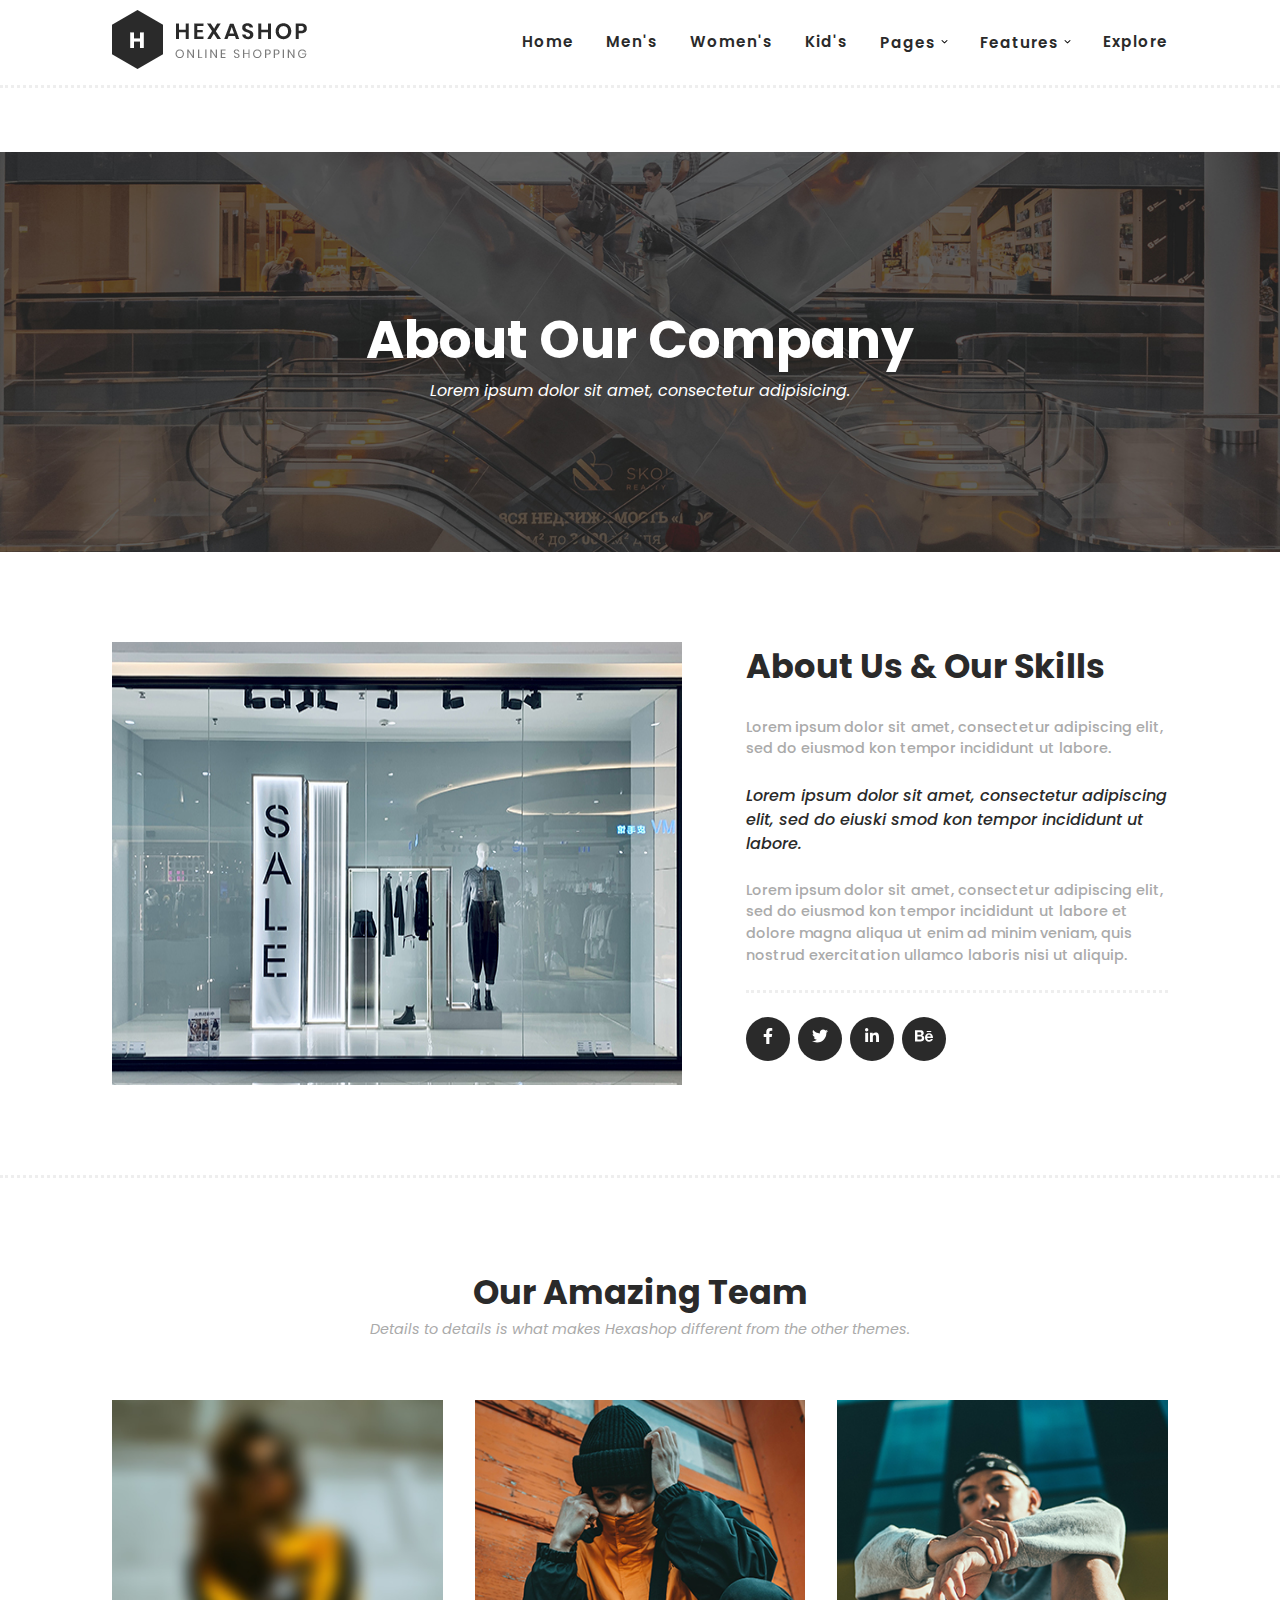
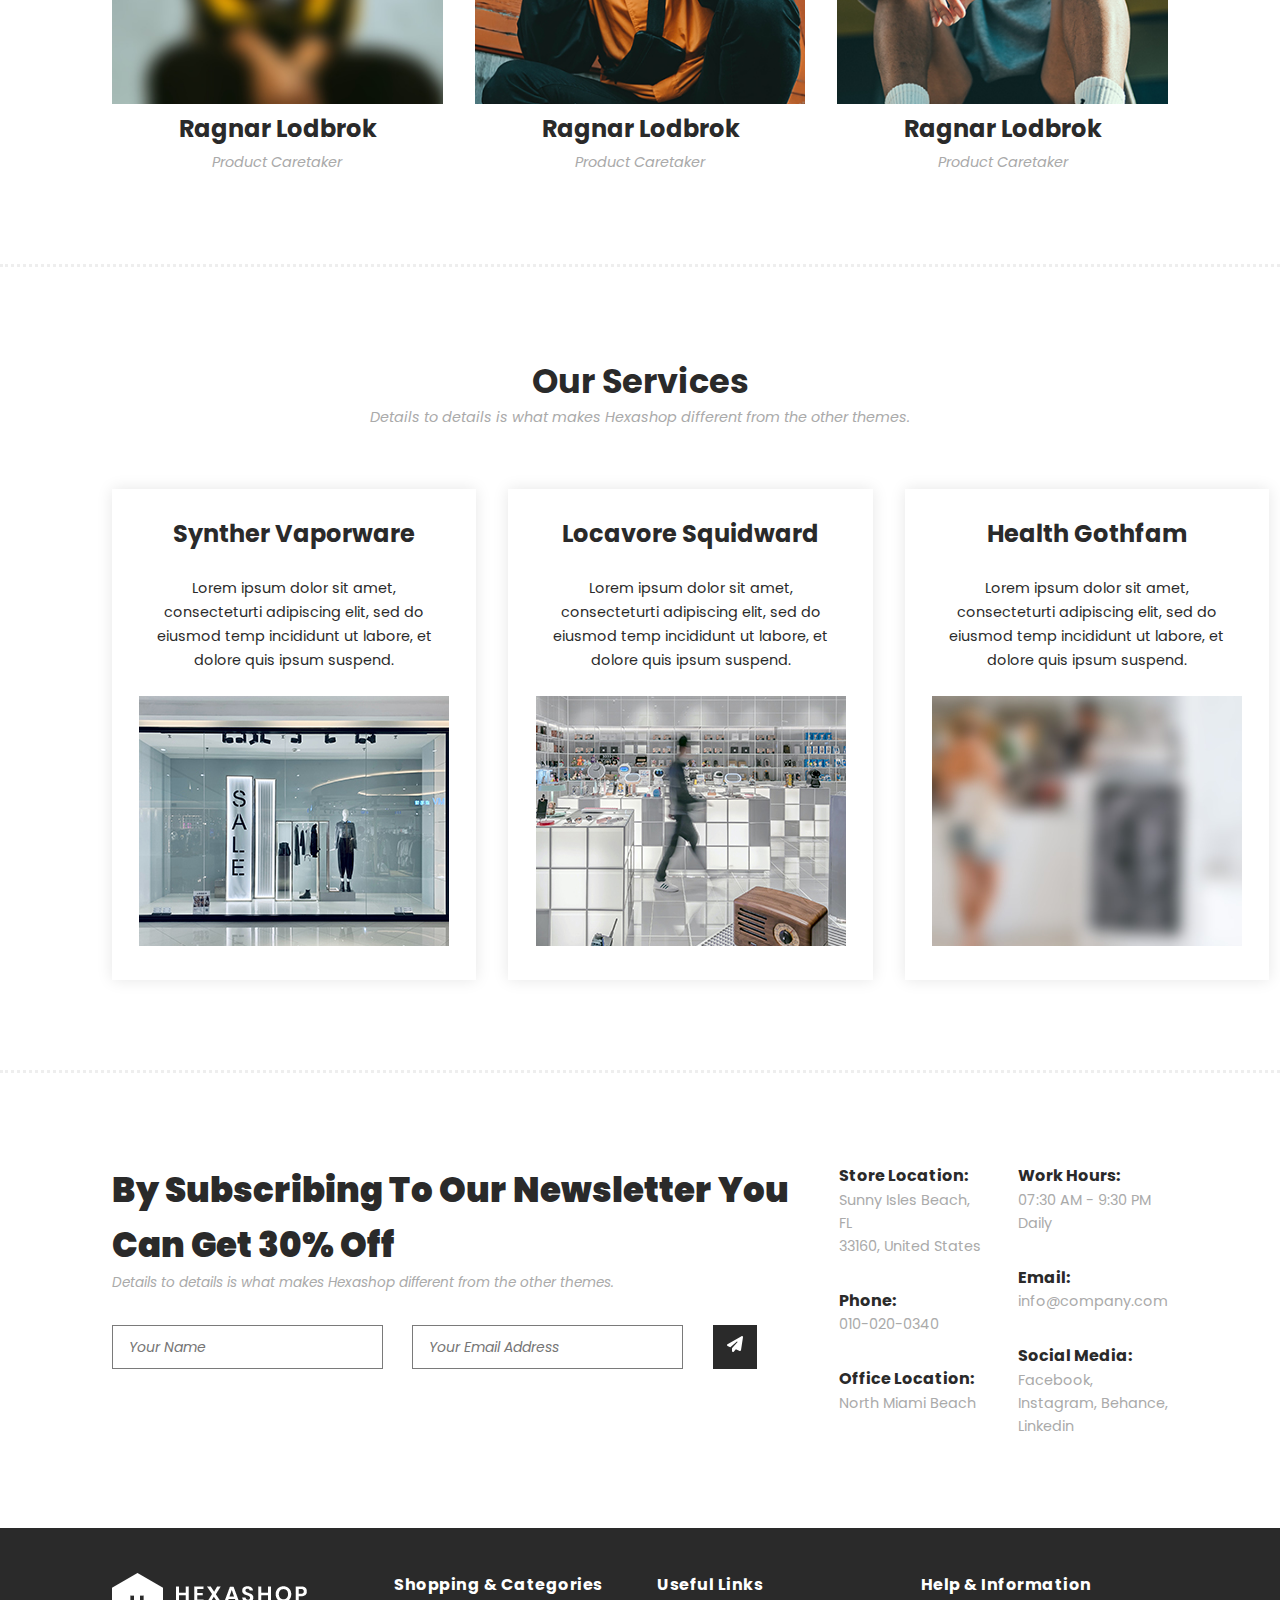
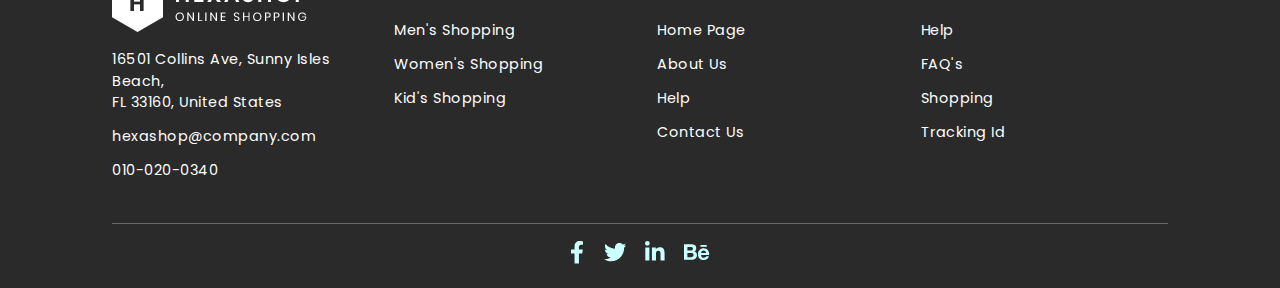
<file: about us.html>
<!DOCTYPE html>
<html lang="en">
<head>
    <meta charset="UTF-8">
    <meta name="viewport" content="width=device-width, initial-scale=1.0">

    <link rel="preconnect" href="https://fonts.googleapis.com">
    <link rel="preconnect" href="https://fonts.gstatic.com" crossorigin>
    <link href="https://fonts.googleapis.com/css2?family=Poppins:wght@500&display=swap" rel="stylesheet">

    <link rel="stylesheet" href="style.css">
    <link rel="stylesheet" href="Font Awesome/all.min.css">

    <title>Hexashop - About Page</title>
</head>
<body class="dotted-flow-content">
    <div class="container">
        <section>
        <header class="header-section d-flex">
            <a href="#">
                <img src="images/logo.png" alt="Hexashop">
            </a>

            <ul class="header-nav d-flex">
                <li><a href="index.html">Home</a></li>
                <li><a href="#">Men's</a></li>
                <li><a href="#">Women's</a></li>
                <li><a href="#">Kid's</a></li>
                <li>
                    <div class="dropdown">
                        <button class="dropbtn d-flex">Pages<svg xmlns="http://www.w3.org/2000/svg" height="1em" viewBox="0 0 448 512"><!--! Font Awesome Free 6.4.2 by @fontawesome - https://fontawesome.com License - https://fontawesome.com/license (Commercial License) Copyright 2023 Fonticons, Inc. --><path d="M201.4 342.6c12.5 12.5 32.8 12.5 45.3 0l160-160c12.5-12.5 12.5-32.8 0-45.3s-32.8-12.5-45.3 0L224 274.7 86.6 137.4c-12.5-12.5-32.8-12.5-45.3 0s-12.5 32.8 0 45.3l160 160z"/></svg></button>
                        <div class="dropdown-content">
                          <a href="#">About Us</a>
                          <a href="our products.html">Products</a>
                          <a href="#">Single Product</a>
                          <a href="contact us.html">Contact Us</a>
                        </div>
                    </div>
                </li>
                <li>
                    <div class="dropdown">
                        <button class="dropbtn d-flex">Features <svg xmlns="http://www.w3.org/2000/svg" height="1em" viewBox="0 0 448 512"><!--! Font Awesome Free 6.4.2 by @fontawesome - https://fontawesome.com License - https://fontawesome.com/license (Commercial License) Copyright 2023 Fonticons, Inc. --><path d="M201.4 342.6c12.5 12.5 32.8 12.5 45.3 0l160-160c12.5-12.5 12.5-32.8 0-45.3s-32.8-12.5-45.3 0L224 274.7 86.6 137.4c-12.5-12.5-32.8-12.5-45.3 0s-12.5 32.8 0 45.3l160 160z"/></svg></button>
                        <div class="dropdown-content">
                          <a href="#">Features Page 1</a>
                          <a href="#">Features Page 2</a>
                          <a href="#">Features Page 3</a>
                          <a href="#">Features Page 4</a>
                        </div>
                    </div>
                </li>
                <li><a href="#">Explore</a></li>
            </ul>
        </header>
    </section>
    </div>

    <div class="about-us-cont">
        <div class="about-us d-flex">
            <div class="about-us-heading t-center">
                <h2>About Our Company</h2>
                <p>Lorem ipsum dolor sit amet, consectetur adipisicing.</p>
            </div>
        </div>
    </div>

    <div class="container no-dotted-border">
        <div class="our-skills-cont d-flex">
            <img src="images/about-left-image.jpg" alt="">

            <div class="our-skills">
                <h2>About Us & Our Skills</h2>
                <p>Lorem ipsum dolor sit amet, consectetur adipiscing elit, sed do eiusmod kon tempor incididunt ut labore.</p>
                <p>Lorem ipsum dolor sit amet, consectetur adipiscing elit, sed do eiuski smod kon tempor incididunt ut labore.</p>
                <p>Lorem ipsum dolor sit amet, consectetur adipiscing elit, sed do eiusmod kon tempor incididunt ut labore et dolore magna aliqua ut enim ad minim veniam, quis nostrud exercitation ullamco laboris nisi ut aliquip.</p>
                <div class="social-media-links-circle social-media-links-circle-dark d-flex">
                    <a href="#">
                        <svg xmlns="http://www.w3.org/2000/svg" height="1em" viewBox="0 0 320 512"><!--! Font Awesome Free 6.4.2 by @fontawesome - https://fontawesome.com License - https://fontawesome.com/license (Commercial License) Copyright 2023 Fonticons, Inc. --><path d="M279.14 288l14.22-92.66h-88.91v-60.13c0-25.35 12.42-50.06 52.24-50.06h40.42V6.26S260.43 0 225.36 0c-73.22 0-121.08 44.38-121.08 124.72v70.62H22.89V288h81.39v224h100.17V288z"/></svg>
                    </a>
                    <a href="#">
                        <svg xmlns="http://www.w3.org/2000/svg" height="1em" viewBox="0 0 512 512"><!--! Font Awesome Free 6.4.2 by @fontawesome - https://fontawesome.com License - https://fontawesome.com/license (Commercial License) Copyright 2023 Fonticons, Inc. --><path d="M459.37 151.716c.325 4.548.325 9.097.325 13.645 0 138.72-105.583 298.558-298.558 298.558-59.452 0-114.68-17.219-161.137-47.106 8.447.974 16.568 1.299 25.34 1.299 49.055 0 94.213-16.568 130.274-44.832-46.132-.975-84.792-31.188-98.112-72.772 6.498.974 12.995 1.624 19.818 1.624 9.421 0 18.843-1.3 27.614-3.573-48.081-9.747-84.143-51.98-84.143-102.985v-1.299c13.969 7.797 30.214 12.67 47.431 13.319-28.264-18.843-46.781-51.005-46.781-87.391 0-19.492 5.197-37.36 14.294-52.954 51.655 63.675 129.3 105.258 216.365 109.807-1.624-7.797-2.599-15.918-2.599-24.04 0-57.828 46.782-104.934 104.934-104.934 30.213 0 57.502 12.67 76.67 33.137 23.715-4.548 46.456-13.32 66.599-25.34-7.798 24.366-24.366 44.833-46.132 57.827 21.117-2.273 41.584-8.122 60.426-16.243-14.292 20.791-32.161 39.308-52.628 54.253z"/></svg>
                    </a>
                    <a href="#">
                        <svg xmlns="http://www.w3.org/2000/svg" height="1em" viewBox="0 0 448 512"><!--! Font Awesome Free 6.4.2 by @fontawesome - https://fontawesome.com License - https://fontawesome.com/license (Commercial License) Copyright 2023 Fonticons, Inc. --><path d="M100.28 448H7.4V148.9h92.88zM53.79 108.1C24.09 108.1 0 83.5 0 53.8a53.79 53.79 0 0 1 107.58 0c0 29.7-24.1 54.3-53.79 54.3zM447.9 448h-92.68V302.4c0-34.7-.7-79.2-48.29-79.2-48.29 0-55.69 37.7-55.69 76.7V448h-92.78V148.9h89.08v40.8h1.3c12.4-23.5 42.69-48.3 87.88-48.3 94 0 111.28 61.9 111.28 142.3V448z"/></svg>
                    </a>
                    <a href="#">
                        <svg xmlns="http://www.w3.org/2000/svg" height="1em" viewBox="0 0 576 512"><!--! Font Awesome Free 6.4.2 by @fontawesome - https://fontawesome.com License - https://fontawesome.com/license (Commercial License) Copyright 2023 Fonticons, Inc. --><path d="M232 237.2c31.8-15.2 48.4-38.2 48.4-74 0-70.6-52.6-87.8-113.3-87.8H0v354.4h171.8c64.4 0 124.9-30.9 124.9-102.9 0-44.5-21.1-77.4-64.7-89.7zM77.9 135.9H151c28.1 0 53.4 7.9 53.4 40.5 0 30.1-19.7 42.2-47.5 42.2h-79v-82.7zm83.3 233.7H77.9V272h84.9c34.3 0 56 14.3 56 50.6 0 35.8-25.9 47-57.6 47zm358.5-240.7H376V94h143.7v34.9zM576 305.2c0-75.9-44.4-139.2-124.9-139.2-78.2 0-131.3 58.8-131.3 135.8 0 79.9 50.3 134.7 131.3 134.7 61.3 0 101-27.6 120.1-86.3H509c-6.7 21.9-34.3 33.5-55.7 33.5-41.3 0-63-24.2-63-65.3h185.1c.3-4.2.6-8.7.6-13.2zM390.4 274c2.3-33.7 24.7-54.8 58.5-54.8 35.4 0 53.2 20.8 56.2 54.8H390.4z"/></svg>
                    </a>
                </div>
            </div>
        </div>
    </div>


    <div class="container">
        <section class="our-team-section">
            <div class="our-team-heading t-center">
                <h2>Our Amazing Team</h2>
                <p>Details to details is what makes Hexashop different from the other themes.</p>
            </div>

            <div class="team-members d-flex">
                <div class="team-member">
                    <div class="team-member-visiual">
                        <img src="images/team-member-01.jpg" alt="">
                        <div class="social-media-links-circle social-media-links-circle-light d-flex">
                            <a href="#">
                                <svg xmlns="http://www.w3.org/2000/svg" height="1em" viewBox="0 0 320 512"><!--! Font Awesome Free 6.4.2 by @fontawesome - https://fontawesome.com License - https://fontawesome.com/license (Commercial License) Copyright 2023 Fonticons, Inc. --><path d="M279.14 288l14.22-92.66h-88.91v-60.13c0-25.35 12.42-50.06 52.24-50.06h40.42V6.26S260.43 0 225.36 0c-73.22 0-121.08 44.38-121.08 124.72v70.62H22.89V288h81.39v224h100.17V288z"/></svg>
                            </a>
                            <a href="#">
                                <svg xmlns="http://www.w3.org/2000/svg" height="1em" viewBox="0 0 512 512"><!--! Font Awesome Free 6.4.2 by @fontawesome - https://fontawesome.com License - https://fontawesome.com/license (Commercial License) Copyright 2023 Fonticons, Inc. --><path d="M459.37 151.716c.325 4.548.325 9.097.325 13.645 0 138.72-105.583 298.558-298.558 298.558-59.452 0-114.68-17.219-161.137-47.106 8.447.974 16.568 1.299 25.34 1.299 49.055 0 94.213-16.568 130.274-44.832-46.132-.975-84.792-31.188-98.112-72.772 6.498.974 12.995 1.624 19.818 1.624 9.421 0 18.843-1.3 27.614-3.573-48.081-9.747-84.143-51.98-84.143-102.985v-1.299c13.969 7.797 30.214 12.67 47.431 13.319-28.264-18.843-46.781-51.005-46.781-87.391 0-19.492 5.197-37.36 14.294-52.954 51.655 63.675 129.3 105.258 216.365 109.807-1.624-7.797-2.599-15.918-2.599-24.04 0-57.828 46.782-104.934 104.934-104.934 30.213 0 57.502 12.67 76.67 33.137 23.715-4.548 46.456-13.32 66.599-25.34-7.798 24.366-24.366 44.833-46.132 57.827 21.117-2.273 41.584-8.122 60.426-16.243-14.292 20.791-32.161 39.308-52.628 54.253z"/></svg>
                            </a>
                            <a href="#">
                                <svg xmlns="http://www.w3.org/2000/svg" height="1em" viewBox="0 0 448 512"><!--! Font Awesome Free 6.4.2 by @fontawesome - https://fontawesome.com License - https://fontawesome.com/license (Commercial License) Copyright 2023 Fonticons, Inc. --><path d="M100.28 448H7.4V148.9h92.88zM53.79 108.1C24.09 108.1 0 83.5 0 53.8a53.79 53.79 0 0 1 107.58 0c0 29.7-24.1 54.3-53.79 54.3zM447.9 448h-92.68V302.4c0-34.7-.7-79.2-48.29-79.2-48.29 0-55.69 37.7-55.69 76.7V448h-92.78V148.9h89.08v40.8h1.3c12.4-23.5 42.69-48.3 87.88-48.3 94 0 111.28 61.9 111.28 142.3V448z"/></svg>
                            </a>
                            <a href="#">
                                <svg xmlns="http://www.w3.org/2000/svg" height="1em" viewBox="0 0 576 512"><!--! Font Awesome Free 6.4.2 by @fontawesome - https://fontawesome.com License - https://fontawesome.com/license (Commercial License) Copyright 2023 Fonticons, Inc. --><path d="M232 237.2c31.8-15.2 48.4-38.2 48.4-74 0-70.6-52.6-87.8-113.3-87.8H0v354.4h171.8c64.4 0 124.9-30.9 124.9-102.9 0-44.5-21.1-77.4-64.7-89.7zM77.9 135.9H151c28.1 0 53.4 7.9 53.4 40.5 0 30.1-19.7 42.2-47.5 42.2h-79v-82.7zm83.3 233.7H77.9V272h84.9c34.3 0 56 14.3 56 50.6 0 35.8-25.9 47-57.6 47zm358.5-240.7H376V94h143.7v34.9zM576 305.2c0-75.9-44.4-139.2-124.9-139.2-78.2 0-131.3 58.8-131.3 135.8 0 79.9 50.3 134.7 131.3 134.7 61.3 0 101-27.6 120.1-86.3H509c-6.7 21.9-34.3 33.5-55.7 33.5-41.3 0-63-24.2-63-65.3h185.1c.3-4.2.6-8.7.6-13.2zM390.4 274c2.3-33.7 24.7-54.8 58.5-54.8 35.4 0 53.2 20.8 56.2 54.8H390.4z"/></svg>
                            </a>
                        </div>
                    </div>

                    <div class="team-member-info t-center">
                        <h3>Ragnar Lodbrok</h3>
                        <p>Product Caretaker</p>
                    </div>
                </div>
                <div class="team-member">
                    <div class="team-member-visiual">
                        <img src="images/team-member-02.jpg" alt="">
                        <div class="social-media-links-circle social-media-links-circle-light d-flex">
                            <a href="#">
                                <svg xmlns="http://www.w3.org/2000/svg" height="1em" viewBox="0 0 320 512"><!--! Font Awesome Free 6.4.2 by @fontawesome - https://fontawesome.com License - https://fontawesome.com/license (Commercial License) Copyright 2023 Fonticons, Inc. --><path d="M279.14 288l14.22-92.66h-88.91v-60.13c0-25.35 12.42-50.06 52.24-50.06h40.42V6.26S260.43 0 225.36 0c-73.22 0-121.08 44.38-121.08 124.72v70.62H22.89V288h81.39v224h100.17V288z"/></svg>
                            </a>
                            <a href="#">
                                <svg xmlns="http://www.w3.org/2000/svg" height="1em" viewBox="0 0 512 512"><!--! Font Awesome Free 6.4.2 by @fontawesome - https://fontawesome.com License - https://fontawesome.com/license (Commercial License) Copyright 2023 Fonticons, Inc. --><path d="M459.37 151.716c.325 4.548.325 9.097.325 13.645 0 138.72-105.583 298.558-298.558 298.558-59.452 0-114.68-17.219-161.137-47.106 8.447.974 16.568 1.299 25.34 1.299 49.055 0 94.213-16.568 130.274-44.832-46.132-.975-84.792-31.188-98.112-72.772 6.498.974 12.995 1.624 19.818 1.624 9.421 0 18.843-1.3 27.614-3.573-48.081-9.747-84.143-51.98-84.143-102.985v-1.299c13.969 7.797 30.214 12.67 47.431 13.319-28.264-18.843-46.781-51.005-46.781-87.391 0-19.492 5.197-37.36 14.294-52.954 51.655 63.675 129.3 105.258 216.365 109.807-1.624-7.797-2.599-15.918-2.599-24.04 0-57.828 46.782-104.934 104.934-104.934 30.213 0 57.502 12.67 76.67 33.137 23.715-4.548 46.456-13.32 66.599-25.34-7.798 24.366-24.366 44.833-46.132 57.827 21.117-2.273 41.584-8.122 60.426-16.243-14.292 20.791-32.161 39.308-52.628 54.253z"/></svg>
                            </a>
                            <a href="#">
                                <svg xmlns="http://www.w3.org/2000/svg" height="1em" viewBox="0 0 448 512"><!--! Font Awesome Free 6.4.2 by @fontawesome - https://fontawesome.com License - https://fontawesome.com/license (Commercial License) Copyright 2023 Fonticons, Inc. --><path d="M100.28 448H7.4V148.9h92.88zM53.79 108.1C24.09 108.1 0 83.5 0 53.8a53.79 53.79 0 0 1 107.58 0c0 29.7-24.1 54.3-53.79 54.3zM447.9 448h-92.68V302.4c0-34.7-.7-79.2-48.29-79.2-48.29 0-55.69 37.7-55.69 76.7V448h-92.78V148.9h89.08v40.8h1.3c12.4-23.5 42.69-48.3 87.88-48.3 94 0 111.28 61.9 111.28 142.3V448z"/></svg>
                            </a>
                            <a href="#">
                                <svg xmlns="http://www.w3.org/2000/svg" height="1em" viewBox="0 0 576 512"><!--! Font Awesome Free 6.4.2 by @fontawesome - https://fontawesome.com License - https://fontawesome.com/license (Commercial License) Copyright 2023 Fonticons, Inc. --><path d="M232 237.2c31.8-15.2 48.4-38.2 48.4-74 0-70.6-52.6-87.8-113.3-87.8H0v354.4h171.8c64.4 0 124.9-30.9 124.9-102.9 0-44.5-21.1-77.4-64.7-89.7zM77.9 135.9H151c28.1 0 53.4 7.9 53.4 40.5 0 30.1-19.7 42.2-47.5 42.2h-79v-82.7zm83.3 233.7H77.9V272h84.9c34.3 0 56 14.3 56 50.6 0 35.8-25.9 47-57.6 47zm358.5-240.7H376V94h143.7v34.9zM576 305.2c0-75.9-44.4-139.2-124.9-139.2-78.2 0-131.3 58.8-131.3 135.8 0 79.9 50.3 134.7 131.3 134.7 61.3 0 101-27.6 120.1-86.3H509c-6.7 21.9-34.3 33.5-55.7 33.5-41.3 0-63-24.2-63-65.3h185.1c.3-4.2.6-8.7.6-13.2zM390.4 274c2.3-33.7 24.7-54.8 58.5-54.8 35.4 0 53.2 20.8 56.2 54.8H390.4z"/></svg>
                            </a>
                        </div>
                    </div>
                    <div class="team-member-info t-center">
                        <h3>Ragnar Lodbrok</h3>
                        <p>Product Caretaker</p>
                    </div>
                </div>
                <div class="team-member">
                    <div class="team-member-visiual">
                        <img src="images/team-member-03.jpg" alt="">
                        <div class="social-media-links-circle social-media-links-circle-light d-flex">
                            <a href="#">
                                <svg xmlns="http://www.w3.org/2000/svg" height="1em" viewBox="0 0 320 512"><!--! Font Awesome Free 6.4.2 by @fontawesome - https://fontawesome.com License - https://fontawesome.com/license (Commercial License) Copyright 2023 Fonticons, Inc. --><path d="M279.14 288l14.22-92.66h-88.91v-60.13c0-25.35 12.42-50.06 52.24-50.06h40.42V6.26S260.43 0 225.36 0c-73.22 0-121.08 44.38-121.08 124.72v70.62H22.89V288h81.39v224h100.17V288z"/></svg>
                            </a>
                            <a href="#">
                                <svg xmlns="http://www.w3.org/2000/svg" height="1em" viewBox="0 0 512 512"><!--! Font Awesome Free 6.4.2 by @fontawesome - https://fontawesome.com License - https://fontawesome.com/license (Commercial License) Copyright 2023 Fonticons, Inc. --><path d="M459.37 151.716c.325 4.548.325 9.097.325 13.645 0 138.72-105.583 298.558-298.558 298.558-59.452 0-114.68-17.219-161.137-47.106 8.447.974 16.568 1.299 25.34 1.299 49.055 0 94.213-16.568 130.274-44.832-46.132-.975-84.792-31.188-98.112-72.772 6.498.974 12.995 1.624 19.818 1.624 9.421 0 18.843-1.3 27.614-3.573-48.081-9.747-84.143-51.98-84.143-102.985v-1.299c13.969 7.797 30.214 12.67 47.431 13.319-28.264-18.843-46.781-51.005-46.781-87.391 0-19.492 5.197-37.36 14.294-52.954 51.655 63.675 129.3 105.258 216.365 109.807-1.624-7.797-2.599-15.918-2.599-24.04 0-57.828 46.782-104.934 104.934-104.934 30.213 0 57.502 12.67 76.67 33.137 23.715-4.548 46.456-13.32 66.599-25.34-7.798 24.366-24.366 44.833-46.132 57.827 21.117-2.273 41.584-8.122 60.426-16.243-14.292 20.791-32.161 39.308-52.628 54.253z"/></svg>
                            </a>
                            <a href="#">
                                <svg xmlns="http://www.w3.org/2000/svg" height="1em" viewBox="0 0 448 512"><!--! Font Awesome Free 6.4.2 by @fontawesome - https://fontawesome.com License - https://fontawesome.com/license (Commercial License) Copyright 2023 Fonticons, Inc. --><path d="M100.28 448H7.4V148.9h92.88zM53.79 108.1C24.09 108.1 0 83.5 0 53.8a53.79 53.79 0 0 1 107.58 0c0 29.7-24.1 54.3-53.79 54.3zM447.9 448h-92.68V302.4c0-34.7-.7-79.2-48.29-79.2-48.29 0-55.69 37.7-55.69 76.7V448h-92.78V148.9h89.08v40.8h1.3c12.4-23.5 42.69-48.3 87.88-48.3 94 0 111.28 61.9 111.28 142.3V448z"/></svg>
                            </a>
                            <a href="#">
                                <svg xmlns="http://www.w3.org/2000/svg" height="1em" viewBox="0 0 576 512"><!--! Font Awesome Free 6.4.2 by @fontawesome - https://fontawesome.com License - https://fontawesome.com/license (Commercial License) Copyright 2023 Fonticons, Inc. --><path d="M232 237.2c31.8-15.2 48.4-38.2 48.4-74 0-70.6-52.6-87.8-113.3-87.8H0v354.4h171.8c64.4 0 124.9-30.9 124.9-102.9 0-44.5-21.1-77.4-64.7-89.7zM77.9 135.9H151c28.1 0 53.4 7.9 53.4 40.5 0 30.1-19.7 42.2-47.5 42.2h-79v-82.7zm83.3 233.7H77.9V272h84.9c34.3 0 56 14.3 56 50.6 0 35.8-25.9 47-57.6 47zm358.5-240.7H376V94h143.7v34.9zM576 305.2c0-75.9-44.4-139.2-124.9-139.2-78.2 0-131.3 58.8-131.3 135.8 0 79.9 50.3 134.7 131.3 134.7 61.3 0 101-27.6 120.1-86.3H509c-6.7 21.9-34.3 33.5-55.7 33.5-41.3 0-63-24.2-63-65.3h185.1c.3-4.2.6-8.7.6-13.2zM390.4 274c2.3-33.7 24.7-54.8 58.5-54.8 35.4 0 53.2 20.8 56.2 54.8H390.4z"/></svg>
                            </a>
                        </div>
                    </div>
                    <div class="team-member-info t-center">
                        <h3>Ragnar Lodbrok</h3>
                        <p>Product Caretaker</p>
                    </div>
                </div>
            </div>
        </section>
    </div>

    <div class="container">
        <section class="our-services">
            <div class="our-services-heading t-center">
                <h2>Our Services</h2>
                <p>Details to details is what makes Hexashop different from the other themes.</p>
            </div>

            <div class="our-services-cards d-flex">
                <div class="our-services-card t-center">
                    <h3>Synther Vaporware</h3>
                    <p>Lorem ipsum dolor sit amet,<br> consecteturti adipiscing elit, sed do eiusmod temp incididunt ut labore, et dolore quis ipsum suspend.</p>
                    <img src="images/service-01.jpg" alt="">
                </div>
                <div class="our-services-card t-center">
                    <h3>Locavore Squidward</h3>
                    <p>Lorem ipsum dolor sit amet,<br> consecteturti adipiscing elit, sed do eiusmod temp incididunt ut labore, et dolore quis ipsum suspend.</p>
                    <img src="images/service-02.jpg" alt="">
                </div>
                <div class="our-services-card t-center">
                    <h3>Health Gothfam</h3>
                    <p>Lorem ipsum dolor sit amet,<br> consecteturti adipiscing elit, sed do eiusmod temp incididunt ut labore, et dolore quis ipsum suspend.</p>
                    <img src="images/service-03.jpg" alt="">
                </div>
            </div>
        </section>
    </div>


    <div class="container">
        <section class="cta-section d-flex">
            <div class="cta-main">
                <div class="cta-heading">
                    <h2>By Subscribing To Our Newsletter You Can Get 30% Off</h2>
                    <p>Details to details is what makes Hexashop different from the other themes.</p>
                </div>

                <form action="#" class="cta-form d-flex">
                    <input type="text" placeholder="Your Name" class="input">
                    <input type="email" placeholder="Your Email Address" class="input">
                    <button type="submit" class="btn btn-dark t-center"><svg xmlns="http://www.w3.org/2000/svg" height="1em" viewBox="0 0 512 512"><!--! Font Awesome Free 6.4.2 by @fontawesome - https://fontawesome.com License - https://fontawesome.com/license (Commercial License) Copyright 2023 Fonticons, Inc. --><path d="M498.1 5.6c10.1 7 15.4 19.1 13.5 31.2l-64 416c-1.5 9.7-7.4 18.2-16 23s-18.9 5.4-28 1.6L284 427.7l-68.5 74.1c-8.9 9.7-22.9 12.9-35.2 8.1S160 493.2 160 480V396.4c0-4 1.5-7.8 4.2-10.7L331.8 202.8c5.8-6.3 5.6-16-.4-22s-15.7-6.4-22-.7L106 360.8 17.7 316.6C7.1 311.3 .3 300.7 0 288.9s5.9-22.8 16.1-28.7l448-256c10.7-6.1 23.9-5.5 34 1.4z"/></svg></button>
                </form> 
            </div>

            <div class="cta-info d-flex">
                <ul class="cta-info-list">
                    <li>
                        <h3>Store Location:</h3>
                        <p>Sunny Isles Beach, FL<br> 33160, United States</p>
                    </li>
                    <li>
                        <h3>Phone:</h3>
                        <p>010-020-0340</p>
                    </li>
                    <li>
                        <h3>Office Location:</h3>
                        <p>North Miami Beach</p>
                    </li>
                </ul>
                <ul class="cta-info-list">
                    <li>
                        <h3>Work Hours:</h3>
                        <p>07:30 AM - 9:30 PM <br>Daily</p>
                    </li>
                    <li>
                        <h3>Email:</h3>
                        <p>info@company.com</p>
                    </li>
                    <li>
                        <h3>Social Media:</h3>
                        <p><a href="#">Facebook</a>, <a href="#">Instagram</a>, <a href="#">Behance</a>, <a href="#">Linkedin</a></p>
                    </li>
                </ul>
            </div>
           
        </section>
    </div>

    <div class="footer-section-cont no-dotted-border">
        <footer class="footer-section">
            <div class="footer-lists d-flex">
                <ul class="footer-list">
                <li>
                    <img src="images/white-logo.png" alt="Hexashop">
                </li>
                <li>
                    <a href="#">16501 Collins Ave, Sunny Isles Beach,<br> FL 33160, United States</a>
                </li>
                <li>
                    <a href="#">hexashop@company.com</a>
                </li>
                <li>
                    <a href="#">010-020-0340</a>
                </li>
            </ul>

            <ul class="footer-list">
                <li>
                    <h3>Shopping & Categories</h3>
                </li>
                <li>
                    <a href="#">Men's Shopping</a>
                </li>
                <li>
                    <a href="#">Women's Shopping</a>
                </li>
                <li>
                    <a href="#">Kid's Shopping</a>
                </li>
            </ul>

            <ul class="footer-list">
                <li>
                    <h3>Useful Links</h3>
                </li>
                <li>
                    <a href="index.html">Home Page</a>
                </li>
                <li>
                    <a href="about us.html">About Us</a>
                </li>
                <li>
                    <a href="#">Help</a>
                </li>
                <li>
                    <a href="contact us.html">Contact Us</a>
                </li>
            </ul>

            <ul class="footer-list">
                <li>
                    <h3>Help & Information</h3>
                </li>
                <li>
                    <a href="#">Help</a>
                </li>
                <li>
                    <a href="#">FAQ's</a>
                </li>
                <li>
                    <a href="#">Shopping</a>
                </li>
                <li>
                    <a href="#">Tracking Id</a>
                </li>
            </ul>
            </div>
            
            <div class="footer-icons-cont d-flex">
                <div class="footer-icons d-flex">
                    <a href="#">
                        <svg xmlns="http://www.w3.org/2000/svg" height="1em" viewBox="0 0 320 512"><!--! Font Awesome Free 6.4.2 by @fontawesome - https://fontawesome.com License - https://fontawesome.com/license (Commercial License) Copyright 2023 Fonticons, Inc. --><path d="M279.14 288l14.22-92.66h-88.91v-60.13c0-25.35 12.42-50.06 52.24-50.06h40.42V6.26S260.43 0 225.36 0c-73.22 0-121.08 44.38-121.08 124.72v70.62H22.89V288h81.39v224h100.17V288z"/></svg>
                    </a>
                    <a href="#">
                        <svg xmlns="http://www.w3.org/2000/svg" height="1em" viewBox="0 0 512 512"><!--! Font Awesome Free 6.4.2 by @fontawesome - https://fontawesome.com License - https://fontawesome.com/license (Commercial License) Copyright 2023 Fonticons, Inc. --><path d="M459.37 151.716c.325 4.548.325 9.097.325 13.645 0 138.72-105.583 298.558-298.558 298.558-59.452 0-114.68-17.219-161.137-47.106 8.447.974 16.568 1.299 25.34 1.299 49.055 0 94.213-16.568 130.274-44.832-46.132-.975-84.792-31.188-98.112-72.772 6.498.974 12.995 1.624 19.818 1.624 9.421 0 18.843-1.3 27.614-3.573-48.081-9.747-84.143-51.98-84.143-102.985v-1.299c13.969 7.797 30.214 12.67 47.431 13.319-28.264-18.843-46.781-51.005-46.781-87.391 0-19.492 5.197-37.36 14.294-52.954 51.655 63.675 129.3 105.258 216.365 109.807-1.624-7.797-2.599-15.918-2.599-24.04 0-57.828 46.782-104.934 104.934-104.934 30.213 0 57.502 12.67 76.67 33.137 23.715-4.548 46.456-13.32 66.599-25.34-7.798 24.366-24.366 44.833-46.132 57.827 21.117-2.273 41.584-8.122 60.426-16.243-14.292 20.791-32.161 39.308-52.628 54.253z"/></svg>
                    </a>
                    <a href="#">
                           <svg xmlns="http://www.w3.org/2000/svg" height="1em" viewBox="0 0 448 512"><!--! Font Awesome Free 6.4.2 by @fontawesome - https://fontawesome.com License - https://fontawesome.com/license (Commercial License) Copyright 2023 Fonticons, Inc. --><path d="M100.28 448H7.4V148.9h92.88zM53.79 108.1C24.09 108.1 0 83.5 0 53.8a53.79 53.79 0 0 1 107.58 0c0 29.7-24.1 54.3-53.79 54.3zM447.9 448h-92.68V302.4c0-34.7-.7-79.2-48.29-79.2-48.29 0-55.69 37.7-55.69 76.7V448h-92.78V148.9h89.08v40.8h1.3c12.4-23.5 42.69-48.3 87.88-48.3 94 0 111.28 61.9 111.28 142.3V448z"/></svg>
                    </a>
                    <a href="#">
                        <svg xmlns="http://www.w3.org/2000/svg" height="1em" viewBox="0 0 576 512"><!--! Font Awesome Free 6.4.2 by @fontawesome - https://fontawesome.com License - https://fontawesome.com/license (Commercial License) Copyright 2023 Fonticons, Inc. --><path d="M232 237.2c31.8-15.2 48.4-38.2 48.4-74 0-70.6-52.6-87.8-113.3-87.8H0v354.4h171.8c64.4 0 124.9-30.9 124.9-102.9 0-44.5-21.1-77.4-64.7-89.7zM77.9 135.9H151c28.1 0 53.4 7.9 53.4 40.5 0 30.1-19.7 42.2-47.5 42.2h-79v-82.7zm83.3 233.7H77.9V272h84.9c34.3 0 56 14.3 56 50.6 0 35.8-25.9 47-57.6 47zm358.5-240.7H376V94h143.7v34.9zM576 305.2c0-75.9-44.4-139.2-124.9-139.2-78.2 0-131.3 58.8-131.3 135.8 0 79.9 50.3 134.7 131.3 134.7 61.3 0 101-27.6 120.1-86.3H509c-6.7 21.9-34.3 33.5-55.7 33.5-41.3 0-63-24.2-63-65.3h185.1c.3-4.2.6-8.7.6-13.2zM390.4 274c2.3-33.7 24.7-54.8 58.5-54.8 35.4 0 53.2 20.8 56.2 54.8H390.4z"/></svg>
                    </a>
                </div>
            </div>
        </footer>
    </div>
    
</body>
</html>
</file>
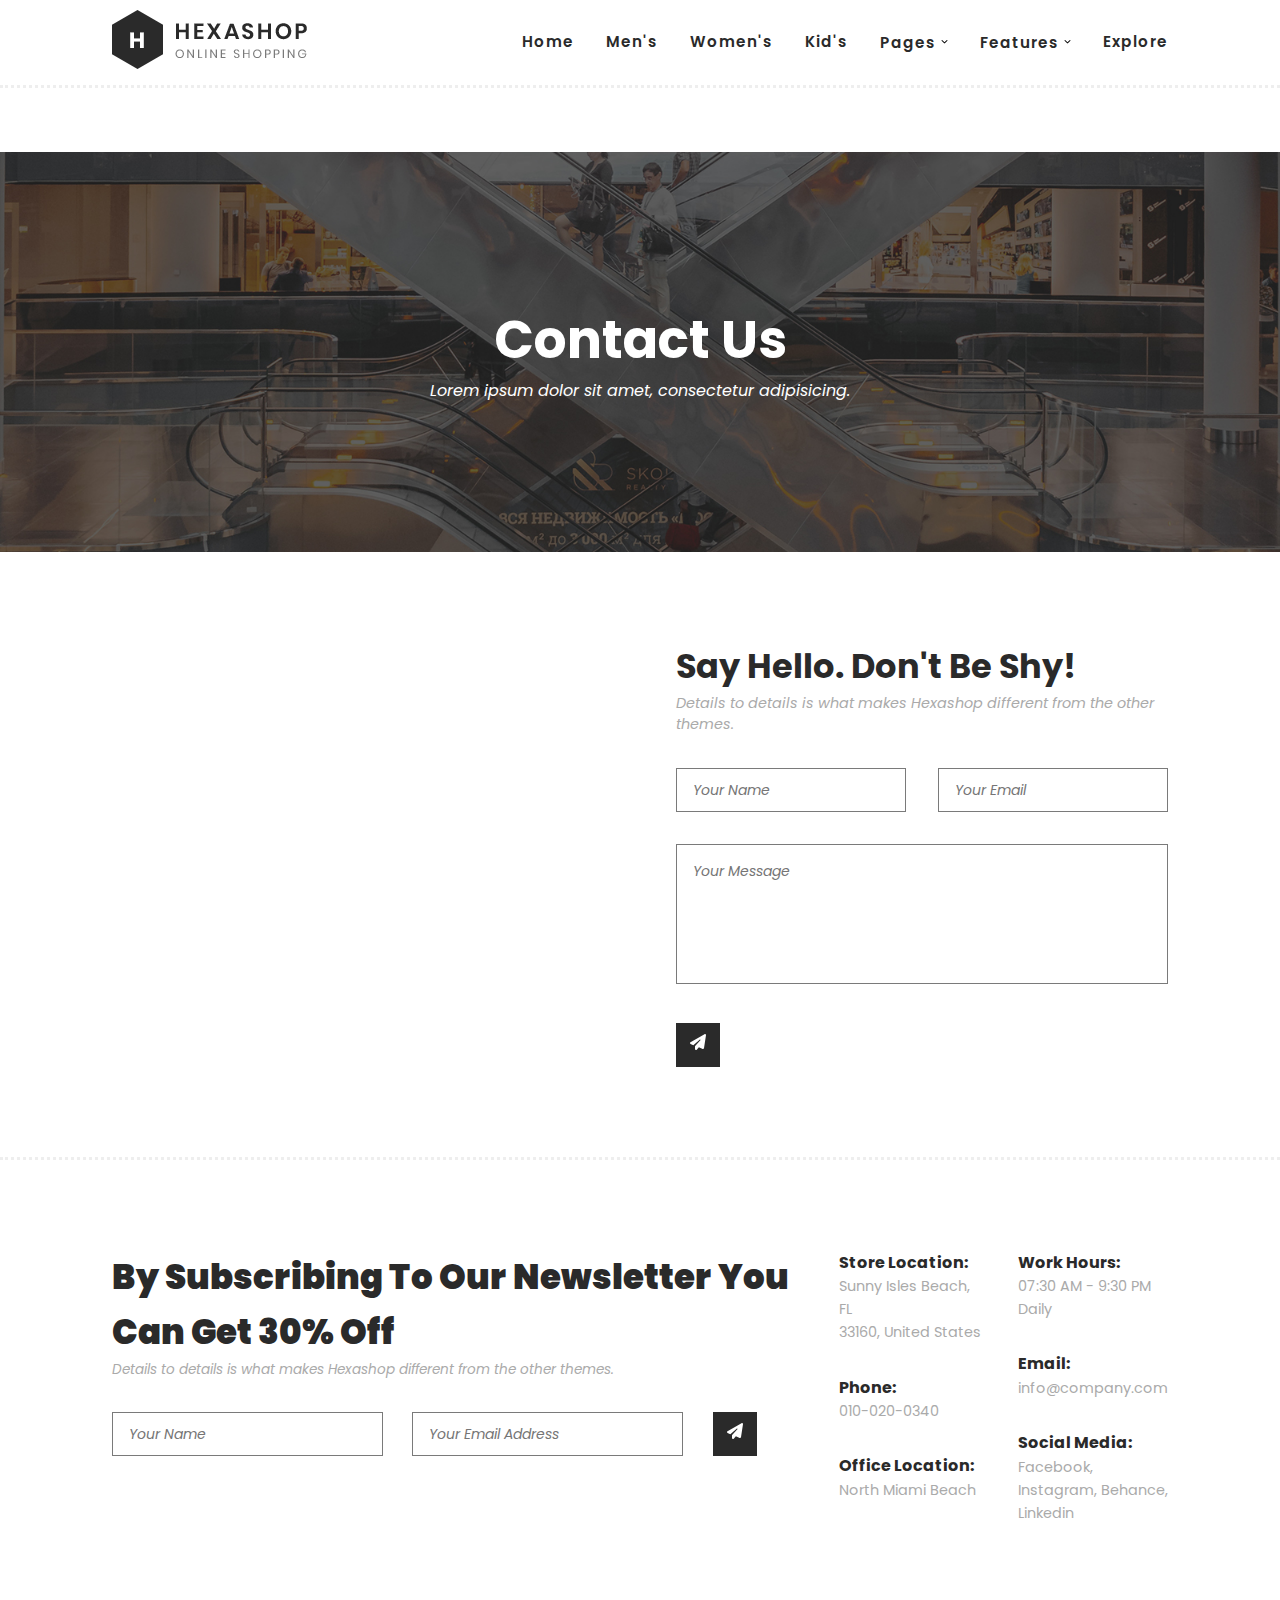
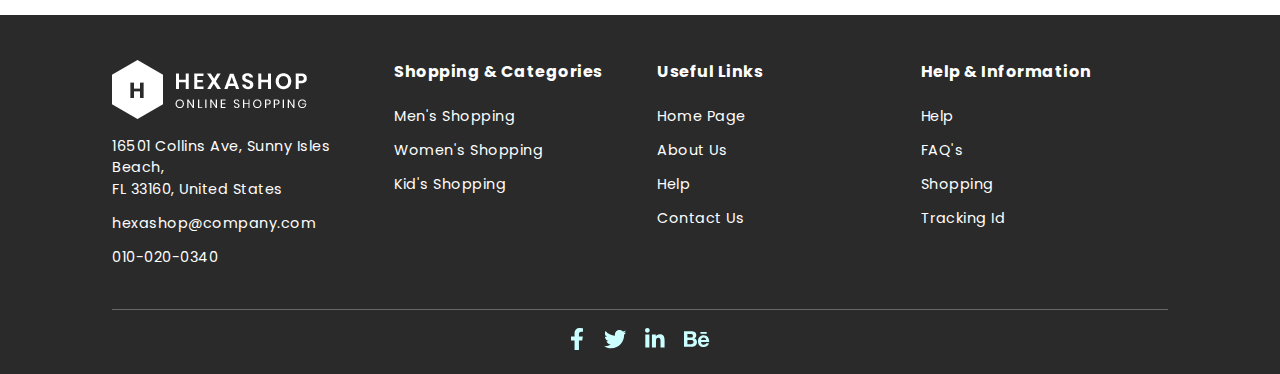
<file: contact us.html>
<!DOCTYPE html>
<html lang="en">
<head>
    <meta charset="UTF-8">
    <meta name="viewport" content="width=device-width, initial-scale=1.0">

    <link rel="preconnect" href="https://fonts.googleapis.com">
    <link rel="preconnect" href="https://fonts.gstatic.com" crossorigin>
    <link href="https://fonts.googleapis.com/css2?family=Poppins:wght@500&display=swap" rel="stylesheet">

    <link rel="stylesheet" href="style.css">
    <link rel="stylesheet" href="Font Awesome/all.min.css">

    <title>Hexashop - Contact Page</title>
</head>
<body class="dotted-flow-content">
    <div class="container">
        <section>
        <header class="header-section d-flex">
            <a href="#">
                <img src="images/logo.png" alt="Hexashop">
            </a>

            <ul class="header-nav d-flex">
                <li><a href="index.html">Home</a></li>
                <li><a href="#">Men's</a></li>
                <li><a href="#">Women's</a></li>
                <li><a href="#">Kid's</a></li>
                <li>
                    <div class="dropdown">
                        <button class="dropbtn d-flex">Pages<svg xmlns="http://www.w3.org/2000/svg" height="1em" viewBox="0 0 448 512"><!--! Font Awesome Free 6.4.2 by @fontawesome - https://fontawesome.com License - https://fontawesome.com/license (Commercial License) Copyright 2023 Fonticons, Inc. --><path d="M201.4 342.6c12.5 12.5 32.8 12.5 45.3 0l160-160c12.5-12.5 12.5-32.8 0-45.3s-32.8-12.5-45.3 0L224 274.7 86.6 137.4c-12.5-12.5-32.8-12.5-45.3 0s-12.5 32.8 0 45.3l160 160z"/></svg></button>
                        <div class="dropdown-content">
                          <a href="about us.html">About Us</a>
                          <a href="our products.html">Products</a>
                          <a href="#">Single Product</a>
                          <a href="contact us.html">Contact Us</a>
                        </div>
                    </div>
                </li>
                <li>
                    <div class="dropdown">
                        <button class="dropbtn d-flex">Features <svg xmlns="http://www.w3.org/2000/svg" height="1em" viewBox="0 0 448 512"><!--! Font Awesome Free 6.4.2 by @fontawesome - https://fontawesome.com License - https://fontawesome.com/license (Commercial License) Copyright 2023 Fonticons, Inc. --><path d="M201.4 342.6c12.5 12.5 32.8 12.5 45.3 0l160-160c12.5-12.5 12.5-32.8 0-45.3s-32.8-12.5-45.3 0L224 274.7 86.6 137.4c-12.5-12.5-32.8-12.5-45.3 0s-12.5 32.8 0 45.3l160 160z"/></svg></button>
                        <div class="dropdown-content">
                          <a href="#">Features Page 1</a>
                          <a href="#">Features Page 2</a>
                          <a href="#">Features Page 3</a>
                          <a href="#">Features Page 4</a>
                        </div>
                    </div>
                </li>
                <li><a href="#">Explore</a></li>
            </ul>
        </header>
    </section>
    </div>

    <div class="contact-us-cont">
        <div class="contact-us d-flex">
            <div class="contact-us-heading t-center">
                <h2>Contact Us</h2>
                <p>Lorem ipsum dolor sit amet, consectetur adipisicing.</p>
            </div>
        </div>
    </div>

    <div class="container no-dotted-border">
        <div class="cta-message-form d-flex">
            <div style="min-width: 500px;">
                <iframe src="https://www.google.com/maps/embed?pb=!1m18!1m12!1m3!1d90186.37207676383!2d-80.13495239500924!3d25.9317678710111!2m3!1f0!2f0!3f0!3m2!1i1024!2i768!4f13.1!3m3!1m2!1s0x88d9ad1877e4a82d%3A0xa891714787d1fb5e!2sPier%20Park!5e1!3m2!1sen!2sth!4v1637512439384!5m2!1sen!2sth" width="100%" height="400px" frameborder="0" style="border:0" allowfullscreen=""></iframe>
            </div>

            <div class="cta-message-form-cont">
                <div class="cta-message-form-heading">
                    <h2>Say Hello. Don't Be Shy!</h2>
                    <p>Details to details is what makes Hexashop different from the other themes.</p>
                </div>
                <form action="#">
                    <div class="d-flex">
                        <input type="text" placeholder="Your Name" class="input">
                        <input type="text" placeholder="Your Email" class="input">
                    </div>
                    <textarea placeholder="Your Message"></textarea>
                    <button type="submit" class="btn btn-dark t-center"><svg xmlns="http://www.w3.org/2000/svg" height="1em" viewBox="0 0 512 512"><!--! Font Awesome Free 6.4.2 by @fontawesome - https://fontawesome.com License - https://fontawesome.com/license (Commercial License) Copyright 2023 Fonticons, Inc. --><path d="M498.1 5.6c10.1 7 15.4 19.1 13.5 31.2l-64 416c-1.5 9.7-7.4 18.2-16 23s-18.9 5.4-28 1.6L284 427.7l-68.5 74.1c-8.9 9.7-22.9 12.9-35.2 8.1S160 493.2 160 480V396.4c0-4 1.5-7.8 4.2-10.7L331.8 202.8c5.8-6.3 5.6-16-.4-22s-15.7-6.4-22-.7L106 360.8 17.7 316.6C7.1 311.3 .3 300.7 0 288.9s5.9-22.8 16.1-28.7l448-256c10.7-6.1 23.9-5.5 34 1.4z"/></svg></button>
                </form>
            </div>
           
        </div>
    </div>

    <div class="container">
        <section class="cta-section d-flex">
            <div class="cta-main">
                <div class="cta-heading">
                    <h2>By Subscribing To Our Newsletter You Can Get 30% Off</h2>
                    <p>Details to details is what makes Hexashop different from the other themes.</p>
                </div>

                <form action="#" class="cta-form d-flex">
                    <input type="text" placeholder="Your Name" class="input">
                    <input type="email" placeholder="Your Email Address" class="input">
                    <button type="submit" class="btn btn-dark t-center"><svg xmlns="http://www.w3.org/2000/svg" height="1em" viewBox="0 0 512 512"><!--! Font Awesome Free 6.4.2 by @fontawesome - https://fontawesome.com License - https://fontawesome.com/license (Commercial License) Copyright 2023 Fonticons, Inc. --><path d="M498.1 5.6c10.1 7 15.4 19.1 13.5 31.2l-64 416c-1.5 9.7-7.4 18.2-16 23s-18.9 5.4-28 1.6L284 427.7l-68.5 74.1c-8.9 9.7-22.9 12.9-35.2 8.1S160 493.2 160 480V396.4c0-4 1.5-7.8 4.2-10.7L331.8 202.8c5.8-6.3 5.6-16-.4-22s-15.7-6.4-22-.7L106 360.8 17.7 316.6C7.1 311.3 .3 300.7 0 288.9s5.9-22.8 16.1-28.7l448-256c10.7-6.1 23.9-5.5 34 1.4z"/></svg></button>
                </form> 
            </div>

            <div class="cta-info d-flex">
                <ul class="cta-info-list">
                    <li>
                        <h3>Store Location:</h3>
                        <p>Sunny Isles Beach, FL<br> 33160, United States</p>
                    </li>
                    <li>
                        <h3>Phone:</h3>
                        <p>010-020-0340</p>
                    </li>
                    <li>
                        <h3>Office Location:</h3>
                        <p>North Miami Beach</p>
                    </li>
                </ul>
                <ul class="cta-info-list">
                    <li>
                        <h3>Work Hours:</h3>
                        <p>07:30 AM - 9:30 PM <br>Daily</p>
                    </li>
                    <li>
                        <h3>Email:</h3>
                        <p>info@company.com</p>
                    </li>
                    <li>
                        <h3>Social Media:</h3>
                        <p><a href="#">Facebook</a>, <a href="#">Instagram</a>, <a href="#">Behance</a>, <a href="#">Linkedin</a></p>
                    </li>
                </ul>
            </div>
           
        </section>
    </div>

    <div class="footer-section-cont no-dotted-border">
        <footer class="footer-section">
            <div class="footer-lists d-flex">
                <ul class="footer-list">
                <li>
                    <img src="images/white-logo.png" alt="Hexashop">
                </li>
                <li>
                    <a href="#">16501 Collins Ave, Sunny Isles Beach,<br> FL 33160, United States</a>
                </li>
                <li>
                    <a href="#">hexashop@company.com</a>
                </li>
                <li>
                    <a href="#">010-020-0340</a>
                </li>
            </ul>

            <ul class="footer-list">
                <li>
                    <h3>Shopping & Categories</h3>
                </li>
                <li>
                    <a href="#">Men's Shopping</a>
                </li>
                <li>
                    <a href="#">Women's Shopping</a>
                </li>
                <li>
                    <a href="#">Kid's Shopping</a>
                </li>
            </ul>

            <ul class="footer-list">
                <li>
                    <h3>Useful Links</h3>
                </li>
                <li>
                    <a href="index.html">Home Page</a>
                </li>
                <li>
                    <a href="about us.html">About Us</a>
                </li>
                <li>
                    <a href="#">Help</a>
                </li>
                <li>
                    <a href="contact us.html">Contact Us</a>
                </li>
            </ul>

            <ul class="footer-list">
                <li>
                    <h3>Help & Information</h3>
                </li>
                <li>
                    <a href="#">Help</a>
                </li>
                <li>
                    <a href="#">FAQ's</a>
                </li>
                <li>
                    <a href="#">Shopping</a>
                </li>
                <li>
                    <a href="#">Tracking Id</a>
                </li>
            </ul>
            </div>
            
            <div class="footer-icons-cont d-flex">
                <div class="footer-icons d-flex">
                    <a href="#">
                        <svg xmlns="http://www.w3.org/2000/svg" height="1em" viewBox="0 0 320 512"><!--! Font Awesome Free 6.4.2 by @fontawesome - https://fontawesome.com License - https://fontawesome.com/license (Commercial License) Copyright 2023 Fonticons, Inc. --><path d="M279.14 288l14.22-92.66h-88.91v-60.13c0-25.35 12.42-50.06 52.24-50.06h40.42V6.26S260.43 0 225.36 0c-73.22 0-121.08 44.38-121.08 124.72v70.62H22.89V288h81.39v224h100.17V288z"/></svg>
                    </a>
                    <a href="#">
                        <svg xmlns="http://www.w3.org/2000/svg" height="1em" viewBox="0 0 512 512"><!--! Font Awesome Free 6.4.2 by @fontawesome - https://fontawesome.com License - https://fontawesome.com/license (Commercial License) Copyright 2023 Fonticons, Inc. --><path d="M459.37 151.716c.325 4.548.325 9.097.325 13.645 0 138.72-105.583 298.558-298.558 298.558-59.452 0-114.68-17.219-161.137-47.106 8.447.974 16.568 1.299 25.34 1.299 49.055 0 94.213-16.568 130.274-44.832-46.132-.975-84.792-31.188-98.112-72.772 6.498.974 12.995 1.624 19.818 1.624 9.421 0 18.843-1.3 27.614-3.573-48.081-9.747-84.143-51.98-84.143-102.985v-1.299c13.969 7.797 30.214 12.67 47.431 13.319-28.264-18.843-46.781-51.005-46.781-87.391 0-19.492 5.197-37.36 14.294-52.954 51.655 63.675 129.3 105.258 216.365 109.807-1.624-7.797-2.599-15.918-2.599-24.04 0-57.828 46.782-104.934 104.934-104.934 30.213 0 57.502 12.67 76.67 33.137 23.715-4.548 46.456-13.32 66.599-25.34-7.798 24.366-24.366 44.833-46.132 57.827 21.117-2.273 41.584-8.122 60.426-16.243-14.292 20.791-32.161 39.308-52.628 54.253z"/></svg>
                    </a>
                    <a href="#">
                        <svg xmlns="http://www.w3.org/2000/svg" height="1em" viewBox="0 0 448 512"><!--! Font Awesome Free 6.4.2 by @fontawesome - https://fontawesome.com License - https://fontawesome.com/license (Commercial License) Copyright 2023 Fonticons, Inc. --><path d="M100.28 448H7.4V148.9h92.88zM53.79 108.1C24.09 108.1 0 83.5 0 53.8a53.79 53.79 0 0 1 107.58 0c0 29.7-24.1 54.3-53.79 54.3zM447.9 448h-92.68V302.4c0-34.7-.7-79.2-48.29-79.2-48.29 0-55.69 37.7-55.69 76.7V448h-92.78V148.9h89.08v40.8h1.3c12.4-23.5 42.69-48.3 87.88-48.3 94 0 111.28 61.9 111.28 142.3V448z"/></svg>
                    </a>
                    <a href="#">
                        <svg xmlns="http://www.w3.org/2000/svg" height="1em" viewBox="0 0 576 512"><!--! Font Awesome Free 6.4.2 by @fontawesome - https://fontawesome.com License - https://fontawesome.com/license (Commercial License) Copyright 2023 Fonticons, Inc. --><path d="M232 237.2c31.8-15.2 48.4-38.2 48.4-74 0-70.6-52.6-87.8-113.3-87.8H0v354.4h171.8c64.4 0 124.9-30.9 124.9-102.9 0-44.5-21.1-77.4-64.7-89.7zM77.9 135.9H151c28.1 0 53.4 7.9 53.4 40.5 0 30.1-19.7 42.2-47.5 42.2h-79v-82.7zm83.3 233.7H77.9V272h84.9c34.3 0 56 14.3 56 50.6 0 35.8-25.9 47-57.6 47zm358.5-240.7H376V94h143.7v34.9zM576 305.2c0-75.9-44.4-139.2-124.9-139.2-78.2 0-131.3 58.8-131.3 135.8 0 79.9 50.3 134.7 131.3 134.7 61.3 0 101-27.6 120.1-86.3H509c-6.7 21.9-34.3 33.5-55.7 33.5-41.3 0-63-24.2-63-65.3h185.1c.3-4.2.6-8.7.6-13.2zM390.4 274c2.3-33.7 24.7-54.8 58.5-54.8 35.4 0 53.2 20.8 56.2 54.8H390.4z"/></svg>
                    </a>
                </div>
            </div>
        </footer>
    </div>
    
</body>
</html>
</file>
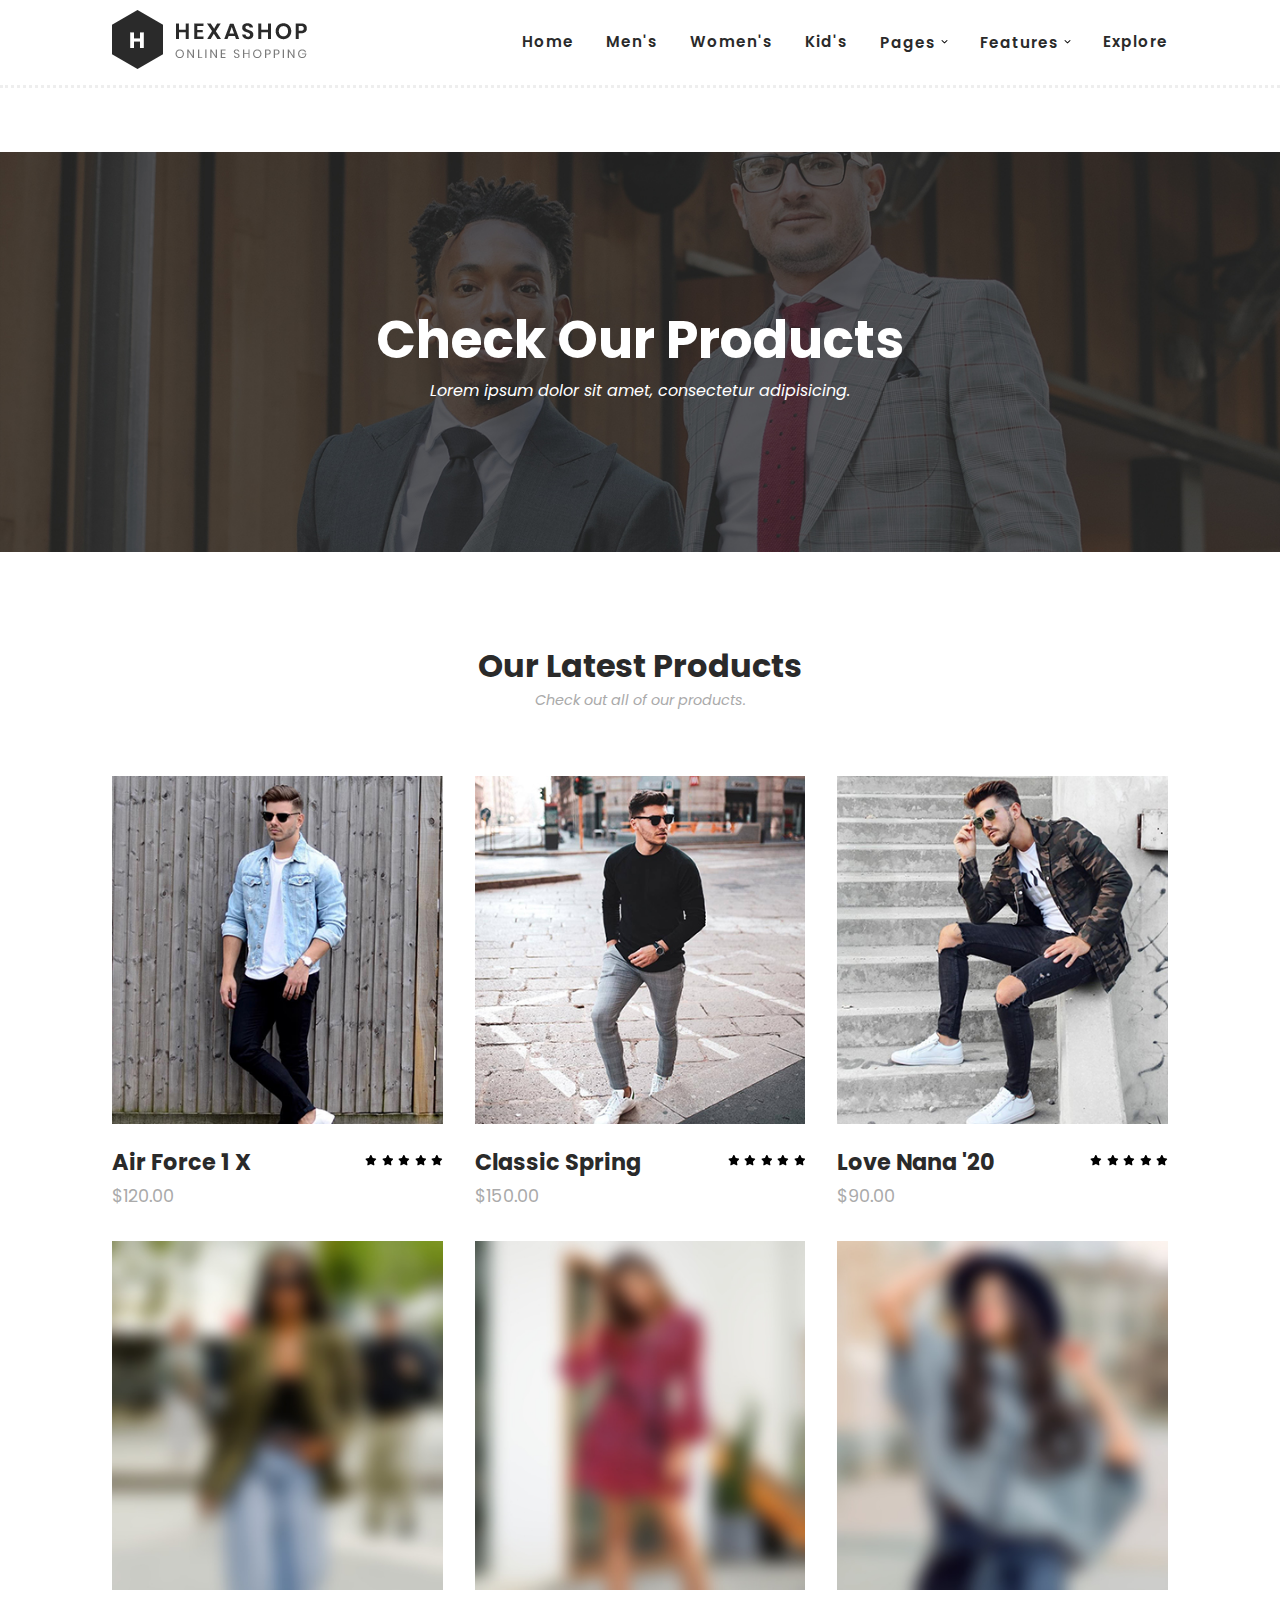
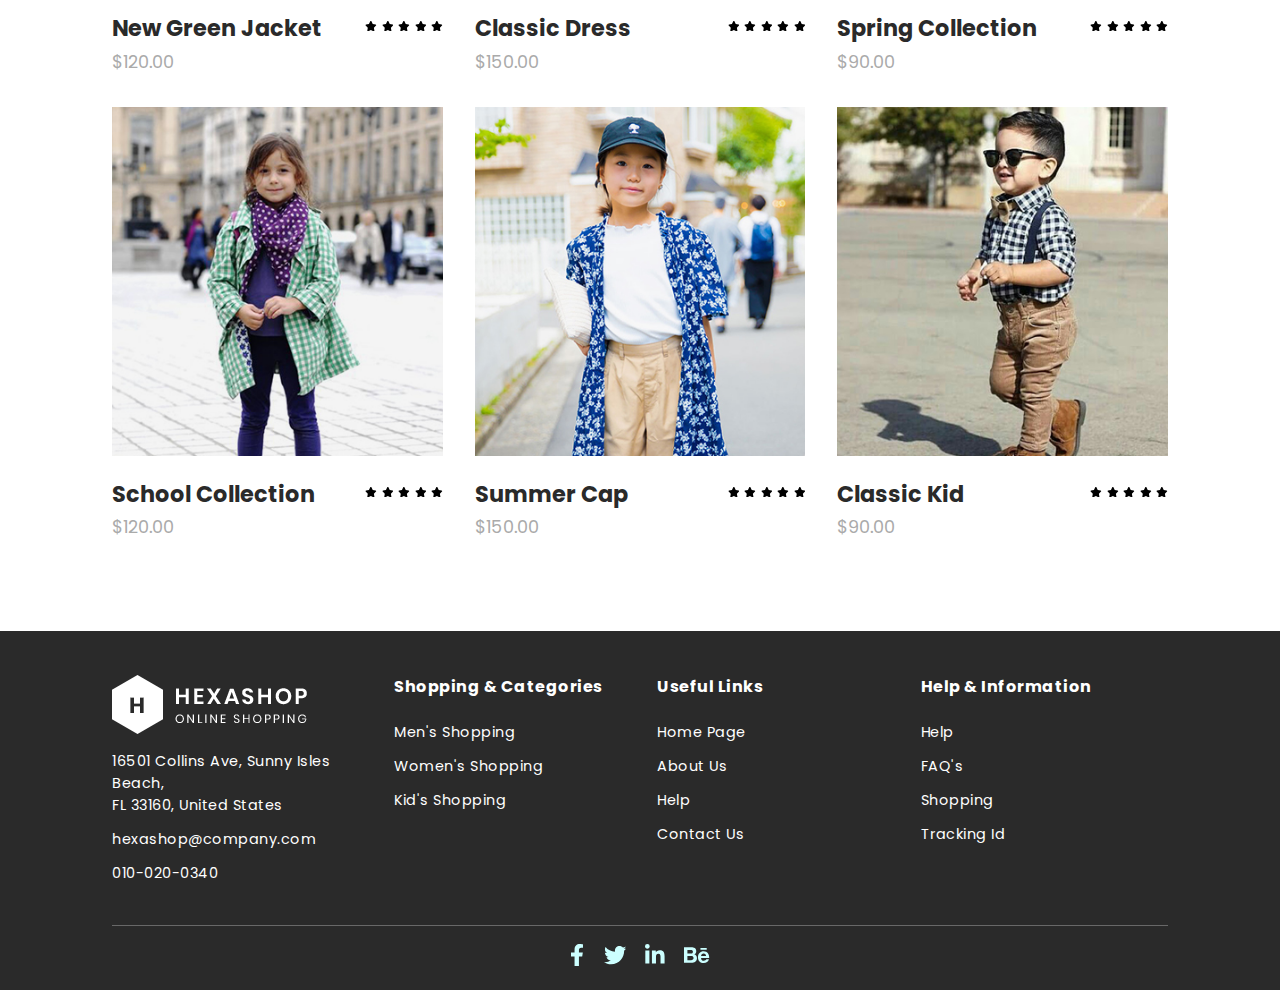
<file: our products.html>
<!DOCTYPE html>
<html lang="en">
<head>
    <meta charset="UTF-8">
    <meta name="viewport" content="width=device-width, initial-scale=1.0">

    <link rel="preconnect" href="https://fonts.googleapis.com">
    <link rel="preconnect" href="https://fonts.gstatic.com" crossorigin>
    <link href="https://fonts.googleapis.com/css2?family=Poppins:wght@500&display=swap" rel="stylesheet">

    <link rel="stylesheet" href="style.css">
    <link rel="stylesheet" href="Font Awesome/all.min.css">

    <title>Hexashop - Product Listing Page</title>
</head>
<body>
     <div class="container">
        <section>
        <header class="header-section d-flex">
            <a href="#">
                <img src="images/logo.png" alt="Hexashop">
            </a>

            <ul class="header-nav d-flex">
                <li><a href="index.html">Home</a></li>
                <li><a href="#">Men's</a></li>
                <li><a href="#">Women's</a></li>
                <li><a href="#">Kid's</a></li>
                <li>
                    <div class="dropdown">
                        <button class="dropbtn d-flex">Pages<svg xmlns="http://www.w3.org/2000/svg" height="1em" viewBox="0 0 448 512"><!--! Font Awesome Free 6.4.2 by @fontawesome - https://fontawesome.com License - https://fontawesome.com/license (Commercial License) Copyright 2023 Fonticons, Inc. --><path d="M201.4 342.6c12.5 12.5 32.8 12.5 45.3 0l160-160c12.5-12.5 12.5-32.8 0-45.3s-32.8-12.5-45.3 0L224 274.7 86.6 137.4c-12.5-12.5-32.8-12.5-45.3 0s-12.5 32.8 0 45.3l160 160z"/></svg></button>
                        <div class="dropdown-content">
                          <a href="about us.html">About Us</a>
                          <a href="our products.html">Products</a>
                          <a href="#">Single Product</a>
                          <a href="contact us.html">Contact Us</a>
                        </div>
                    </div>
                </li>
                <li>
                    <div class="dropdown">
                        <button class="dropbtn d-flex">Features <svg xmlns="http://www.w3.org/2000/svg" height="1em" viewBox="0 0 448 512"><!--! Font Awesome Free 6.4.2 by @fontawesome - https://fontawesome.com License - https://fontawesome.com/license (Commercial License) Copyright 2023 Fonticons, Inc. --><path d="M201.4 342.6c12.5 12.5 32.8 12.5 45.3 0l160-160c12.5-12.5 12.5-32.8 0-45.3s-32.8-12.5-45.3 0L224 274.7 86.6 137.4c-12.5-12.5-32.8-12.5-45.3 0s-12.5 32.8 0 45.3l160 160z"/></svg></button>
                        <div class="dropdown-content">
                          <a href="#">Features Page 1</a>
                          <a href="#">Features Page 2</a>
                          <a href="#">Features Page 3</a>
                          <a href="#">Features Page 4</a>
                        </div>
                    </div>
                </li>
                <li><a href="#">Explore</a></li>
            </ul>
        </header>
    </section>
    </div>

    <div class="check-our-products-cont">
        <div class="check-our-products d-flex">
            <div class="check-our-products-heading t-center">
                <h2>Check Our Products</h2>
                <p>Lorem ipsum dolor sit amet, consectetur adipisicing.</p>
            </div>
        </div>
    </div>

    <div class="container">
        <div class="our-latest-products-heading t-center">
            <h2>Our Latest Products</h2>
            <p>Check out all of our products.</p>
        </div>
        <section class="our-latest-products-section d-flex">
        <section class="men-clothing-section">
        <div class="men-clothing-cards d-flex">
            <div class="men-clothing-card">
                <div class="men-clothing-card-visiual">
                    <img src="images/men-02.jpg" alt="">
                    <div class="men-clothing-card-visiual-links d-flex">
                        <a class="clothing-card-link" href="#">
                            <svg xmlns="http://www.w3.org/2000/svg" height="1em" viewBox="0 0 576 512"><!--! Font Awesome Free 6.4.2 by @fontawesome - https://fontawesome.com License - https://fontawesome.com/license (Commercial License) Copyright 2023 Fonticons, Inc. --><path d="M288 80c-65.2 0-118.8 29.6-159.9 67.7C89.6 183.5 63 226 49.4 256c13.6 30 40.2 72.5 78.6 108.3C169.2 402.4 222.8 432 288 432s118.8-29.6 159.9-67.7C486.4 328.5 513 286 526.6 256c-13.6-30-40.2-72.5-78.6-108.3C406.8 109.6 353.2 80 288 80zM95.4 112.6C142.5 68.8 207.2 32 288 32s145.5 36.8 192.6 80.6c46.8 43.5 78.1 95.4 93 131.1c3.3 7.9 3.3 16.7 0 24.6c-14.9 35.7-46.2 87.7-93 131.1C433.5 443.2 368.8 480 288 480s-145.5-36.8-192.6-80.6C48.6 356 17.3 304 2.5 268.3c-3.3-7.9-3.3-16.7 0-24.6C17.3 208 48.6 156 95.4 112.6zM288 336c44.2 0 80-35.8 80-80s-35.8-80-80-80c-.7 0-1.3 0-2 0c1.3 5.1 2 10.5 2 16c0 35.3-28.7 64-64 64c-5.5 0-10.9-.7-16-2c0 .7 0 1.3 0 2c0 44.2 35.8 80 80 80zm0-208a128 128 0 1 1 0 256 128 128 0 1 1 0-256z"/></svg>
                        </a>
                        <a class="clothing-card-link" href="#">
                            <svg xmlns="http://www.w3.org/2000/svg" height="1em" viewBox="0 0 576 512"><!--! Font Awesome Free 6.4.2 by @fontawesome - https://fontawesome.com License - https://fontawesome.com/license (Commercial License) Copyright 2023 Fonticons, Inc. --><path d="M316.9 18C311.6 7 300.4 0 288.1 0s-23.4 7-28.8 18L195 150.3 51.4 171.5c-12 1.8-22 10.2-25.7 21.7s-.7 24.2 7.9 32.7L137.8 329 113.2 474.7c-2 12 3 24.2 12.9 31.3s23 8 33.8 2.3l128.3-68.5 128.3 68.5c10.8 5.7 23.9 4.9 33.8-2.3s14.9-19.3 12.9-31.3L438.5 329 542.7 225.9c8.6-8.5 11.7-21.2 7.9-32.7s-13.7-19.9-25.7-21.7L381.2 150.3 316.9 18z"/></svg>
                        </a>
                        <a class="clothing-card-link" href="#">
                            <svg xmlns="http://www.w3.org/2000/svg" height="1em" viewBox="0 0 576 512"><!--! Font Awesome Free 6.4.2 by @fontawesome - https://fontawesome.com License - https://fontawesome.com/license (Commercial License) Copyright 2023 Fonticons, Inc. --><path d="M0 24C0 10.7 10.7 0 24 0H69.5c22 0 41.5 12.8 50.6 32h411c26.3 0 45.5 25 38.6 50.4l-41 152.3c-8.5 31.4-37 53.3-69.5 53.3H170.7l5.4 28.5c2.2 11.3 12.1 19.5 23.6 19.5H488c13.3 0 24 10.7 24 24s-10.7 24-24 24H199.7c-34.6 0-64.3-24.6-70.7-58.5L77.4 54.5c-.7-3.8-4-6.5-7.9-6.5H24C10.7 48 0 37.3 0 24zM128 464a48 48 0 1 1 96 0 48 48 0 1 1 -96 0zm336-48a48 48 0 1 1 0 96 48 48 0 1 1 0-96z"/></svg>
                        </a>
                    </div>
                </div>
                <div class="men-clothing-card-details d-flex">
                    <div class="name-price d-flex">
                        <h3>Air Force 1 X</h3>
                        <p>$120.00</p>
                    </div>

                    <div class="rating d-flex">
                        <svg xmlns="http://www.w3.org/2000/svg" height="1em" viewBox="0 0 576 512"><!--! Font Awesome Free 6.4.2 by @fontawesome - https://fontawesome.com License - https://fontawesome.com/license (Commercial License) Copyright 2023 Fonticons, Inc. --><path d="M316.9 18C311.6 7 300.4 0 288.1 0s-23.4 7-28.8 18L195 150.3 51.4 171.5c-12 1.8-22 10.2-25.7 21.7s-.7 24.2 7.9 32.7L137.8 329 113.2 474.7c-2 12 3 24.2 12.9 31.3s23 8 33.8 2.3l128.3-68.5 128.3 68.5c10.8 5.7 23.9 4.9 33.8-2.3s14.9-19.3 12.9-31.3L438.5 329 542.7 225.9c8.6-8.5 11.7-21.2 7.9-32.7s-13.7-19.9-25.7-21.7L381.2 150.3 316.9 18z"/></svg>
                        <svg xmlns="http://www.w3.org/2000/svg" height="1em" viewBox="0 0 576 512"><!--! Font Awesome Free 6.4.2 by @fontawesome - https://fontawesome.com License - https://fontawesome.com/license (Commercial License) Copyright 2023 Fonticons, Inc. --><path d="M316.9 18C311.6 7 300.4 0 288.1 0s-23.4 7-28.8 18L195 150.3 51.4 171.5c-12 1.8-22 10.2-25.7 21.7s-.7 24.2 7.9 32.7L137.8 329 113.2 474.7c-2 12 3 24.2 12.9 31.3s23 8 33.8 2.3l128.3-68.5 128.3 68.5c10.8 5.7 23.9 4.9 33.8-2.3s14.9-19.3 12.9-31.3L438.5 329 542.7 225.9c8.6-8.5 11.7-21.2 7.9-32.7s-13.7-19.9-25.7-21.7L381.2 150.3 316.9 18z"/></svg>
                        <svg xmlns="http://www.w3.org/2000/svg" height="1em" viewBox="0 0 576 512"><!--! Font Awesome Free 6.4.2 by @fontawesome - https://fontawesome.com License - https://fontawesome.com/license (Commercial License) Copyright 2023 Fonticons, Inc. --><path d="M316.9 18C311.6 7 300.4 0 288.1 0s-23.4 7-28.8 18L195 150.3 51.4 171.5c-12 1.8-22 10.2-25.7 21.7s-.7 24.2 7.9 32.7L137.8 329 113.2 474.7c-2 12 3 24.2 12.9 31.3s23 8 33.8 2.3l128.3-68.5 128.3 68.5c10.8 5.7 23.9 4.9 33.8-2.3s14.9-19.3 12.9-31.3L438.5 329 542.7 225.9c8.6-8.5 11.7-21.2 7.9-32.7s-13.7-19.9-25.7-21.7L381.2 150.3 316.9 18z"/></svg>
                        <svg xmlns="http://www.w3.org/2000/svg" height="1em" viewBox="0 0 576 512"><!--! Font Awesome Free 6.4.2 by @fontawesome - https://fontawesome.com License - https://fontawesome.com/license (Commercial License) Copyright 2023 Fonticons, Inc. --><path d="M316.9 18C311.6 7 300.4 0 288.1 0s-23.4 7-28.8 18L195 150.3 51.4 171.5c-12 1.8-22 10.2-25.7 21.7s-.7 24.2 7.9 32.7L137.8 329 113.2 474.7c-2 12 3 24.2 12.9 31.3s23 8 33.8 2.3l128.3-68.5 128.3 68.5c10.8 5.7 23.9 4.9 33.8-2.3s14.9-19.3 12.9-31.3L438.5 329 542.7 225.9c8.6-8.5 11.7-21.2 7.9-32.7s-13.7-19.9-25.7-21.7L381.2 150.3 316.9 18z"/></svg>
                        <svg xmlns="http://www.w3.org/2000/svg" height="1em" viewBox="0 0 576 512"><!--! Font Awesome Free 6.4.2 by @fontawesome - https://fontawesome.com License - https://fontawesome.com/license (Commercial License) Copyright 2023 Fonticons, Inc. --><path d="M316.9 18C311.6 7 300.4 0 288.1 0s-23.4 7-28.8 18L195 150.3 51.4 171.5c-12 1.8-22 10.2-25.7 21.7s-.7 24.2 7.9 32.7L137.8 329 113.2 474.7c-2 12 3 24.2 12.9 31.3s23 8 33.8 2.3l128.3-68.5 128.3 68.5c10.8 5.7 23.9 4.9 33.8-2.3s14.9-19.3 12.9-31.3L438.5 329 542.7 225.9c8.6-8.5 11.7-21.2 7.9-32.7s-13.7-19.9-25.7-21.7L381.2 150.3 316.9 18z"/></svg>
                    </div>
                </div>
            </div>
            <div class="men-clothing-card">
                <div class="men-clothing-card-visiual">
                    <img src="images/men-03.jpg" alt="">
                    <div class="men-clothing-card-visiual-links d-flex">
                        <a class="clothing-card-link" href="#">
                            <svg xmlns="http://www.w3.org/2000/svg" height="1em" viewBox="0 0 576 512"><!--! Font Awesome Free 6.4.2 by @fontawesome - https://fontawesome.com License - https://fontawesome.com/license (Commercial License) Copyright 2023 Fonticons, Inc. --><path d="M288 80c-65.2 0-118.8 29.6-159.9 67.7C89.6 183.5 63 226 49.4 256c13.6 30 40.2 72.5 78.6 108.3C169.2 402.4 222.8 432 288 432s118.8-29.6 159.9-67.7C486.4 328.5 513 286 526.6 256c-13.6-30-40.2-72.5-78.6-108.3C406.8 109.6 353.2 80 288 80zM95.4 112.6C142.5 68.8 207.2 32 288 32s145.5 36.8 192.6 80.6c46.8 43.5 78.1 95.4 93 131.1c3.3 7.9 3.3 16.7 0 24.6c-14.9 35.7-46.2 87.7-93 131.1C433.5 443.2 368.8 480 288 480s-145.5-36.8-192.6-80.6C48.6 356 17.3 304 2.5 268.3c-3.3-7.9-3.3-16.7 0-24.6C17.3 208 48.6 156 95.4 112.6zM288 336c44.2 0 80-35.8 80-80s-35.8-80-80-80c-.7 0-1.3 0-2 0c1.3 5.1 2 10.5 2 16c0 35.3-28.7 64-64 64c-5.5 0-10.9-.7-16-2c0 .7 0 1.3 0 2c0 44.2 35.8 80 80 80zm0-208a128 128 0 1 1 0 256 128 128 0 1 1 0-256z"/></svg>
                        </a>
                        <a class="clothing-card-link" href="#">
                            <svg xmlns="http://www.w3.org/2000/svg" height="1em" viewBox="0 0 576 512"><!--! Font Awesome Free 6.4.2 by @fontawesome - https://fontawesome.com License - https://fontawesome.com/license (Commercial License) Copyright 2023 Fonticons, Inc. --><path d="M316.9 18C311.6 7 300.4 0 288.1 0s-23.4 7-28.8 18L195 150.3 51.4 171.5c-12 1.8-22 10.2-25.7 21.7s-.7 24.2 7.9 32.7L137.8 329 113.2 474.7c-2 12 3 24.2 12.9 31.3s23 8 33.8 2.3l128.3-68.5 128.3 68.5c10.8 5.7 23.9 4.9 33.8-2.3s14.9-19.3 12.9-31.3L438.5 329 542.7 225.9c8.6-8.5 11.7-21.2 7.9-32.7s-13.7-19.9-25.7-21.7L381.2 150.3 316.9 18z"/></svg>
                        </a>
                        <a class="clothing-card-link" href="#">
                            <svg xmlns="http://www.w3.org/2000/svg" height="1em" viewBox="0 0 576 512"><!--! Font Awesome Free 6.4.2 by @fontawesome - https://fontawesome.com License - https://fontawesome.com/license (Commercial License) Copyright 2023 Fonticons, Inc. --><path d="M0 24C0 10.7 10.7 0 24 0H69.5c22 0 41.5 12.8 50.6 32h411c26.3 0 45.5 25 38.6 50.4l-41 152.3c-8.5 31.4-37 53.3-69.5 53.3H170.7l5.4 28.5c2.2 11.3 12.1 19.5 23.6 19.5H488c13.3 0 24 10.7 24 24s-10.7 24-24 24H199.7c-34.6 0-64.3-24.6-70.7-58.5L77.4 54.5c-.7-3.8-4-6.5-7.9-6.5H24C10.7 48 0 37.3 0 24zM128 464a48 48 0 1 1 96 0 48 48 0 1 1 -96 0zm336-48a48 48 0 1 1 0 96 48 48 0 1 1 0-96z"/></svg>
                        </a>
                    </div>
                </div>
                <div class="men-clothing-card-details d-flex">
                    <div class="name-price d-flex">
                        <h3>Classic Spring</h3>
                        <p>$150.00</p>
                    </div>

                    <div class="rating d-flex">
                        <svg xmlns="http://www.w3.org/2000/svg" height="1em" viewBox="0 0 576 512"><!--! Font Awesome Free 6.4.2 by @fontawesome - https://fontawesome.com License - https://fontawesome.com/license (Commercial License) Copyright 2023 Fonticons, Inc. --><path d="M316.9 18C311.6 7 300.4 0 288.1 0s-23.4 7-28.8 18L195 150.3 51.4 171.5c-12 1.8-22 10.2-25.7 21.7s-.7 24.2 7.9 32.7L137.8 329 113.2 474.7c-2 12 3 24.2 12.9 31.3s23 8 33.8 2.3l128.3-68.5 128.3 68.5c10.8 5.7 23.9 4.9 33.8-2.3s14.9-19.3 12.9-31.3L438.5 329 542.7 225.9c8.6-8.5 11.7-21.2 7.9-32.7s-13.7-19.9-25.7-21.7L381.2 150.3 316.9 18z"/></svg>
                        <svg xmlns="http://www.w3.org/2000/svg" height="1em" viewBox="0 0 576 512"><!--! Font Awesome Free 6.4.2 by @fontawesome - https://fontawesome.com License - https://fontawesome.com/license (Commercial License) Copyright 2023 Fonticons, Inc. --><path d="M316.9 18C311.6 7 300.4 0 288.1 0s-23.4 7-28.8 18L195 150.3 51.4 171.5c-12 1.8-22 10.2-25.7 21.7s-.7 24.2 7.9 32.7L137.8 329 113.2 474.7c-2 12 3 24.2 12.9 31.3s23 8 33.8 2.3l128.3-68.5 128.3 68.5c10.8 5.7 23.9 4.9 33.8-2.3s14.9-19.3 12.9-31.3L438.5 329 542.7 225.9c8.6-8.5 11.7-21.2 7.9-32.7s-13.7-19.9-25.7-21.7L381.2 150.3 316.9 18z"/></svg>
                        <svg xmlns="http://www.w3.org/2000/svg" height="1em" viewBox="0 0 576 512"><!--! Font Awesome Free 6.4.2 by @fontawesome - https://fontawesome.com License - https://fontawesome.com/license (Commercial License) Copyright 2023 Fonticons, Inc. --><path d="M316.9 18C311.6 7 300.4 0 288.1 0s-23.4 7-28.8 18L195 150.3 51.4 171.5c-12 1.8-22 10.2-25.7 21.7s-.7 24.2 7.9 32.7L137.8 329 113.2 474.7c-2 12 3 24.2 12.9 31.3s23 8 33.8 2.3l128.3-68.5 128.3 68.5c10.8 5.7 23.9 4.9 33.8-2.3s14.9-19.3 12.9-31.3L438.5 329 542.7 225.9c8.6-8.5 11.7-21.2 7.9-32.7s-13.7-19.9-25.7-21.7L381.2 150.3 316.9 18z"/></svg>
                        <svg xmlns="http://www.w3.org/2000/svg" height="1em" viewBox="0 0 576 512"><!--! Font Awesome Free 6.4.2 by @fontawesome - https://fontawesome.com License - https://fontawesome.com/license (Commercial License) Copyright 2023 Fonticons, Inc. --><path d="M316.9 18C311.6 7 300.4 0 288.1 0s-23.4 7-28.8 18L195 150.3 51.4 171.5c-12 1.8-22 10.2-25.7 21.7s-.7 24.2 7.9 32.7L137.8 329 113.2 474.7c-2 12 3 24.2 12.9 31.3s23 8 33.8 2.3l128.3-68.5 128.3 68.5c10.8 5.7 23.9 4.9 33.8-2.3s14.9-19.3 12.9-31.3L438.5 329 542.7 225.9c8.6-8.5 11.7-21.2 7.9-32.7s-13.7-19.9-25.7-21.7L381.2 150.3 316.9 18z"/></svg>
                        <svg xmlns="http://www.w3.org/2000/svg" height="1em" viewBox="0 0 576 512"><!--! Font Awesome Free 6.4.2 by @fontawesome - https://fontawesome.com License - https://fontawesome.com/license (Commercial License) Copyright 2023 Fonticons, Inc. --><path d="M316.9 18C311.6 7 300.4 0 288.1 0s-23.4 7-28.8 18L195 150.3 51.4 171.5c-12 1.8-22 10.2-25.7 21.7s-.7 24.2 7.9 32.7L137.8 329 113.2 474.7c-2 12 3 24.2 12.9 31.3s23 8 33.8 2.3l128.3-68.5 128.3 68.5c10.8 5.7 23.9 4.9 33.8-2.3s14.9-19.3 12.9-31.3L438.5 329 542.7 225.9c8.6-8.5 11.7-21.2 7.9-32.7s-13.7-19.9-25.7-21.7L381.2 150.3 316.9 18z"/></svg>
                    </div>
                </div>
            </div>

            <div class="men-clothing-card">
                <div class="men-clothing-card-visiual">
                    <img src="images/men-01.jpg" alt="">
                    <div class="men-clothing-card-visiual-links d-flex">
                        <a class="clothing-card-link" href="#">
                            <svg xmlns="http://www.w3.org/2000/svg" height="1em" viewBox="0 0 576 512"><!--! Font Awesome Free 6.4.2 by @fontawesome - https://fontawesome.com License - https://fontawesome.com/license (Commercial License) Copyright 2023 Fonticons, Inc. --><path d="M288 80c-65.2 0-118.8 29.6-159.9 67.7C89.6 183.5 63 226 49.4 256c13.6 30 40.2 72.5 78.6 108.3C169.2 402.4 222.8 432 288 432s118.8-29.6 159.9-67.7C486.4 328.5 513 286 526.6 256c-13.6-30-40.2-72.5-78.6-108.3C406.8 109.6 353.2 80 288 80zM95.4 112.6C142.5 68.8 207.2 32 288 32s145.5 36.8 192.6 80.6c46.8 43.5 78.1 95.4 93 131.1c3.3 7.9 3.3 16.7 0 24.6c-14.9 35.7-46.2 87.7-93 131.1C433.5 443.2 368.8 480 288 480s-145.5-36.8-192.6-80.6C48.6 356 17.3 304 2.5 268.3c-3.3-7.9-3.3-16.7 0-24.6C17.3 208 48.6 156 95.4 112.6zM288 336c44.2 0 80-35.8 80-80s-35.8-80-80-80c-.7 0-1.3 0-2 0c1.3 5.1 2 10.5 2 16c0 35.3-28.7 64-64 64c-5.5 0-10.9-.7-16-2c0 .7 0 1.3 0 2c0 44.2 35.8 80 80 80zm0-208a128 128 0 1 1 0 256 128 128 0 1 1 0-256z"/></svg>
                        </a>
                        <a class="clothing-card-link" href="#">
                            <svg xmlns="http://www.w3.org/2000/svg" height="1em" viewBox="0 0 576 512"><!--! Font Awesome Free 6.4.2 by @fontawesome - https://fontawesome.com License - https://fontawesome.com/license (Commercial License) Copyright 2023 Fonticons, Inc. --><path d="M316.9 18C311.6 7 300.4 0 288.1 0s-23.4 7-28.8 18L195 150.3 51.4 171.5c-12 1.8-22 10.2-25.7 21.7s-.7 24.2 7.9 32.7L137.8 329 113.2 474.7c-2 12 3 24.2 12.9 31.3s23 8 33.8 2.3l128.3-68.5 128.3 68.5c10.8 5.7 23.9 4.9 33.8-2.3s14.9-19.3 12.9-31.3L438.5 329 542.7 225.9c8.6-8.5 11.7-21.2 7.9-32.7s-13.7-19.9-25.7-21.7L381.2 150.3 316.9 18z"/></svg>
                        </a>
                        <a class="clothing-card-link" href="#">
                            <svg xmlns="http://www.w3.org/2000/svg" height="1em" viewBox="0 0 576 512"><!--! Font Awesome Free 6.4.2 by @fontawesome - https://fontawesome.com License - https://fontawesome.com/license (Commercial License) Copyright 2023 Fonticons, Inc. --><path d="M0 24C0 10.7 10.7 0 24 0H69.5c22 0 41.5 12.8 50.6 32h411c26.3 0 45.5 25 38.6 50.4l-41 152.3c-8.5 31.4-37 53.3-69.5 53.3H170.7l5.4 28.5c2.2 11.3 12.1 19.5 23.6 19.5H488c13.3 0 24 10.7 24 24s-10.7 24-24 24H199.7c-34.6 0-64.3-24.6-70.7-58.5L77.4 54.5c-.7-3.8-4-6.5-7.9-6.5H24C10.7 48 0 37.3 0 24zM128 464a48 48 0 1 1 96 0 48 48 0 1 1 -96 0zm336-48a48 48 0 1 1 0 96 48 48 0 1 1 0-96z"/></svg>
                        </a>
                    </div>
                </div>

                <div class="men-clothing-card-details d-flex">
                    <div class="name-price d-flex">
                        <h3>Love Nana '20</h3>
                        <p>$90.00</p>
                    </div>

                    <div class="rating d-flex">
                        <svg xmlns="http://www.w3.org/2000/svg" height="1em" viewBox="0 0 576 512"><!--! Font Awesome Free 6.4.2 by @fontawesome - https://fontawesome.com License - https://fontawesome.com/license (Commercial License) Copyright 2023 Fonticons, Inc. --><path d="M316.9 18C311.6 7 300.4 0 288.1 0s-23.4 7-28.8 18L195 150.3 51.4 171.5c-12 1.8-22 10.2-25.7 21.7s-.7 24.2 7.9 32.7L137.8 329 113.2 474.7c-2 12 3 24.2 12.9 31.3s23 8 33.8 2.3l128.3-68.5 128.3 68.5c10.8 5.7 23.9 4.9 33.8-2.3s14.9-19.3 12.9-31.3L438.5 329 542.7 225.9c8.6-8.5 11.7-21.2 7.9-32.7s-13.7-19.9-25.7-21.7L381.2 150.3 316.9 18z"/></svg>
                        <svg xmlns="http://www.w3.org/2000/svg" height="1em" viewBox="0 0 576 512"><!--! Font Awesome Free 6.4.2 by @fontawesome - https://fontawesome.com License - https://fontawesome.com/license (Commercial License) Copyright 2023 Fonticons, Inc. --><path d="M316.9 18C311.6 7 300.4 0 288.1 0s-23.4 7-28.8 18L195 150.3 51.4 171.5c-12 1.8-22 10.2-25.7 21.7s-.7 24.2 7.9 32.7L137.8 329 113.2 474.7c-2 12 3 24.2 12.9 31.3s23 8 33.8 2.3l128.3-68.5 128.3 68.5c10.8 5.7 23.9 4.9 33.8-2.3s14.9-19.3 12.9-31.3L438.5 329 542.7 225.9c8.6-8.5 11.7-21.2 7.9-32.7s-13.7-19.9-25.7-21.7L381.2 150.3 316.9 18z"/></svg>
                        <svg xmlns="http://www.w3.org/2000/svg" height="1em" viewBox="0 0 576 512"><!--! Font Awesome Free 6.4.2 by @fontawesome - https://fontawesome.com License - https://fontawesome.com/license (Commercial License) Copyright 2023 Fonticons, Inc. --><path d="M316.9 18C311.6 7 300.4 0 288.1 0s-23.4 7-28.8 18L195 150.3 51.4 171.5c-12 1.8-22 10.2-25.7 21.7s-.7 24.2 7.9 32.7L137.8 329 113.2 474.7c-2 12 3 24.2 12.9 31.3s23 8 33.8 2.3l128.3-68.5 128.3 68.5c10.8 5.7 23.9 4.9 33.8-2.3s14.9-19.3 12.9-31.3L438.5 329 542.7 225.9c8.6-8.5 11.7-21.2 7.9-32.7s-13.7-19.9-25.7-21.7L381.2 150.3 316.9 18z"/></svg>
                        <svg xmlns="http://www.w3.org/2000/svg" height="1em" viewBox="0 0 576 512"><!--! Font Awesome Free 6.4.2 by @fontawesome - https://fontawesome.com License - https://fontawesome.com/license (Commercial License) Copyright 2023 Fonticons, Inc. --><path d="M316.9 18C311.6 7 300.4 0 288.1 0s-23.4 7-28.8 18L195 150.3 51.4 171.5c-12 1.8-22 10.2-25.7 21.7s-.7 24.2 7.9 32.7L137.8 329 113.2 474.7c-2 12 3 24.2 12.9 31.3s23 8 33.8 2.3l128.3-68.5 128.3 68.5c10.8 5.7 23.9 4.9 33.8-2.3s14.9-19.3 12.9-31.3L438.5 329 542.7 225.9c8.6-8.5 11.7-21.2 7.9-32.7s-13.7-19.9-25.7-21.7L381.2 150.3 316.9 18z"/></svg>
                        <svg xmlns="http://www.w3.org/2000/svg" height="1em" viewBox="0 0 576 512"><!--! Font Awesome Free 6.4.2 by @fontawesome - https://fontawesome.com License - https://fontawesome.com/license (Commercial License) Copyright 2023 Fonticons, Inc. --><path d="M316.9 18C311.6 7 300.4 0 288.1 0s-23.4 7-28.8 18L195 150.3 51.4 171.5c-12 1.8-22 10.2-25.7 21.7s-.7 24.2 7.9 32.7L137.8 329 113.2 474.7c-2 12 3 24.2 12.9 31.3s23 8 33.8 2.3l128.3-68.5 128.3 68.5c10.8 5.7 23.9 4.9 33.8-2.3s14.9-19.3 12.9-31.3L438.5 329 542.7 225.9c8.6-8.5 11.7-21.2 7.9-32.7s-13.7-19.9-25.7-21.7L381.2 150.3 316.9 18z"/></svg>
                    </div>
                </div>
            </div>
        </div>
    </section>
    
<section class="women-clothing-section">
    <div class="women-clothing-cards d-flex">
        <div class="women-clothing-card">
            <div class="women-clothing-card-visiual">
                <img src="images/women-01.jpg" alt="">
                <div class="women-clothing-card-visiual-links d-flex">
                    <a class="clothing-card-link" href="#">
                        <svg xmlns="http://www.w3.org/2000/svg" height="1em" viewBox="0 0 576 512"><!--! Font Awesome Free 6.4.2 by @fontawesome - https://fontawesome.com License - https://fontawesome.com/license (Commercial License) Copyright 2023 Fonticons, Inc. --><path d="M288 80c-65.2 0-118.8 29.6-159.9 67.7C89.6 183.5 63 226 49.4 256c13.6 30 40.2 72.5 78.6 108.3C169.2 402.4 222.8 432 288 432s118.8-29.6 159.9-67.7C486.4 328.5 513 286 526.6 256c-13.6-30-40.2-72.5-78.6-108.3C406.8 109.6 353.2 80 288 80zM95.4 112.6C142.5 68.8 207.2 32 288 32s145.5 36.8 192.6 80.6c46.8 43.5 78.1 95.4 93 131.1c3.3 7.9 3.3 16.7 0 24.6c-14.9 35.7-46.2 87.7-93 131.1C433.5 443.2 368.8 480 288 480s-145.5-36.8-192.6-80.6C48.6 356 17.3 304 2.5 268.3c-3.3-7.9-3.3-16.7 0-24.6C17.3 208 48.6 156 95.4 112.6zM288 336c44.2 0 80-35.8 80-80s-35.8-80-80-80c-.7 0-1.3 0-2 0c1.3 5.1 2 10.5 2 16c0 35.3-28.7 64-64 64c-5.5 0-10.9-.7-16-2c0 .7 0 1.3 0 2c0 44.2 35.8 80 80 80zm0-208a128 128 0 1 1 0 256 128 128 0 1 1 0-256z"/></svg>
                    </a>
                    <a class="clothing-card-link" href="#">
                        <svg xmlns="http://www.w3.org/2000/svg" height="1em" viewBox="0 0 576 512"><!--! Font Awesome Free 6.4.2 by @fontawesome - https://fontawesome.com License - https://fontawesome.com/license (Commercial License) Copyright 2023 Fonticons, Inc. --><path d="M316.9 18C311.6 7 300.4 0 288.1 0s-23.4 7-28.8 18L195 150.3 51.4 171.5c-12 1.8-22 10.2-25.7 21.7s-.7 24.2 7.9 32.7L137.8 329 113.2 474.7c-2 12 3 24.2 12.9 31.3s23 8 33.8 2.3l128.3-68.5 128.3 68.5c10.8 5.7 23.9 4.9 33.8-2.3s14.9-19.3 12.9-31.3L438.5 329 542.7 225.9c8.6-8.5 11.7-21.2 7.9-32.7s-13.7-19.9-25.7-21.7L381.2 150.3 316.9 18z"/></svg>
                    </a>
                    <a class="clothing-card-link" href="#">
                        <svg xmlns="http://www.w3.org/2000/svg" height="1em" viewBox="0 0 576 512"><!--! Font Awesome Free 6.4.2 by @fontawesome - https://fontawesome.com License - https://fontawesome.com/license (Commercial License) Copyright 2023 Fonticons, Inc. --><path d="M0 24C0 10.7 10.7 0 24 0H69.5c22 0 41.5 12.8 50.6 32h411c26.3 0 45.5 25 38.6 50.4l-41 152.3c-8.5 31.4-37 53.3-69.5 53.3H170.7l5.4 28.5c2.2 11.3 12.1 19.5 23.6 19.5H488c13.3 0 24 10.7 24 24s-10.7 24-24 24H199.7c-34.6 0-64.3-24.6-70.7-58.5L77.4 54.5c-.7-3.8-4-6.5-7.9-6.5H24C10.7 48 0 37.3 0 24zM128 464a48 48 0 1 1 96 0 48 48 0 1 1 -96 0zm336-48a48 48 0 1 1 0 96 48 48 0 1 1 0-96z"/></svg>
                    </a>
                </div>
            </div>
            <div class="women-clothing-card-details d-flex">
                <div class="name-price d-flex">
                    <h3>New Green Jacket</h3>
                    <p>$120.00</p>
                </div>

                <div class="rating d-flex">
                    <svg xmlns="http://www.w3.org/2000/svg" height="1em" viewBox="0 0 576 512"><!--! Font Awesome Free 6.4.2 by @fontawesome - https://fontawesome.com License - https://fontawesome.com/license (Commercial License) Copyright 2023 Fonticons, Inc. --><path d="M316.9 18C311.6 7 300.4 0 288.1 0s-23.4 7-28.8 18L195 150.3 51.4 171.5c-12 1.8-22 10.2-25.7 21.7s-.7 24.2 7.9 32.7L137.8 329 113.2 474.7c-2 12 3 24.2 12.9 31.3s23 8 33.8 2.3l128.3-68.5 128.3 68.5c10.8 5.7 23.9 4.9 33.8-2.3s14.9-19.3 12.9-31.3L438.5 329 542.7 225.9c8.6-8.5 11.7-21.2 7.9-32.7s-13.7-19.9-25.7-21.7L381.2 150.3 316.9 18z"/></svg>
                    <svg xmlns="http://www.w3.org/2000/svg" height="1em" viewBox="0 0 576 512"><!--! Font Awesome Free 6.4.2 by @fontawesome - https://fontawesome.com License - https://fontawesome.com/license (Commercial License) Copyright 2023 Fonticons, Inc. --><path d="M316.9 18C311.6 7 300.4 0 288.1 0s-23.4 7-28.8 18L195 150.3 51.4 171.5c-12 1.8-22 10.2-25.7 21.7s-.7 24.2 7.9 32.7L137.8 329 113.2 474.7c-2 12 3 24.2 12.9 31.3s23 8 33.8 2.3l128.3-68.5 128.3 68.5c10.8 5.7 23.9 4.9 33.8-2.3s14.9-19.3 12.9-31.3L438.5 329 542.7 225.9c8.6-8.5 11.7-21.2 7.9-32.7s-13.7-19.9-25.7-21.7L381.2 150.3 316.9 18z"/></svg>
                    <svg xmlns="http://www.w3.org/2000/svg" height="1em" viewBox="0 0 576 512"><!--! Font Awesome Free 6.4.2 by @fontawesome - https://fontawesome.com License - https://fontawesome.com/license (Commercial License) Copyright 2023 Fonticons, Inc. --><path d="M316.9 18C311.6 7 300.4 0 288.1 0s-23.4 7-28.8 18L195 150.3 51.4 171.5c-12 1.8-22 10.2-25.7 21.7s-.7 24.2 7.9 32.7L137.8 329 113.2 474.7c-2 12 3 24.2 12.9 31.3s23 8 33.8 2.3l128.3-68.5 128.3 68.5c10.8 5.7 23.9 4.9 33.8-2.3s14.9-19.3 12.9-31.3L438.5 329 542.7 225.9c8.6-8.5 11.7-21.2 7.9-32.7s-13.7-19.9-25.7-21.7L381.2 150.3 316.9 18z"/></svg>
                    <svg xmlns="http://www.w3.org/2000/svg" height="1em" viewBox="0 0 576 512"><!--! Font Awesome Free 6.4.2 by @fontawesome - https://fontawesome.com License - https://fontawesome.com/license (Commercial License) Copyright 2023 Fonticons, Inc. --><path d="M316.9 18C311.6 7 300.4 0 288.1 0s-23.4 7-28.8 18L195 150.3 51.4 171.5c-12 1.8-22 10.2-25.7 21.7s-.7 24.2 7.9 32.7L137.8 329 113.2 474.7c-2 12 3 24.2 12.9 31.3s23 8 33.8 2.3l128.3-68.5 128.3 68.5c10.8 5.7 23.9 4.9 33.8-2.3s14.9-19.3 12.9-31.3L438.5 329 542.7 225.9c8.6-8.5 11.7-21.2 7.9-32.7s-13.7-19.9-25.7-21.7L381.2 150.3 316.9 18z"/></svg>
                    <svg xmlns="http://www.w3.org/2000/svg" height="1em" viewBox="0 0 576 512"><!--! Font Awesome Free 6.4.2 by @fontawesome - https://fontawesome.com License - https://fontawesome.com/license (Commercial License) Copyright 2023 Fonticons, Inc. --><path d="M316.9 18C311.6 7 300.4 0 288.1 0s-23.4 7-28.8 18L195 150.3 51.4 171.5c-12 1.8-22 10.2-25.7 21.7s-.7 24.2 7.9 32.7L137.8 329 113.2 474.7c-2 12 3 24.2 12.9 31.3s23 8 33.8 2.3l128.3-68.5 128.3 68.5c10.8 5.7 23.9 4.9 33.8-2.3s14.9-19.3 12.9-31.3L438.5 329 542.7 225.9c8.6-8.5 11.7-21.2 7.9-32.7s-13.7-19.9-25.7-21.7L381.2 150.3 316.9 18z"/></svg>
                </div>
            </div>
        </div>
        <div class="women-clothing-card">
            <div class="women-clothing-card-visiual">
                <img src="images/women-02.jpg" alt="">
                <div class="women-clothing-card-visiual-links d-flex">
                    <a class="clothing-card-link" href="#">
                        <svg xmlns="http://www.w3.org/2000/svg" height="1em" viewBox="0 0 576 512"><!--! Font Awesome Free 6.4.2 by @fontawesome - https://fontawesome.com License - https://fontawesome.com/license (Commercial License) Copyright 2023 Fonticons, Inc. --><path d="M288 80c-65.2 0-118.8 29.6-159.9 67.7C89.6 183.5 63 226 49.4 256c13.6 30 40.2 72.5 78.6 108.3C169.2 402.4 222.8 432 288 432s118.8-29.6 159.9-67.7C486.4 328.5 513 286 526.6 256c-13.6-30-40.2-72.5-78.6-108.3C406.8 109.6 353.2 80 288 80zM95.4 112.6C142.5 68.8 207.2 32 288 32s145.5 36.8 192.6 80.6c46.8 43.5 78.1 95.4 93 131.1c3.3 7.9 3.3 16.7 0 24.6c-14.9 35.7-46.2 87.7-93 131.1C433.5 443.2 368.8 480 288 480s-145.5-36.8-192.6-80.6C48.6 356 17.3 304 2.5 268.3c-3.3-7.9-3.3-16.7 0-24.6C17.3 208 48.6 156 95.4 112.6zM288 336c44.2 0 80-35.8 80-80s-35.8-80-80-80c-.7 0-1.3 0-2 0c1.3 5.1 2 10.5 2 16c0 35.3-28.7 64-64 64c-5.5 0-10.9-.7-16-2c0 .7 0 1.3 0 2c0 44.2 35.8 80 80 80zm0-208a128 128 0 1 1 0 256 128 128 0 1 1 0-256z"/></svg>
                    </a>
                    <a class="clothing-card-link" href="#">
                        <svg xmlns="http://www.w3.org/2000/svg" height="1em" viewBox="0 0 576 512"><!--! Font Awesome Free 6.4.2 by @fontawesome - https://fontawesome.com License - https://fontawesome.com/license (Commercial License) Copyright 2023 Fonticons, Inc. --><path d="M316.9 18C311.6 7 300.4 0 288.1 0s-23.4 7-28.8 18L195 150.3 51.4 171.5c-12 1.8-22 10.2-25.7 21.7s-.7 24.2 7.9 32.7L137.8 329 113.2 474.7c-2 12 3 24.2 12.9 31.3s23 8 33.8 2.3l128.3-68.5 128.3 68.5c10.8 5.7 23.9 4.9 33.8-2.3s14.9-19.3 12.9-31.3L438.5 329 542.7 225.9c8.6-8.5 11.7-21.2 7.9-32.7s-13.7-19.9-25.7-21.7L381.2 150.3 316.9 18z"/></svg>
                    </a>
                    <a class="clothing-card-link" href="#">
                        <svg xmlns="http://www.w3.org/2000/svg" height="1em" viewBox="0 0 576 512"><!--! Font Awesome Free 6.4.2 by @fontawesome - https://fontawesome.com License - https://fontawesome.com/license (Commercial License) Copyright 2023 Fonticons, Inc. --><path d="M0 24C0 10.7 10.7 0 24 0H69.5c22 0 41.5 12.8 50.6 32h411c26.3 0 45.5 25 38.6 50.4l-41 152.3c-8.5 31.4-37 53.3-69.5 53.3H170.7l5.4 28.5c2.2 11.3 12.1 19.5 23.6 19.5H488c13.3 0 24 10.7 24 24s-10.7 24-24 24H199.7c-34.6 0-64.3-24.6-70.7-58.5L77.4 54.5c-.7-3.8-4-6.5-7.9-6.5H24C10.7 48 0 37.3 0 24zM128 464a48 48 0 1 1 96 0 48 48 0 1 1 -96 0zm336-48a48 48 0 1 1 0 96 48 48 0 1 1 0-96z"/></svg>
                    </a>
                </div>
            </div>
            <div class="women-clothing-card-details d-flex">
                <div class="name-price d-flex">
                    <h3>Classic Dress</h3>
                    <p>$150.00</p>
                </div>

                <div class="rating d-flex">
                    <svg xmlns="http://www.w3.org/2000/svg" height="1em" viewBox="0 0 576 512"><!--! Font Awesome Free 6.4.2 by @fontawesome - https://fontawesome.com License - https://fontawesome.com/license (Commercial License) Copyright 2023 Fonticons, Inc. --><path d="M316.9 18C311.6 7 300.4 0 288.1 0s-23.4 7-28.8 18L195 150.3 51.4 171.5c-12 1.8-22 10.2-25.7 21.7s-.7 24.2 7.9 32.7L137.8 329 113.2 474.7c-2 12 3 24.2 12.9 31.3s23 8 33.8 2.3l128.3-68.5 128.3 68.5c10.8 5.7 23.9 4.9 33.8-2.3s14.9-19.3 12.9-31.3L438.5 329 542.7 225.9c8.6-8.5 11.7-21.2 7.9-32.7s-13.7-19.9-25.7-21.7L381.2 150.3 316.9 18z"/></svg>
                    <svg xmlns="http://www.w3.org/2000/svg" height="1em" viewBox="0 0 576 512"><!--! Font Awesome Free 6.4.2 by @fontawesome - https://fontawesome.com License - https://fontawesome.com/license (Commercial License) Copyright 2023 Fonticons, Inc. --><path d="M316.9 18C311.6 7 300.4 0 288.1 0s-23.4 7-28.8 18L195 150.3 51.4 171.5c-12 1.8-22 10.2-25.7 21.7s-.7 24.2 7.9 32.7L137.8 329 113.2 474.7c-2 12 3 24.2 12.9 31.3s23 8 33.8 2.3l128.3-68.5 128.3 68.5c10.8 5.7 23.9 4.9 33.8-2.3s14.9-19.3 12.9-31.3L438.5 329 542.7 225.9c8.6-8.5 11.7-21.2 7.9-32.7s-13.7-19.9-25.7-21.7L381.2 150.3 316.9 18z"/></svg>
                    <svg xmlns="http://www.w3.org/2000/svg" height="1em" viewBox="0 0 576 512"><!--! Font Awesome Free 6.4.2 by @fontawesome - https://fontawesome.com License - https://fontawesome.com/license (Commercial License) Copyright 2023 Fonticons, Inc. --><path d="M316.9 18C311.6 7 300.4 0 288.1 0s-23.4 7-28.8 18L195 150.3 51.4 171.5c-12 1.8-22 10.2-25.7 21.7s-.7 24.2 7.9 32.7L137.8 329 113.2 474.7c-2 12 3 24.2 12.9 31.3s23 8 33.8 2.3l128.3-68.5 128.3 68.5c10.8 5.7 23.9 4.9 33.8-2.3s14.9-19.3 12.9-31.3L438.5 329 542.7 225.9c8.6-8.5 11.7-21.2 7.9-32.7s-13.7-19.9-25.7-21.7L381.2 150.3 316.9 18z"/></svg>
                    <svg xmlns="http://www.w3.org/2000/svg" height="1em" viewBox="0 0 576 512"><!--! Font Awesome Free 6.4.2 by @fontawesome - https://fontawesome.com License - https://fontawesome.com/license (Commercial License) Copyright 2023 Fonticons, Inc. --><path d="M316.9 18C311.6 7 300.4 0 288.1 0s-23.4 7-28.8 18L195 150.3 51.4 171.5c-12 1.8-22 10.2-25.7 21.7s-.7 24.2 7.9 32.7L137.8 329 113.2 474.7c-2 12 3 24.2 12.9 31.3s23 8 33.8 2.3l128.3-68.5 128.3 68.5c10.8 5.7 23.9 4.9 33.8-2.3s14.9-19.3 12.9-31.3L438.5 329 542.7 225.9c8.6-8.5 11.7-21.2 7.9-32.7s-13.7-19.9-25.7-21.7L381.2 150.3 316.9 18z"/></svg>
                    <svg xmlns="http://www.w3.org/2000/svg" height="1em" viewBox="0 0 576 512"><!--! Font Awesome Free 6.4.2 by @fontawesome - https://fontawesome.com License - https://fontawesome.com/license (Commercial License) Copyright 2023 Fonticons, Inc. --><path d="M316.9 18C311.6 7 300.4 0 288.1 0s-23.4 7-28.8 18L195 150.3 51.4 171.5c-12 1.8-22 10.2-25.7 21.7s-.7 24.2 7.9 32.7L137.8 329 113.2 474.7c-2 12 3 24.2 12.9 31.3s23 8 33.8 2.3l128.3-68.5 128.3 68.5c10.8 5.7 23.9 4.9 33.8-2.3s14.9-19.3 12.9-31.3L438.5 329 542.7 225.9c8.6-8.5 11.7-21.2 7.9-32.7s-13.7-19.9-25.7-21.7L381.2 150.3 316.9 18z"/></svg>
                </div>
            </div>
        </div>

        <div class="women-clothing-card">
            <div class="women-clothing-card-visiual">
                <img src="images/women-03.jpg" alt="">
                <div class="women-clothing-card-visiual-links d-flex">
                    <a class="clothing-card-link" href="#">
                        <svg xmlns="http://www.w3.org/2000/svg" height="1em" viewBox="0 0 576 512"><!--! Font Awesome Free 6.4.2 by @fontawesome - https://fontawesome.com License - https://fontawesome.com/license (Commercial License) Copyright 2023 Fonticons, Inc. --><path d="M288 80c-65.2 0-118.8 29.6-159.9 67.7C89.6 183.5 63 226 49.4 256c13.6 30 40.2 72.5 78.6 108.3C169.2 402.4 222.8 432 288 432s118.8-29.6 159.9-67.7C486.4 328.5 513 286 526.6 256c-13.6-30-40.2-72.5-78.6-108.3C406.8 109.6 353.2 80 288 80zM95.4 112.6C142.5 68.8 207.2 32 288 32s145.5 36.8 192.6 80.6c46.8 43.5 78.1 95.4 93 131.1c3.3 7.9 3.3 16.7 0 24.6c-14.9 35.7-46.2 87.7-93 131.1C433.5 443.2 368.8 480 288 480s-145.5-36.8-192.6-80.6C48.6 356 17.3 304 2.5 268.3c-3.3-7.9-3.3-16.7 0-24.6C17.3 208 48.6 156 95.4 112.6zM288 336c44.2 0 80-35.8 80-80s-35.8-80-80-80c-.7 0-1.3 0-2 0c1.3 5.1 2 10.5 2 16c0 35.3-28.7 64-64 64c-5.5 0-10.9-.7-16-2c0 .7 0 1.3 0 2c0 44.2 35.8 80 80 80zm0-208a128 128 0 1 1 0 256 128 128 0 1 1 0-256z"/></svg>
                    </a>
                    <a class="clothing-card-link" href="#">
                        <svg xmlns="http://www.w3.org/2000/svg" height="1em" viewBox="0 0 576 512"><!--! Font Awesome Free 6.4.2 by @fontawesome - https://fontawesome.com License - https://fontawesome.com/license (Commercial License) Copyright 2023 Fonticons, Inc. --><path d="M316.9 18C311.6 7 300.4 0 288.1 0s-23.4 7-28.8 18L195 150.3 51.4 171.5c-12 1.8-22 10.2-25.7 21.7s-.7 24.2 7.9 32.7L137.8 329 113.2 474.7c-2 12 3 24.2 12.9 31.3s23 8 33.8 2.3l128.3-68.5 128.3 68.5c10.8 5.7 23.9 4.9 33.8-2.3s14.9-19.3 12.9-31.3L438.5 329 542.7 225.9c8.6-8.5 11.7-21.2 7.9-32.7s-13.7-19.9-25.7-21.7L381.2 150.3 316.9 18z"/></svg>
                    </a>
                    <a class="clothing-card-link" href="#">
                        <svg xmlns="http://www.w3.org/2000/svg" height="1em" viewBox="0 0 576 512"><!--! Font Awesome Free 6.4.2 by @fontawesome - https://fontawesome.com License - https://fontawesome.com/license (Commercial License) Copyright 2023 Fonticons, Inc. --><path d="M0 24C0 10.7 10.7 0 24 0H69.5c22 0 41.5 12.8 50.6 32h411c26.3 0 45.5 25 38.6 50.4l-41 152.3c-8.5 31.4-37 53.3-69.5 53.3H170.7l5.4 28.5c2.2 11.3 12.1 19.5 23.6 19.5H488c13.3 0 24 10.7 24 24s-10.7 24-24 24H199.7c-34.6 0-64.3-24.6-70.7-58.5L77.4 54.5c-.7-3.8-4-6.5-7.9-6.5H24C10.7 48 0 37.3 0 24zM128 464a48 48 0 1 1 96 0 48 48 0 1 1 -96 0zm336-48a48 48 0 1 1 0 96 48 48 0 1 1 0-96z"/></svg>
                    </a>
                </div>
            </div>

            <div class="women-clothing-card-details d-flex">
                <div class="name-price d-flex">
                    <h3>Spring Collection</h3>
                    <p>$90.00</p>
                </div>

                <div class="rating d-flex">
                    <svg xmlns="http://www.w3.org/2000/svg" height="1em" viewBox="0 0 576 512"><!--! Font Awesome Free 6.4.2 by @fontawesome - https://fontawesome.com License - https://fontawesome.com/license (Commercial License) Copyright 2023 Fonticons, Inc. --><path d="M316.9 18C311.6 7 300.4 0 288.1 0s-23.4 7-28.8 18L195 150.3 51.4 171.5c-12 1.8-22 10.2-25.7 21.7s-.7 24.2 7.9 32.7L137.8 329 113.2 474.7c-2 12 3 24.2 12.9 31.3s23 8 33.8 2.3l128.3-68.5 128.3 68.5c10.8 5.7 23.9 4.9 33.8-2.3s14.9-19.3 12.9-31.3L438.5 329 542.7 225.9c8.6-8.5 11.7-21.2 7.9-32.7s-13.7-19.9-25.7-21.7L381.2 150.3 316.9 18z"/></svg>
                    <svg xmlns="http://www.w3.org/2000/svg" height="1em" viewBox="0 0 576 512"><!--! Font Awesome Free 6.4.2 by @fontawesome - https://fontawesome.com License - https://fontawesome.com/license (Commercial License) Copyright 2023 Fonticons, Inc. --><path d="M316.9 18C311.6 7 300.4 0 288.1 0s-23.4 7-28.8 18L195 150.3 51.4 171.5c-12 1.8-22 10.2-25.7 21.7s-.7 24.2 7.9 32.7L137.8 329 113.2 474.7c-2 12 3 24.2 12.9 31.3s23 8 33.8 2.3l128.3-68.5 128.3 68.5c10.8 5.7 23.9 4.9 33.8-2.3s14.9-19.3 12.9-31.3L438.5 329 542.7 225.9c8.6-8.5 11.7-21.2 7.9-32.7s-13.7-19.9-25.7-21.7L381.2 150.3 316.9 18z"/></svg>
                    <svg xmlns="http://www.w3.org/2000/svg" height="1em" viewBox="0 0 576 512"><!--! Font Awesome Free 6.4.2 by @fontawesome - https://fontawesome.com License - https://fontawesome.com/license (Commercial License) Copyright 2023 Fonticons, Inc. --><path d="M316.9 18C311.6 7 300.4 0 288.1 0s-23.4 7-28.8 18L195 150.3 51.4 171.5c-12 1.8-22 10.2-25.7 21.7s-.7 24.2 7.9 32.7L137.8 329 113.2 474.7c-2 12 3 24.2 12.9 31.3s23 8 33.8 2.3l128.3-68.5 128.3 68.5c10.8 5.7 23.9 4.9 33.8-2.3s14.9-19.3 12.9-31.3L438.5 329 542.7 225.9c8.6-8.5 11.7-21.2 7.9-32.7s-13.7-19.9-25.7-21.7L381.2 150.3 316.9 18z"/></svg>
                    <svg xmlns="http://www.w3.org/2000/svg" height="1em" viewBox="0 0 576 512"><!--! Font Awesome Free 6.4.2 by @fontawesome - https://fontawesome.com License - https://fontawesome.com/license (Commercial License) Copyright 2023 Fonticons, Inc. --><path d="M316.9 18C311.6 7 300.4 0 288.1 0s-23.4 7-28.8 18L195 150.3 51.4 171.5c-12 1.8-22 10.2-25.7 21.7s-.7 24.2 7.9 32.7L137.8 329 113.2 474.7c-2 12 3 24.2 12.9 31.3s23 8 33.8 2.3l128.3-68.5 128.3 68.5c10.8 5.7 23.9 4.9 33.8-2.3s14.9-19.3 12.9-31.3L438.5 329 542.7 225.9c8.6-8.5 11.7-21.2 7.9-32.7s-13.7-19.9-25.7-21.7L381.2 150.3 316.9 18z"/></svg>
                    <svg xmlns="http://www.w3.org/2000/svg" height="1em" viewBox="0 0 576 512"><!--! Font Awesome Free 6.4.2 by @fontawesome - https://fontawesome.com License - https://fontawesome.com/license (Commercial License) Copyright 2023 Fonticons, Inc. --><path d="M316.9 18C311.6 7 300.4 0 288.1 0s-23.4 7-28.8 18L195 150.3 51.4 171.5c-12 1.8-22 10.2-25.7 21.7s-.7 24.2 7.9 32.7L137.8 329 113.2 474.7c-2 12 3 24.2 12.9 31.3s23 8 33.8 2.3l128.3-68.5 128.3 68.5c10.8 5.7 23.9 4.9 33.8-2.3s14.9-19.3 12.9-31.3L438.5 329 542.7 225.9c8.6-8.5 11.7-21.2 7.9-32.7s-13.7-19.9-25.7-21.7L381.2 150.3 316.9 18z"/></svg>
                </div>
            </div>
        </div>
    </div>
</section>

<section class="kids-clothing-section">
    <div class="kids-clothing-cards d-flex">
        <div class="kids-clothing-card">
            <div class="kids-clothing-card-visiual">
                <img src="images/kid-01.jpg" alt="">
                <div class="kids-clothing-card-visiual-links d-flex">
                    <a class="clothing-card-link" href="#">
                        <svg xmlns="http://www.w3.org/2000/svg" height="1em" viewBox="0 0 576 512"><!--! Font Awesome Free 6.4.2 by @fontawesome - https://fontawesome.com License - https://fontawesome.com/license (Commercial License) Copyright 2023 Fonticons, Inc. --><path d="M288 80c-65.2 0-118.8 29.6-159.9 67.7C89.6 183.5 63 226 49.4 256c13.6 30 40.2 72.5 78.6 108.3C169.2 402.4 222.8 432 288 432s118.8-29.6 159.9-67.7C486.4 328.5 513 286 526.6 256c-13.6-30-40.2-72.5-78.6-108.3C406.8 109.6 353.2 80 288 80zM95.4 112.6C142.5 68.8 207.2 32 288 32s145.5 36.8 192.6 80.6c46.8 43.5 78.1 95.4 93 131.1c3.3 7.9 3.3 16.7 0 24.6c-14.9 35.7-46.2 87.7-93 131.1C433.5 443.2 368.8 480 288 480s-145.5-36.8-192.6-80.6C48.6 356 17.3 304 2.5 268.3c-3.3-7.9-3.3-16.7 0-24.6C17.3 208 48.6 156 95.4 112.6zM288 336c44.2 0 80-35.8 80-80s-35.8-80-80-80c-.7 0-1.3 0-2 0c1.3 5.1 2 10.5 2 16c0 35.3-28.7 64-64 64c-5.5 0-10.9-.7-16-2c0 .7 0 1.3 0 2c0 44.2 35.8 80 80 80zm0-208a128 128 0 1 1 0 256 128 128 0 1 1 0-256z"/></svg>
                    </a>
                    <a class="clothing-card-link" href="#">
                        <svg xmlns="http://www.w3.org/2000/svg" height="1em" viewBox="0 0 576 512"><!--! Font Awesome Free 6.4.2 by @fontawesome - https://fontawesome.com License - https://fontawesome.com/license (Commercial License) Copyright 2023 Fonticons, Inc. --><path d="M316.9 18C311.6 7 300.4 0 288.1 0s-23.4 7-28.8 18L195 150.3 51.4 171.5c-12 1.8-22 10.2-25.7 21.7s-.7 24.2 7.9 32.7L137.8 329 113.2 474.7c-2 12 3 24.2 12.9 31.3s23 8 33.8 2.3l128.3-68.5 128.3 68.5c10.8 5.7 23.9 4.9 33.8-2.3s14.9-19.3 12.9-31.3L438.5 329 542.7 225.9c8.6-8.5 11.7-21.2 7.9-32.7s-13.7-19.9-25.7-21.7L381.2 150.3 316.9 18z"/></svg>
                    </a>
                    <a class="clothing-card-link" href="#">
                        <svg xmlns="http://www.w3.org/2000/svg" height="1em" viewBox="0 0 576 512"><!--! Font Awesome Free 6.4.2 by @fontawesome - https://fontawesome.com License - https://fontawesome.com/license (Commercial License) Copyright 2023 Fonticons, Inc. --><path d="M0 24C0 10.7 10.7 0 24 0H69.5c22 0 41.5 12.8 50.6 32h411c26.3 0 45.5 25 38.6 50.4l-41 152.3c-8.5 31.4-37 53.3-69.5 53.3H170.7l5.4 28.5c2.2 11.3 12.1 19.5 23.6 19.5H488c13.3 0 24 10.7 24 24s-10.7 24-24 24H199.7c-34.6 0-64.3-24.6-70.7-58.5L77.4 54.5c-.7-3.8-4-6.5-7.9-6.5H24C10.7 48 0 37.3 0 24zM128 464a48 48 0 1 1 96 0 48 48 0 1 1 -96 0zm336-48a48 48 0 1 1 0 96 48 48 0 1 1 0-96z"/></svg>
                    </a>
                </div>
            </div>
            <div class="kids-clothing-card-details d-flex">
                <div class="name-price d-flex">
                    <h3>School Collection</h3>
                    <p>$120.00</p>
                </div>

                <div class="rating d-flex">
                    <svg xmlns="http://www.w3.org/2000/svg" height="1em" viewBox="0 0 576 512"><!--! Font Awesome Free 6.4.2 by @fontawesome - https://fontawesome.com License - https://fontawesome.com/license (Commercial License) Copyright 2023 Fonticons, Inc. --><path d="M316.9 18C311.6 7 300.4 0 288.1 0s-23.4 7-28.8 18L195 150.3 51.4 171.5c-12 1.8-22 10.2-25.7 21.7s-.7 24.2 7.9 32.7L137.8 329 113.2 474.7c-2 12 3 24.2 12.9 31.3s23 8 33.8 2.3l128.3-68.5 128.3 68.5c10.8 5.7 23.9 4.9 33.8-2.3s14.9-19.3 12.9-31.3L438.5 329 542.7 225.9c8.6-8.5 11.7-21.2 7.9-32.7s-13.7-19.9-25.7-21.7L381.2 150.3 316.9 18z"/></svg>
                    <svg xmlns="http://www.w3.org/2000/svg" height="1em" viewBox="0 0 576 512"><!--! Font Awesome Free 6.4.2 by @fontawesome - https://fontawesome.com License - https://fontawesome.com/license (Commercial License) Copyright 2023 Fonticons, Inc. --><path d="M316.9 18C311.6 7 300.4 0 288.1 0s-23.4 7-28.8 18L195 150.3 51.4 171.5c-12 1.8-22 10.2-25.7 21.7s-.7 24.2 7.9 32.7L137.8 329 113.2 474.7c-2 12 3 24.2 12.9 31.3s23 8 33.8 2.3l128.3-68.5 128.3 68.5c10.8 5.7 23.9 4.9 33.8-2.3s14.9-19.3 12.9-31.3L438.5 329 542.7 225.9c8.6-8.5 11.7-21.2 7.9-32.7s-13.7-19.9-25.7-21.7L381.2 150.3 316.9 18z"/></svg>
                    <svg xmlns="http://www.w3.org/2000/svg" height="1em" viewBox="0 0 576 512"><!--! Font Awesome Free 6.4.2 by @fontawesome - https://fontawesome.com License - https://fontawesome.com/license (Commercial License) Copyright 2023 Fonticons, Inc. --><path d="M316.9 18C311.6 7 300.4 0 288.1 0s-23.4 7-28.8 18L195 150.3 51.4 171.5c-12 1.8-22 10.2-25.7 21.7s-.7 24.2 7.9 32.7L137.8 329 113.2 474.7c-2 12 3 24.2 12.9 31.3s23 8 33.8 2.3l128.3-68.5 128.3 68.5c10.8 5.7 23.9 4.9 33.8-2.3s14.9-19.3 12.9-31.3L438.5 329 542.7 225.9c8.6-8.5 11.7-21.2 7.9-32.7s-13.7-19.9-25.7-21.7L381.2 150.3 316.9 18z"/></svg>
                    <svg xmlns="http://www.w3.org/2000/svg" height="1em" viewBox="0 0 576 512"><!--! Font Awesome Free 6.4.2 by @fontawesome - https://fontawesome.com License - https://fontawesome.com/license (Commercial License) Copyright 2023 Fonticons, Inc. --><path d="M316.9 18C311.6 7 300.4 0 288.1 0s-23.4 7-28.8 18L195 150.3 51.4 171.5c-12 1.8-22 10.2-25.7 21.7s-.7 24.2 7.9 32.7L137.8 329 113.2 474.7c-2 12 3 24.2 12.9 31.3s23 8 33.8 2.3l128.3-68.5 128.3 68.5c10.8 5.7 23.9 4.9 33.8-2.3s14.9-19.3 12.9-31.3L438.5 329 542.7 225.9c8.6-8.5 11.7-21.2 7.9-32.7s-13.7-19.9-25.7-21.7L381.2 150.3 316.9 18z"/></svg>
                    <svg xmlns="http://www.w3.org/2000/svg" height="1em" viewBox="0 0 576 512"><!--! Font Awesome Free 6.4.2 by @fontawesome - https://fontawesome.com License - https://fontawesome.com/license (Commercial License) Copyright 2023 Fonticons, Inc. --><path d="M316.9 18C311.6 7 300.4 0 288.1 0s-23.4 7-28.8 18L195 150.3 51.4 171.5c-12 1.8-22 10.2-25.7 21.7s-.7 24.2 7.9 32.7L137.8 329 113.2 474.7c-2 12 3 24.2 12.9 31.3s23 8 33.8 2.3l128.3-68.5 128.3 68.5c10.8 5.7 23.9 4.9 33.8-2.3s14.9-19.3 12.9-31.3L438.5 329 542.7 225.9c8.6-8.5 11.7-21.2 7.9-32.7s-13.7-19.9-25.7-21.7L381.2 150.3 316.9 18z"/></svg>
                </div>
            </div>
        </div>
        <div class="kids-clothing-card">
            <div class="kids-clothing-card-visiual">
                <img src="images/kid-02.jpg" alt="">
                <div class="kids-clothing-card-visiual-links d-flex">
                    <a class="clothing-card-link" href="#">
                        <svg xmlns="http://www.w3.org/2000/svg" height="1em" viewBox="0 0 576 512"><!--! Font Awesome Free 6.4.2 by @fontawesome - https://fontawesome.com License - https://fontawesome.com/license (Commercial License) Copyright 2023 Fonticons, Inc. --><path d="M288 80c-65.2 0-118.8 29.6-159.9 67.7C89.6 183.5 63 226 49.4 256c13.6 30 40.2 72.5 78.6 108.3C169.2 402.4 222.8 432 288 432s118.8-29.6 159.9-67.7C486.4 328.5 513 286 526.6 256c-13.6-30-40.2-72.5-78.6-108.3C406.8 109.6 353.2 80 288 80zM95.4 112.6C142.5 68.8 207.2 32 288 32s145.5 36.8 192.6 80.6c46.8 43.5 78.1 95.4 93 131.1c3.3 7.9 3.3 16.7 0 24.6c-14.9 35.7-46.2 87.7-93 131.1C433.5 443.2 368.8 480 288 480s-145.5-36.8-192.6-80.6C48.6 356 17.3 304 2.5 268.3c-3.3-7.9-3.3-16.7 0-24.6C17.3 208 48.6 156 95.4 112.6zM288 336c44.2 0 80-35.8 80-80s-35.8-80-80-80c-.7 0-1.3 0-2 0c1.3 5.1 2 10.5 2 16c0 35.3-28.7 64-64 64c-5.5 0-10.9-.7-16-2c0 .7 0 1.3 0 2c0 44.2 35.8 80 80 80zm0-208a128 128 0 1 1 0 256 128 128 0 1 1 0-256z"/></svg>
                    </a>
                    <a class="clothing-card-link" href="#">
                        <svg xmlns="http://www.w3.org/2000/svg" height="1em" viewBox="0 0 576 512"><!--! Font Awesome Free 6.4.2 by @fontawesome - https://fontawesome.com License - https://fontawesome.com/license (Commercial License) Copyright 2023 Fonticons, Inc. --><path d="M316.9 18C311.6 7 300.4 0 288.1 0s-23.4 7-28.8 18L195 150.3 51.4 171.5c-12 1.8-22 10.2-25.7 21.7s-.7 24.2 7.9 32.7L137.8 329 113.2 474.7c-2 12 3 24.2 12.9 31.3s23 8 33.8 2.3l128.3-68.5 128.3 68.5c10.8 5.7 23.9 4.9 33.8-2.3s14.9-19.3 12.9-31.3L438.5 329 542.7 225.9c8.6-8.5 11.7-21.2 7.9-32.7s-13.7-19.9-25.7-21.7L381.2 150.3 316.9 18z"/></svg>
                    </a>
                    <a class="clothing-card-link" href="#">
                        <svg xmlns="http://www.w3.org/2000/svg" height="1em" viewBox="0 0 576 512"><!--! Font Awesome Free 6.4.2 by @fontawesome - https://fontawesome.com License - https://fontawesome.com/license (Commercial License) Copyright 2023 Fonticons, Inc. --><path d="M0 24C0 10.7 10.7 0 24 0H69.5c22 0 41.5 12.8 50.6 32h411c26.3 0 45.5 25 38.6 50.4l-41 152.3c-8.5 31.4-37 53.3-69.5 53.3H170.7l5.4 28.5c2.2 11.3 12.1 19.5 23.6 19.5H488c13.3 0 24 10.7 24 24s-10.7 24-24 24H199.7c-34.6 0-64.3-24.6-70.7-58.5L77.4 54.5c-.7-3.8-4-6.5-7.9-6.5H24C10.7 48 0 37.3 0 24zM128 464a48 48 0 1 1 96 0 48 48 0 1 1 -96 0zm336-48a48 48 0 1 1 0 96 48 48 0 1 1 0-96z"/></svg>
                    </a>
                </div>
            </div>
            <div class="kids-clothing-card-details d-flex">
                <div class="name-price d-flex">
                    <h3>Summer Cap</h3>
                    <p>$150.00</p>
                </div>

                <div class="rating d-flex">
                    <svg xmlns="http://www.w3.org/2000/svg" height="1em" viewBox="0 0 576 512"><!--! Font Awesome Free 6.4.2 by @fontawesome - https://fontawesome.com License - https://fontawesome.com/license (Commercial License) Copyright 2023 Fonticons, Inc. --><path d="M316.9 18C311.6 7 300.4 0 288.1 0s-23.4 7-28.8 18L195 150.3 51.4 171.5c-12 1.8-22 10.2-25.7 21.7s-.7 24.2 7.9 32.7L137.8 329 113.2 474.7c-2 12 3 24.2 12.9 31.3s23 8 33.8 2.3l128.3-68.5 128.3 68.5c10.8 5.7 23.9 4.9 33.8-2.3s14.9-19.3 12.9-31.3L438.5 329 542.7 225.9c8.6-8.5 11.7-21.2 7.9-32.7s-13.7-19.9-25.7-21.7L381.2 150.3 316.9 18z"/></svg>
                    <svg xmlns="http://www.w3.org/2000/svg" height="1em" viewBox="0 0 576 512"><!--! Font Awesome Free 6.4.2 by @fontawesome - https://fontawesome.com License - https://fontawesome.com/license (Commercial License) Copyright 2023 Fonticons, Inc. --><path d="M316.9 18C311.6 7 300.4 0 288.1 0s-23.4 7-28.8 18L195 150.3 51.4 171.5c-12 1.8-22 10.2-25.7 21.7s-.7 24.2 7.9 32.7L137.8 329 113.2 474.7c-2 12 3 24.2 12.9 31.3s23 8 33.8 2.3l128.3-68.5 128.3 68.5c10.8 5.7 23.9 4.9 33.8-2.3s14.9-19.3 12.9-31.3L438.5 329 542.7 225.9c8.6-8.5 11.7-21.2 7.9-32.7s-13.7-19.9-25.7-21.7L381.2 150.3 316.9 18z"/></svg>
                    <svg xmlns="http://www.w3.org/2000/svg" height="1em" viewBox="0 0 576 512"><!--! Font Awesome Free 6.4.2 by @fontawesome - https://fontawesome.com License - https://fontawesome.com/license (Commercial License) Copyright 2023 Fonticons, Inc. --><path d="M316.9 18C311.6 7 300.4 0 288.1 0s-23.4 7-28.8 18L195 150.3 51.4 171.5c-12 1.8-22 10.2-25.7 21.7s-.7 24.2 7.9 32.7L137.8 329 113.2 474.7c-2 12 3 24.2 12.9 31.3s23 8 33.8 2.3l128.3-68.5 128.3 68.5c10.8 5.7 23.9 4.9 33.8-2.3s14.9-19.3 12.9-31.3L438.5 329 542.7 225.9c8.6-8.5 11.7-21.2 7.9-32.7s-13.7-19.9-25.7-21.7L381.2 150.3 316.9 18z"/></svg>
                    <svg xmlns="http://www.w3.org/2000/svg" height="1em" viewBox="0 0 576 512"><!--! Font Awesome Free 6.4.2 by @fontawesome - https://fontawesome.com License - https://fontawesome.com/license (Commercial License) Copyright 2023 Fonticons, Inc. --><path d="M316.9 18C311.6 7 300.4 0 288.1 0s-23.4 7-28.8 18L195 150.3 51.4 171.5c-12 1.8-22 10.2-25.7 21.7s-.7 24.2 7.9 32.7L137.8 329 113.2 474.7c-2 12 3 24.2 12.9 31.3s23 8 33.8 2.3l128.3-68.5 128.3 68.5c10.8 5.7 23.9 4.9 33.8-2.3s14.9-19.3 12.9-31.3L438.5 329 542.7 225.9c8.6-8.5 11.7-21.2 7.9-32.7s-13.7-19.9-25.7-21.7L381.2 150.3 316.9 18z"/></svg>
                    <svg xmlns="http://www.w3.org/2000/svg" height="1em" viewBox="0 0 576 512"><!--! Font Awesome Free 6.4.2 by @fontawesome - https://fontawesome.com License - https://fontawesome.com/license (Commercial License) Copyright 2023 Fonticons, Inc. --><path d="M316.9 18C311.6 7 300.4 0 288.1 0s-23.4 7-28.8 18L195 150.3 51.4 171.5c-12 1.8-22 10.2-25.7 21.7s-.7 24.2 7.9 32.7L137.8 329 113.2 474.7c-2 12 3 24.2 12.9 31.3s23 8 33.8 2.3l128.3-68.5 128.3 68.5c10.8 5.7 23.9 4.9 33.8-2.3s14.9-19.3 12.9-31.3L438.5 329 542.7 225.9c8.6-8.5 11.7-21.2 7.9-32.7s-13.7-19.9-25.7-21.7L381.2 150.3 316.9 18z"/></svg>
                </div>
            </div>
        </div>

        <div class="kids-clothing-card">
            <div class="kids-clothing-card-visiual">
                <img src="images/kid-03.jpg" alt="">
                <div class="kids-clothing-card-visiual-links d-flex">
                    <a class="clothing-card-link" href="#">
                        <svg xmlns="http://www.w3.org/2000/svg" height="1em" viewBox="0 0 576 512"><!--! Font Awesome Free 6.4.2 by @fontawesome - https://fontawesome.com License - https://fontawesome.com/license (Commercial License) Copyright 2023 Fonticons, Inc. --><path d="M288 80c-65.2 0-118.8 29.6-159.9 67.7C89.6 183.5 63 226 49.4 256c13.6 30 40.2 72.5 78.6 108.3C169.2 402.4 222.8 432 288 432s118.8-29.6 159.9-67.7C486.4 328.5 513 286 526.6 256c-13.6-30-40.2-72.5-78.6-108.3C406.8 109.6 353.2 80 288 80zM95.4 112.6C142.5 68.8 207.2 32 288 32s145.5 36.8 192.6 80.6c46.8 43.5 78.1 95.4 93 131.1c3.3 7.9 3.3 16.7 0 24.6c-14.9 35.7-46.2 87.7-93 131.1C433.5 443.2 368.8 480 288 480s-145.5-36.8-192.6-80.6C48.6 356 17.3 304 2.5 268.3c-3.3-7.9-3.3-16.7 0-24.6C17.3 208 48.6 156 95.4 112.6zM288 336c44.2 0 80-35.8 80-80s-35.8-80-80-80c-.7 0-1.3 0-2 0c1.3 5.1 2 10.5 2 16c0 35.3-28.7 64-64 64c-5.5 0-10.9-.7-16-2c0 .7 0 1.3 0 2c0 44.2 35.8 80 80 80zm0-208a128 128 0 1 1 0 256 128 128 0 1 1 0-256z"/></svg>
                    </a>
                    <a class="clothing-card-link" href="#">
                        <svg xmlns="http://www.w3.org/2000/svg" height="1em" viewBox="0 0 576 512"><!--! Font Awesome Free 6.4.2 by @fontawesome - https://fontawesome.com License - https://fontawesome.com/license (Commercial License) Copyright 2023 Fonticons, Inc. --><path d="M316.9 18C311.6 7 300.4 0 288.1 0s-23.4 7-28.8 18L195 150.3 51.4 171.5c-12 1.8-22 10.2-25.7 21.7s-.7 24.2 7.9 32.7L137.8 329 113.2 474.7c-2 12 3 24.2 12.9 31.3s23 8 33.8 2.3l128.3-68.5 128.3 68.5c10.8 5.7 23.9 4.9 33.8-2.3s14.9-19.3 12.9-31.3L438.5 329 542.7 225.9c8.6-8.5 11.7-21.2 7.9-32.7s-13.7-19.9-25.7-21.7L381.2 150.3 316.9 18z"/></svg>
                    </a>
                    <a class="clothing-card-link" href="#">
                        <svg xmlns="http://www.w3.org/2000/svg" height="1em" viewBox="0 0 576 512"><!--! Font Awesome Free 6.4.2 by @fontawesome - https://fontawesome.com License - https://fontawesome.com/license (Commercial License) Copyright 2023 Fonticons, Inc. --><path d="M0 24C0 10.7 10.7 0 24 0H69.5c22 0 41.5 12.8 50.6 32h411c26.3 0 45.5 25 38.6 50.4l-41 152.3c-8.5 31.4-37 53.3-69.5 53.3H170.7l5.4 28.5c2.2 11.3 12.1 19.5 23.6 19.5H488c13.3 0 24 10.7 24 24s-10.7 24-24 24H199.7c-34.6 0-64.3-24.6-70.7-58.5L77.4 54.5c-.7-3.8-4-6.5-7.9-6.5H24C10.7 48 0 37.3 0 24zM128 464a48 48 0 1 1 96 0 48 48 0 1 1 -96 0zm336-48a48 48 0 1 1 0 96 48 48 0 1 1 0-96z"/></svg>
                    </a>
                </div>
            </div>

            <div class="kids-clothing-card-details d-flex">
                <div class="name-price d-flex">
                    <h3>Classic Kid</h3>
                    <p>$90.00</p>
                </div>

                <div class="rating d-flex">
                    <svg xmlns="http://www.w3.org/2000/svg" height="1em" viewBox="0 0 576 512"><!--! Font Awesome Free 6.4.2 by @fontawesome - https://fontawesome.com License - https://fontawesome.com/license (Commercial License) Copyright 2023 Fonticons, Inc. --><path d="M316.9 18C311.6 7 300.4 0 288.1 0s-23.4 7-28.8 18L195 150.3 51.4 171.5c-12 1.8-22 10.2-25.7 21.7s-.7 24.2 7.9 32.7L137.8 329 113.2 474.7c-2 12 3 24.2 12.9 31.3s23 8 33.8 2.3l128.3-68.5 128.3 68.5c10.8 5.7 23.9 4.9 33.8-2.3s14.9-19.3 12.9-31.3L438.5 329 542.7 225.9c8.6-8.5 11.7-21.2 7.9-32.7s-13.7-19.9-25.7-21.7L381.2 150.3 316.9 18z"/></svg>
                    <svg xmlns="http://www.w3.org/2000/svg" height="1em" viewBox="0 0 576 512"><!--! Font Awesome Free 6.4.2 by @fontawesome - https://fontawesome.com License - https://fontawesome.com/license (Commercial License) Copyright 2023 Fonticons, Inc. --><path d="M316.9 18C311.6 7 300.4 0 288.1 0s-23.4 7-28.8 18L195 150.3 51.4 171.5c-12 1.8-22 10.2-25.7 21.7s-.7 24.2 7.9 32.7L137.8 329 113.2 474.7c-2 12 3 24.2 12.9 31.3s23 8 33.8 2.3l128.3-68.5 128.3 68.5c10.8 5.7 23.9 4.9 33.8-2.3s14.9-19.3 12.9-31.3L438.5 329 542.7 225.9c8.6-8.5 11.7-21.2 7.9-32.7s-13.7-19.9-25.7-21.7L381.2 150.3 316.9 18z"/></svg>
                    <svg xmlns="http://www.w3.org/2000/svg" height="1em" viewBox="0 0 576 512"><!--! Font Awesome Free 6.4.2 by @fontawesome - https://fontawesome.com License - https://fontawesome.com/license (Commercial License) Copyright 2023 Fonticons, Inc. --><path d="M316.9 18C311.6 7 300.4 0 288.1 0s-23.4 7-28.8 18L195 150.3 51.4 171.5c-12 1.8-22 10.2-25.7 21.7s-.7 24.2 7.9 32.7L137.8 329 113.2 474.7c-2 12 3 24.2 12.9 31.3s23 8 33.8 2.3l128.3-68.5 128.3 68.5c10.8 5.7 23.9 4.9 33.8-2.3s14.9-19.3 12.9-31.3L438.5 329 542.7 225.9c8.6-8.5 11.7-21.2 7.9-32.7s-13.7-19.9-25.7-21.7L381.2 150.3 316.9 18z"/></svg>
                    <svg xmlns="http://www.w3.org/2000/svg" height="1em" viewBox="0 0 576 512"><!--! Font Awesome Free 6.4.2 by @fontawesome - https://fontawesome.com License - https://fontawesome.com/license (Commercial License) Copyright 2023 Fonticons, Inc. --><path d="M316.9 18C311.6 7 300.4 0 288.1 0s-23.4 7-28.8 18L195 150.3 51.4 171.5c-12 1.8-22 10.2-25.7 21.7s-.7 24.2 7.9 32.7L137.8 329 113.2 474.7c-2 12 3 24.2 12.9 31.3s23 8 33.8 2.3l128.3-68.5 128.3 68.5c10.8 5.7 23.9 4.9 33.8-2.3s14.9-19.3 12.9-31.3L438.5 329 542.7 225.9c8.6-8.5 11.7-21.2 7.9-32.7s-13.7-19.9-25.7-21.7L381.2 150.3 316.9 18z"/></svg>
                    <svg xmlns="http://www.w3.org/2000/svg" height="1em" viewBox="0 0 576 512"><!--! Font Awesome Free 6.4.2 by @fontawesome - https://fontawesome.com License - https://fontawesome.com/license (Commercial License) Copyright 2023 Fonticons, Inc. --><path d="M316.9 18C311.6 7 300.4 0 288.1 0s-23.4 7-28.8 18L195 150.3 51.4 171.5c-12 1.8-22 10.2-25.7 21.7s-.7 24.2 7.9 32.7L137.8 329 113.2 474.7c-2 12 3 24.2 12.9 31.3s23 8 33.8 2.3l128.3-68.5 128.3 68.5c10.8 5.7 23.9 4.9 33.8-2.3s14.9-19.3 12.9-31.3L438.5 329 542.7 225.9c8.6-8.5 11.7-21.2 7.9-32.7s-13.7-19.9-25.7-21.7L381.2 150.3 316.9 18z"/></svg>
                </div>
            </div>
        </div>
    </div>
</section>
        </section>
        

</div>


    <div class="footer-section-cont no-dotted-border">
        <footer class="footer-section">
            <div class="footer-lists d-flex">
                <ul class="footer-list">
                <li>
                    <img src="images/white-logo.png" alt="Hexashop">
                </li>
                <li>
                    <a href="#">16501 Collins Ave, Sunny Isles Beach,<br> FL 33160, United States</a>
                </li>
                <li>
                    <a href="#">hexashop@company.com</a>
                </li>
                <li>
                    <a href="#">010-020-0340</a>
                </li>
            </ul>

            <ul class="footer-list">
                <li>
                    <h3>Shopping & Categories</h3>
                </li>
                <li>
                    <a href="#">Men's Shopping</a>
                </li>
                <li>
                    <a href="#">Women's Shopping</a>
                </li>
                <li>
                    <a href="#">Kid's Shopping</a>
                </li>
            </ul>

            <ul class="footer-list">
                <li>
                    <h3>Useful Links</h3>
                </li>
                <li>
                    <a href="index.html">Home Page</a>
                </li>
                <li>
                    <a href="about us.html">About Us</a>
                </li>
                <li>
                    <a href="#">Help</a>
                </li>
                <li>
                    <a href="contact us.html">Contact Us</a>
                </li>
            </ul>

            <ul class="footer-list">
                <li>
                    <h3>Help & Information</h3>
                </li>
                <li>
                    <a href="#">Help</a>
                </li>
                <li>
                    <a href="#">FAQ's</a>
                </li>
                <li>
                    <a href="#">Shopping</a>
                </li>
                <li>
                    <a href="#">Tracking Id</a>
                </li>
            </ul>
            </div>
            
            <div class="footer-icons-cont d-flex">
                <div class="footer-icons d-flex">
                    <a href="#">
                        <svg xmlns="http://www.w3.org/2000/svg" height="1em" viewBox="0 0 320 512"><!--! Font Awesome Free 6.4.2 by @fontawesome - https://fontawesome.com License - https://fontawesome.com/license (Commercial License) Copyright 2023 Fonticons, Inc. --><path d="M279.14 288l14.22-92.66h-88.91v-60.13c0-25.35 12.42-50.06 52.24-50.06h40.42V6.26S260.43 0 225.36 0c-73.22 0-121.08 44.38-121.08 124.72v70.62H22.89V288h81.39v224h100.17V288z"/></svg>
                    </a>
                    <a href="#">
                        <svg xmlns="http://www.w3.org/2000/svg" height="1em" viewBox="0 0 512 512"><!--! Font Awesome Free 6.4.2 by @fontawesome - https://fontawesome.com License - https://fontawesome.com/license (Commercial License) Copyright 2023 Fonticons, Inc. --><path d="M459.37 151.716c.325 4.548.325 9.097.325 13.645 0 138.72-105.583 298.558-298.558 298.558-59.452 0-114.68-17.219-161.137-47.106 8.447.974 16.568 1.299 25.34 1.299 49.055 0 94.213-16.568 130.274-44.832-46.132-.975-84.792-31.188-98.112-72.772 6.498.974 12.995 1.624 19.818 1.624 9.421 0 18.843-1.3 27.614-3.573-48.081-9.747-84.143-51.98-84.143-102.985v-1.299c13.969 7.797 30.214 12.67 47.431 13.319-28.264-18.843-46.781-51.005-46.781-87.391 0-19.492 5.197-37.36 14.294-52.954 51.655 63.675 129.3 105.258 216.365 109.807-1.624-7.797-2.599-15.918-2.599-24.04 0-57.828 46.782-104.934 104.934-104.934 30.213 0 57.502 12.67 76.67 33.137 23.715-4.548 46.456-13.32 66.599-25.34-7.798 24.366-24.366 44.833-46.132 57.827 21.117-2.273 41.584-8.122 60.426-16.243-14.292 20.791-32.161 39.308-52.628 54.253z"/></svg>
                    </a>
                    <a href="#">
                        <svg xmlns="http://www.w3.org/2000/svg" height="1em" viewBox="0 0 448 512"><!--! Font Awesome Free 6.4.2 by @fontawesome - https://fontawesome.com License - https://fontawesome.com/license (Commercial License) Copyright 2023 Fonticons, Inc. --><path d="M100.28 448H7.4V148.9h92.88zM53.79 108.1C24.09 108.1 0 83.5 0 53.8a53.79 53.79 0 0 1 107.58 0c0 29.7-24.1 54.3-53.79 54.3zM447.9 448h-92.68V302.4c0-34.7-.7-79.2-48.29-79.2-48.29 0-55.69 37.7-55.69 76.7V448h-92.78V148.9h89.08v40.8h1.3c12.4-23.5 42.69-48.3 87.88-48.3 94 0 111.28 61.9 111.28 142.3V448z"/></svg>
                    </a>
                    <a href="#">
                        <svg xmlns="http://www.w3.org/2000/svg" height="1em" viewBox="0 0 576 512"><!--! Font Awesome Free 6.4.2 by @fontawesome - https://fontawesome.com License - https://fontawesome.com/license (Commercial License) Copyright 2023 Fonticons, Inc. --><path d="M232 237.2c31.8-15.2 48.4-38.2 48.4-74 0-70.6-52.6-87.8-113.3-87.8H0v354.4h171.8c64.4 0 124.9-30.9 124.9-102.9 0-44.5-21.1-77.4-64.7-89.7zM77.9 135.9H151c28.1 0 53.4 7.9 53.4 40.5 0 30.1-19.7 42.2-47.5 42.2h-79v-82.7zm83.3 233.7H77.9V272h84.9c34.3 0 56 14.3 56 50.6 0 35.8-25.9 47-57.6 47zm358.5-240.7H376V94h143.7v34.9zM576 305.2c0-75.9-44.4-139.2-124.9-139.2-78.2 0-131.3 58.8-131.3 135.8 0 79.9 50.3 134.7 131.3 134.7 61.3 0 101-27.6 120.1-86.3H509c-6.7 21.9-34.3 33.5-55.7 33.5-41.3 0-63-24.2-63-65.3h185.1c.3-4.2.6-8.7.6-13.2zM390.4 274c2.3-33.7 24.7-54.8 58.5-54.8 35.4 0 53.2 20.8 56.2 54.8H390.4z"/></svg>
                    </a>
                </div>
            </div>
        </footer>
    </div>
</body>
</html>
</file>
<file: style.css>
:root {
    --white: #ffffff;
    --black: #000000;
    --primary: #2a2a2a;
    --secondry: #aaa;
    --ff-poppins : "Poppins", sans-serif;
}
/* reset */


*,
*::after,
*::before{
    box-sizing: border-box;
}

p,
h1,
h2,
h3{
    margin: 0;
    padding: 0;
}

ul[class],
ol[class]{
    list-style: none;
    padding-inline-start: 0;
}

a
{
    display: inline-block;
    text-decoration: none;
    color: inherit
}


a:hover
{
    color: #aaa;
    transition: color 0.3s;
}

body{
    line-height: 1.5;
    font-family: var(--ff-poppins);
    margin: 0;
}

.t-center
{
    text-align: center;
}

.d-flex
{
    display: flex;
}

.container:not(:first-of-type)
{
    padding: 5.625rem 7rem;
}

.container:first-of-type
{
    padding-left: 7rem;
    padding-right: 7rem;
}

body[class] > * + *:not(.no-dotted-border)
{
    border-top: 3px dotted #eee;
}


.banner-flow-content > * + *
{
    margin-top: 1rem;
}

.side-banner .banner-flow-content > * + *
{
    margin-top: 0.8rem;
}

/* index Page styles */
.header-section 
{
    justify-content: space-between;
    align-items: center;
    padding: 0.6rem 0; 
}

.header-section .header-nav
{
    gap: 2rem;
    font-size: 0.95rem;
    font-weight: 600;
    letter-spacing: 1px;
    color: var(--primary);
}

/* ************************** */
.banner-section-grid
{
    padding: 3.9rem 0.7rem;
    display: grid;
    grid-template-columns: 2fr repeat(2 , 1fr);
    grid-template-rows: 1fr 1fr;
    gap: 2rem;
}

.banner:nth-of-type(1)
{
    grid-column: 1/ 2;
    grid-row: 1 / -1;
}

.banner:nth-of-type(2)
{
    grid-column:2 /  3;
    grid-row: 1 / 2 ;
}

.banner:nth-of-type(3)
{
    grid-column:3 /  4;
    grid-row: 1 / 2 ;
}

.banner:nth-of-type(4)
{
    grid-column:2 /  3;
    grid-row: 2 / 3 ;
}

.banner:nth-of-type(5)
{
    grid-column:3 /  4;
    grid-row: 2 / 3 ;
}

.main-banner img,
.side-banner img
{
   width:100%; 
   height: 100%;  
}

.banner-content p
{
    font-style: italic;
    font-weight: 100;
}


.banner .banner-content
{
    display: flex;
    flex-direction: column;
    align-items: center;
    justify-content: center;
    position: absolute;
    top: 0;
    left: 0;
    right: 0;
    bottom: 0;
}

.main-banner
{
    color: var(--white);
    position: relative;
}

.main-banner h1
{
    font-size: 3.6rem;
    font-weight: 700;
    line-height: 1;
}

.side-banner
{
    color: var(--white);
    position: relative;
}

.side-banner-hover
{
    padding: 1rem;
    width: 90%;
    height: 90%;
    background-color: rgba(42,42,42,.97);
    opacity: 0;
}


.side-banner .side-banner-hover
{
    display: flex;
    flex-direction: column;
    align-items: center;
    justify-content: center;
    position: absolute;
    top: 5.2%;
    left: 5%;
    right: 5%;
    bottom: 5.2%;
}

.side-banner:hover
{
    .side-banner-hover
    {
        opacity: 1;
        transition: all 0.3s;
    }
    
}

/* *************************** */
.men-clothing-heading h2,
.women-clothing-heading h2,
.kids-clothing-heading h2,
.social-media-heading h2,
.cta-heading h2
{
    font-size: 2.2rem;
    font-weight: 900;
    color: var(--primary);
}

.men-clothing-heading p,
.women-clothing-heading p,
.kids-clothing-heading p,
.social-media-heading p,
.cta-heading p
{
    color: var(--secondry);
    font-style: italic;
    font-size: 0.85rem;
    font-weight: 400;
}

.men-clothing-cards,
.women-clothing-cards,
.kids-clothing-cards
{
    gap: 2rem;
}

.men-clothing-cards > *,
.women-clothing-cards > *,
.kids-clothing-cards > *
{
    width: 350px;
}

.men-clothing-heading,
.women-clothing-heading ,
.kids-clothing-heading ,
.social-media-heading
{
    margin-bottom: 4rem;
}

.men-clothing-card .men-clothing-card-visiual img,
.women-clothing-card .women-clothing-card-visiual img,
.kids-clothing-card .kids-clothing-card-visiual img
{
    width: 100%;
}

.men-clothing-card-visiual,
.women-clothing-card-visiual,
.kids-clothing-card-visiual
{
    position: relative;
    overflow: hidden;
}

.men-clothing-card-visiual:hover
{
    .men-clothing-card-visiual-links
    {
        top: 80%;
        transition: all 0.6s;
    }
}

.women-clothing-card-visiual:hover
{
    .women-clothing-card-visiual-links
    {
        top: 80%;
        transition: all 0.6s;
    }
} 

.kids-clothing-card-visiual:hover
{
    .kids-clothing-card-visiual-links
    {
        top: 80%;
        transition: all 0.6s;
    }
} 


.men-clothing-card-visiual .men-clothing-card-visiual-links,
.women-clothing-card-visiual .women-clothing-card-visiual-links,
.kids-clothing-card-visiual .kids-clothing-card-visiual-links
{
    width: 60%;
    justify-content: space-around;
    align-items: center;
    position: absolute;
    top: 100%;
    left: 20%;
}

.men-clothing-card-details h3,
.women-clothing-card-details h3,
.kids-clothing-card-details h3
{
    color: var(--primary);
    font-size: 1.4rem;
    line-height: 0.7;
}

.men-clothing-card-details p,
.women-clothing-card-details p,
.kids-clothing-card-details p
{
    color: var(--secondry);
    font-size: 1.1rem;
}

.men-clothing-card-details,
.women-clothing-card-details,
.kids-clothing-card-details
{
    margin-top: 1.5rem;
    justify-content: space-between;
}

.name-price 
{
    flex-direction: column;
    gap: 0.75rem;
}

.rating
{
    font-size: 0.65rem;
    gap: 0.3rem;
}

/* ****************************** */
.explore-our-products-main
{
    gap: 5rem;
    align-items: flex-start;
    justify-content: center;
}

.explore-our-products-info > * + *
{
    margin-top: 2rem;
}

.explore-our-products-info
{
    width: 45%;
}

.explore-our-products-info h2
{
    font-size: 2.1rem;
    font-weight: 700;
    color: var(--primary);
}

.explore-our-products-info p:not(:nth-child(3))
{
    font-size: 0.9rem;
    color: #aaa;
}

.explore-our-products-info :nth-child(3)
{
    font-size: 0.9rem;
    font-style: italic;
}

.explore-our-products-info :nth-child(3)::before
{
    content: "";
    
}

.explore-our-products-info p:nth-child(5) a
{
    color: #007bff;
}

.explore-our-products-info p:nth-child(5) a:hover
{
    color: #0354aa;
}

.grid-styling-img img
{
    width: 100%;
    height: 100%;
}

.grid-styling-div
{
    background-color: #f8f8f8;
    justify-content: center;
    align-items: center;
}

.grid-styling-div h3
{
    color: var(--primary);
    font-size: 1.5rem;

}

.grid-styling-div p
{
    color: #aaa;
    font-style: italic;
    font-size: 0.9rem;
}

.explore-our-products-grid
{
    display: grid;
    grid-template-columns: repeat(2 , 1fr);
    grid-template-rows: repeat(2 , 1fr);
    gap: 2rem;
}

/* ************************************* */
.social-media-content-cont 
{
    max-height: 185px;
}

.social-media-content img
{
    width: 100%;
    height: 100%;
}

.social-media-content
{
    position: relative;
}

.social-media-hover
{
    flex-direction: column;
    justify-content: flex-end;
    align-items: flex-start;
    padding: 1rem;
}

.social-media-hover
{
    background-color: rgba(0,0,0,0.85);
    color: var(--white);
    opacity: 0;
    position: absolute;
    top: 0;
    left: 0;
    right: 0;
    bottom: 0;
}

.social-media-hover:hover
{
    opacity: 1;
    transition: opacity 0.3s;
}

.social-media-hover > * +  *
{
    margin-top: 0.4rem;
}

.social-media-hover h3
{
    font-size: 0.9rem;
    font-weight: 100;
}

.social-media-hover svg
{
    fill: var(--white);
}
/* *********************************** */
.cta-section
{
    gap: 3rem;
}

.cta-section .cta-heading h2
{
    font-size: 2.125rem;
    line-height: 55px;
}

.cta-heading
{
    margin-bottom: 2rem;
}

.cta-form
{
    width: 95%;
    justify-content: space-between;
}

.cta-form .input
{
    width: 42%;   
}

.cta-form .btn
{
    max-height: 100%;
    min-width: 2.75rem;
    padding: 0;
}

.cta-form .btn-dark svg
{
    font-size: 1rem;
}

.cta-info
{
    justify-content: space-between;
    gap: 2rem;
}

.cta-info .cta-info-list
{
    line-height: 1.6;
    margin: 0;
    flex: 1;
}
 
.cta-info-list h3
{
    color: var(--primary);
    font-size: 1rem;
    font-weight: 700;
}

.cta-info-list p
{
    font-size: 0.9rem;
    font-weight: 400;
    color: #aaa;
}

.cta-info-list p a:hover
{
    color: var(--primary);
}

.cta-info-list > * + *
{
    margin-top: 30px;
}

/* ******************************* */
.footer-section-cont
{
    padding: 0.9rem 7rem;
    background-color: var(--primary);
    color: var(--white);
}

.footer-lists
{
    padding: 0.9rem 0rem;
    border-bottom: 1px solid rgba(250,250,250,0.3);
}

.footer-list:not(:first-of-type)
{
    width: 255px;
}

.footer-list h3
{
    font-size: 1rem;
    font-weight: 700;
    letter-spacing: 0.5px;
    margin-bottom: 1.3rem;
}

.footer-list a
{
    font-size: 0.9rem;
    font-weight: 400;
    letter-spacing: 0.5px;
}

.footer-list > *
{
    margin-bottom: 0.625rem;
}

.footer-lists > * + *
{
    margin-left: 1rem;
}

.footer-icons-cont
{
    margin-top: 1rem;
    justify-content: center;
    align-items: center;
}

.footer-icons
{
    width: 15%;
    align-items: center;
    justify-content: space-around;
}

/* our Products page */
.check-our-products-cont
{
    padding-top: 4rem;
    border-top: 3px dotted #eee;
}

.check-our-products
{
    background-image: url("images/products-page-heading.jpg");
    background-size: cover;
    background-position: center;
    min-height: 400px;
    color: var(--white);
    justify-content: center;
    align-items: center;
}

.check-our-products-heading h2
{
    font-size: 3.25rem;
}
.check-our-products-heading p
{
    font-style: italic;
    font-size: 1rem;
}

.our-latest-products-section
{
    flex-direction: column;
    gap: 2rem;
}

.our-latest-products-heading
{
    margin-bottom: 4rem;
}

.our-latest-products-heading h2
{
    font-size: 2rem;
    color: var(--primary);
}
.our-latest-products-heading p
{
    font-style: italic;
    font-size: 0.9rem;
    color: var(--secondry);
}

/* Contact Us */
.contact-us-cont
{
    padding-top: 4rem;
}

.contact-us
{
    background-image: url("images/about-us-page-heading.jpg");
    background-size: cover;
    background-position: center;
    min-height: 400px;
    color: var(--white);
    justify-content: center;
    align-items: center;
}

.contact-us-heading h2
{
    font-size: 3.25rem;
}
.contact-us-heading p
{
    font-style: italic;
    font-size: 1rem;
}

.cta-message-form
{
    gap: 4rem;
}

.cta-message-form-heading
{
    margin-bottom: 3rem;
}

.cta-message-form-heading h2
{
    color:var(--primary);
    font-size: 2.1rem;
    font-weight: 700;
}

.cta-message-form-heading p
{
    font-size: 0.9rem;
    color: var(--secondry);
    font-style: italic;
    font-weight: 400;
}

.cta-message-form-cont input
{
    flex: 1;
}

.cta-message-form-cont div
{
    gap: 2rem;
    margin-bottom: 2rem;
}


.cta-message-form-cont textarea
{
    min-width: 100%;
    padding-top: 1rem;
    min-height: 140px;
    margin-bottom: 2rem;
    resize: none;
}

.cta-message-form-cont .btn
{
    display: block;
    min-width: 2.75rem;
    height: 44px;
    padding: 0;
}

.cta-message-form-cont .btn svg
{
    font-size: 1rem;
}

/* ******************************** */
.about-us-cont
{
    padding-top: 4rem;
}

.about-us
{
    background-image: url("images/about-us-page-heading.jpg");
    background-size: cover;
    background-position: center;
    min-height: 400px;
    color: var(--white);
    justify-content: center;
    align-items: center;
}

.about-us-heading h2
{
    font-size: 3.25rem;
}
.about-us-heading p
{
    font-style: italic;
    font-size: 1rem;
}

.our-skills-cont
{
    gap: 4rem;
}

.our-skills > *
{
    margin-bottom: 1.5rem;
}

.our-skills h2
{
    font-size: 2.1rem;
    font-weight: 700;
    color: var(--primary);
}

.our-skills p:not(:nth-child(3))
{
    font-size: 0.9rem;
    color: #aaaaaa;
    font-weight: 500;
}

.our-skills p:nth-child(3)
{
    font-style: italic;
    color: var(--primary);
    font-weight: 500;
}

.our-skills .social-media-links-circle-dark
{
    padding-top: 1.5rem;
    border-top: 3px dotted #eee;
}

/* **************************************** */
.our-team-heading,
.our-services-heading
{
    margin-bottom: 3.75rem;
}

.our-team-heading h2,
.our-services-heading h2
{
    font-size: 2.1rem;
    font-weight: 700;
    color: var(--primary);
}

.our-team-section p,
.our-services-heading p
{
    font-size: 0.9rem;
    color: var(--secondry);
    font-style: italic;
    font-weight: 400;
}

.team-member-visiual
{
    position: relative;
}

.team-member-visiual img
{
    width: 100%;
}

.team-member-visiual .social-media-links-circle-light
{
    justify-content: center;
    align-items: center;
    opacity: 0;
    position: absolute;
    top: 0;
    bottom: 7px;
    left: 0;
    right: 0;
}

.team-member-visiual:hover 
{
    .social-media-links-circle-light
    {
        opacity: 1;
        transition: all 0.3s;
    }
}

.team-member h3
{
    font-size: 1.5rem;
    color: var(--primary);
    font-weight: 700;
    margin-bottom: 5px;
}

.team-members
{
    gap: 2rem;
}

.our-services-cards
{
    gap: 2rem;
}

.our-services-card
{
    box-shadow: 0px 0px 15px rgba(0,0,0,0.10);
    padding: 1.7rem;
}

.our-services-card h3
{
    font-size: 1.5rem;
    font-weight: 700;
    color: var(--primary);
}

.our-services-card p
{
    font-size: 0.9rem;
    line-height: 1.5rem;
    color: var(--primary);
}

.our-services-card > * + *
{
    margin-top: 1.5rem;
}



/* Componenets */
.btn
{
    display: inline-block;
    font-family: var(--ff-poppins);
    font-weight: 500;
    padding: 0.75rem 1.4rem;
}

.btn-trans
{
    color: var(--white);
    background-color: transparent;
    border: 1px solid var(--white);
}

.btn-trans:hover
{
    color: var(--black);
    background-color: var(--white);
    transition: all 0.3s;
}

.btn-light
{
    color: var(--black);
    background-color: transparent;
    border: 1px solid var(--black);
}

.btn-light:hover
{
    color: var(--white);
    background-color: var(--black);
    transition: all 0.3s;
}

.btn-dark
{
    color: var(--white);
    background-color: var(--primary);
    border: 1px solid var(--primary);
}

.btn-dark svg
{
    fill:var(--white);
}

.btn-dark:hover svg
{
    fill: var(--primary);
    transition: all 0.3s;
}

.btn-dark:hover
{
    color: var(--primary);
    background-color: var(--white);
    transition: all 0.3s;
}


.clothing-card-link
{
    background-color: var(--white);
    padding: 0.8rem 1rem;
    font-size: 0.8rem;
}

.clothing-card-link svg
{
    fill: var(--black);
}

.clothing-card-link:hover
{
    opacity: 0.8;
    transition: all 0.3s;
}



.social-media-links-circle
{
    gap: 0.5rem;
}

.social-media-links-circle a
{
    width: 44px;
    height: 44px;
    text-align: center;
    display: inline-block;
    line-height: 44px;
    border-radius: 50%;
    transition: all .5s;
}

.social-media-links-circle-dark
{
    background-color: var(--white);
}

.social-media-links-circle-dark a
{
    background-color: #2a2a2a;    
}

.social-media-links-circle-dark svg
{
    fill: var(--white);
}

.social-media-links-circle-dark a:hover
{
    background-color: #eee;
}

.social-media-links-circle-dark a:hover svg
{
    fill: var(--black);
}

.social-media-links-circle-light
{
    background-color: rgba(0,0,0,0.9);
}

.social-media-links-circle-light a
{
    background-color: var(--white);    
}

.social-media-links-circle-light svg
{
    fill: var(--black);
}

.social-media-links-circle-light a:hover
{
    background-color: var(--primary);
}

.social-media-links-circle-light a:hover svg
{
    fill: var(--white);
}



.input,
textarea
{
    height: 44px;
    font-size: 14px;
    font-style: italic;    
    color: #aaa;
    padding-left: 1rem;
    border: 1px solid #7a7a7a;
}

.input::placeholder,
textarea::placeholder
{
    font-family: var(--ff-poppins);
}

.input:focus,
textarea
{
    outline: none;
}


/* footer icons */

.footer-icons a
{
    font-size: 1.4rem;
}

.footer-icons svg
{
    fill: #cff;
}

.footer-icons a:hover svg
{
    fill: #c66;
    transition: all 0.3s;
}


/* Dropdown Button */
.dropbtn {
    align-items: center;
    gap: 5px;
    background-color: transparent;
    color: var(--primary);
    font-family: var(--ff-poppins);
    font-size: 0.95rem;
    font-weight: 600;
    border: none;
    padding: 0;
    letter-spacing: 1px;
  }
  
  .dropdown {
    position: relative;
    display: inline-block;
  }

  .dropdown svg
  {
    font-size: 0.5rem;
    font-weight: 100;
  }
  
  .dropdown-content {
    display: none;
    position: absolute;
    background-color: #f1f1f1;
    min-width: 160px;
    z-index: 1;
    overflow: hidden;
  }
  
 .dropdown-content a {
    color: black;
    font-size: 0.75rem;
    font-weight: 50;
    padding: 0.7rem 1rem;
    text-decoration: none;
    display: block;
    border-bottom: 1px solid #eee;
  }

 .dropdown-content a:hover {
    background-color:var(--white);
    color: var(--secondry);
    transform: scale(1.05);
    transition: transform 0.3s;

 }

 .dropbtn:hover
 {
    color: var(--secondry);
 }
  
 .dropdown:hover .dropdown-content {display: block;}
</file>
